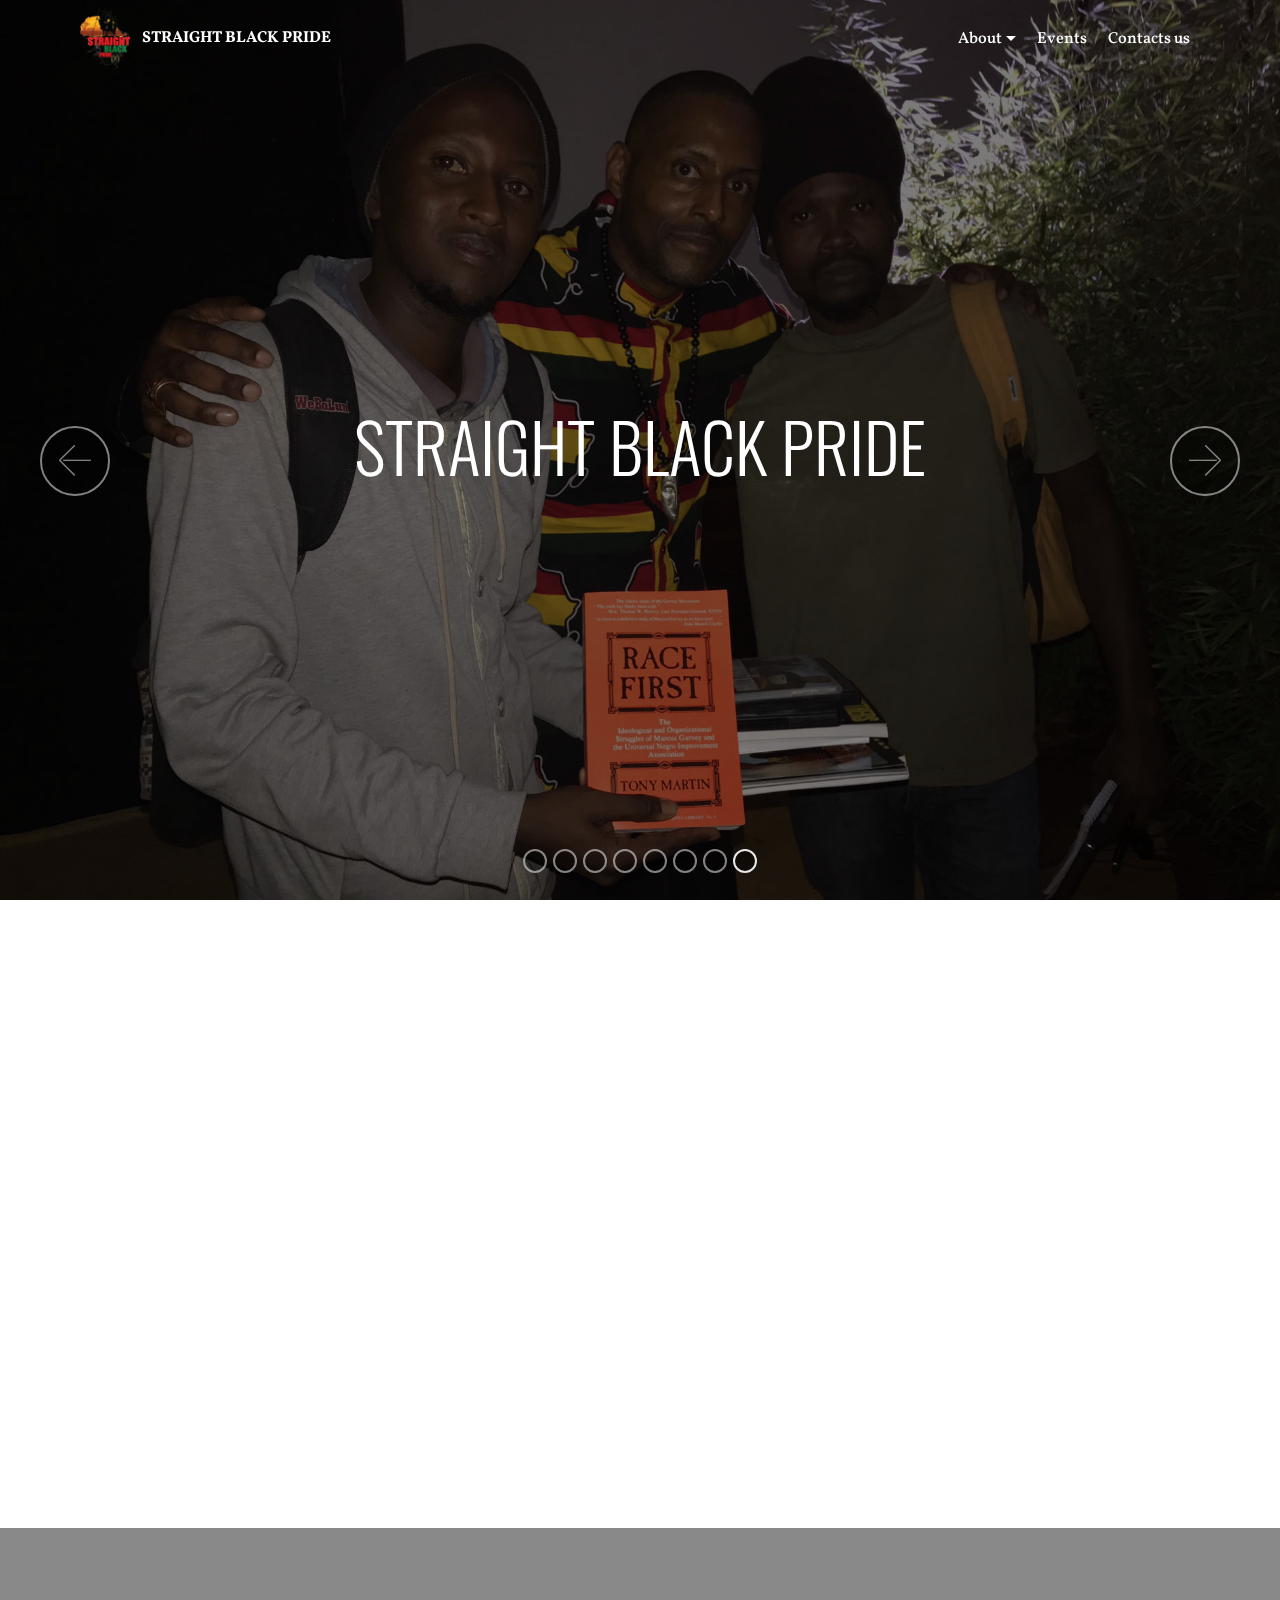
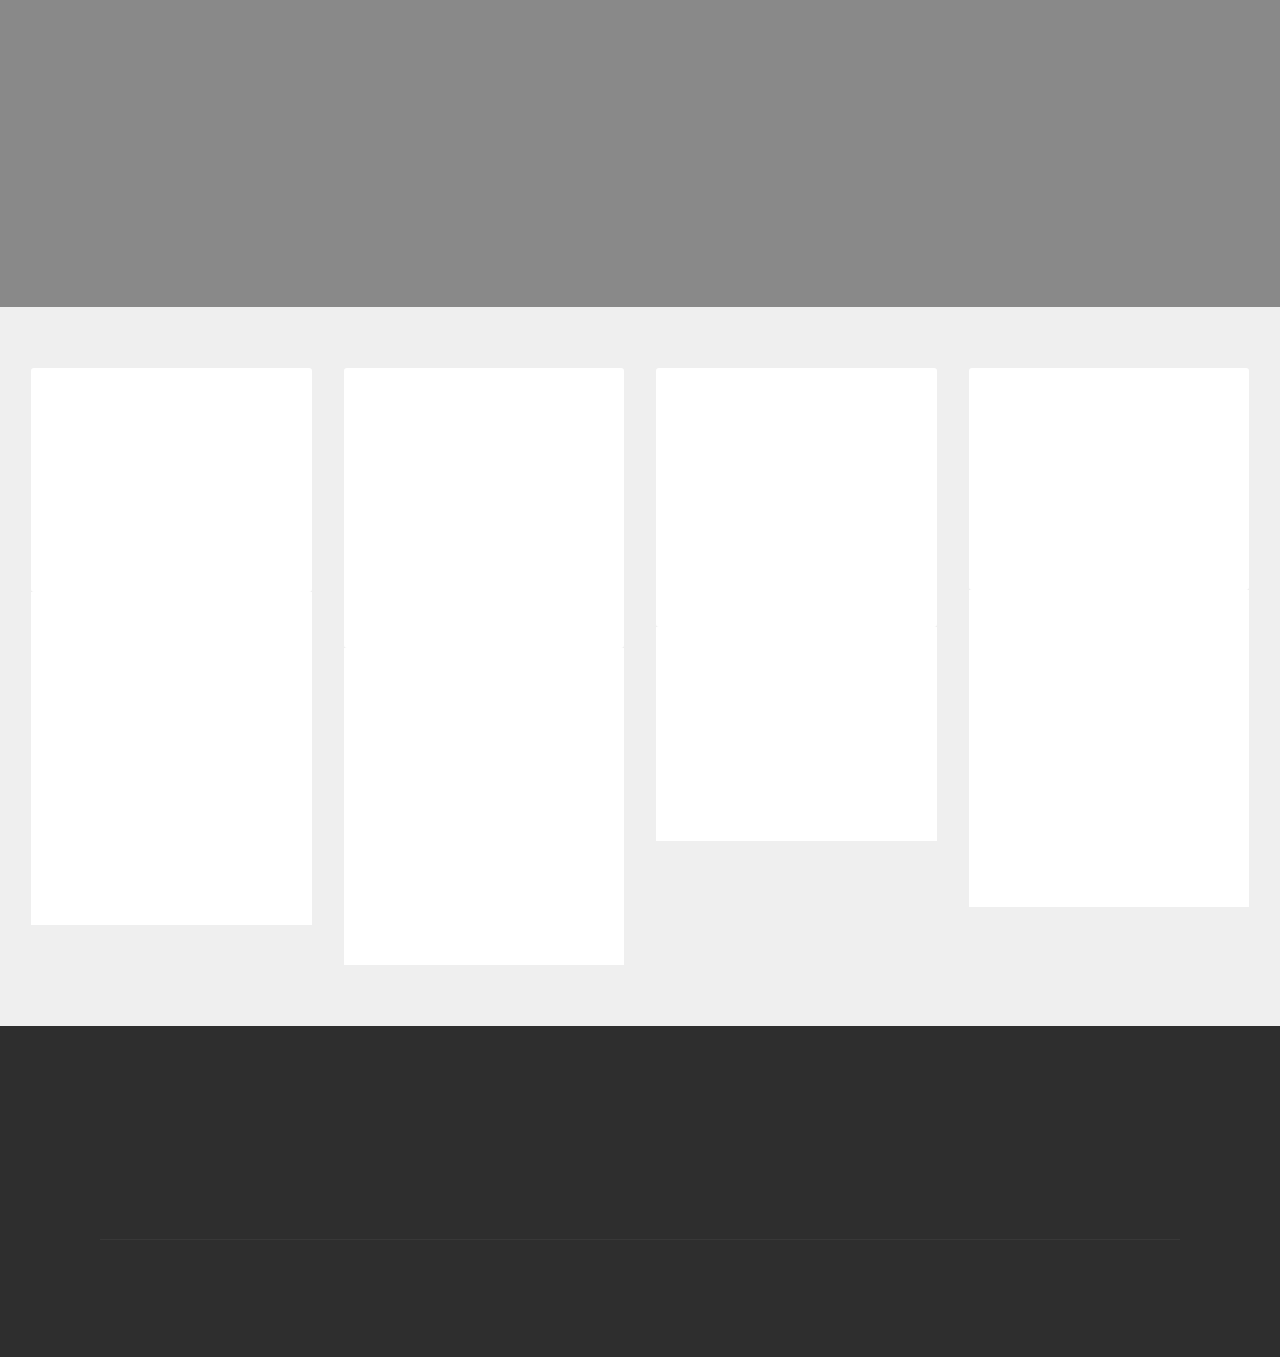
<file: index.html>
<!DOCTYPE html>
<html  >
<head>
  <!-- Site made with Mobirise Website Builder v4.9.7, https://mobirise.com -->
  <meta charset="UTF-8">
  <meta http-equiv="X-UA-Compatible" content="IE=edge">
  <meta name="generator" content="Mobirise v4.9.7, mobirise.com">
  <meta name="viewport" content="width=device-width, initial-scale=1, minimum-scale=1">
  <link rel="shortcut icon" href="assets/images/sbpm-logo-without-background-2-102x125.png" type="image/x-icon">
  <meta name="description" content="">
  
  <title>Home</title>
  <link rel="stylesheet" href="assets/web/assets/mobirise-icons/mobirise-icons.css">
  <link rel="stylesheet" href="assets/tether/tether.min.css">
  <link rel="stylesheet" href="assets/soundcloud-plugin/style.css">
  <link rel="stylesheet" href="assets/bootstrap/css/bootstrap.min.css">
  <link rel="stylesheet" href="assets/bootstrap/css/bootstrap-grid.min.css">
  <link rel="stylesheet" href="assets/bootstrap/css/bootstrap-reboot.min.css">
  <link rel="stylesheet" href="assets/socicon/css/styles.css">
  <link rel="stylesheet" href="assets/dropdown/css/style.css">
  <link rel="stylesheet" href="assets/animatecss/animate.min.css">
  <link rel="stylesheet" href="assets/theme/css/style.css">
  <link rel="stylesheet" href="assets/mobirise/css/mbr-additional.css" type="text/css">
  
  
  
</head>
<body>
  <section class="menu cid-rv97Lw42a1" once="menu" id="menu1-2">

    

    <nav class="navbar navbar-expand beta-menu navbar-dropdown align-items-center navbar-fixed-top navbar-toggleable-sm bg-color transparent">
        <button class="navbar-toggler navbar-toggler-right" type="button" data-toggle="collapse" data-target="#navbarSupportedContent" aria-controls="navbarSupportedContent" aria-expanded="false" aria-label="Toggle navigation">
            <div class="hamburger">
                <span></span>
                <span></span>
                <span></span>
                <span></span>
            </div>
        </button>
        <div class="menu-logo">
            <div class="navbar-brand">
                <span class="navbar-logo">
                    <a href="https://mobirise.co">
                         <img src="assets/images/sbpm-logo-without-background-2-102x125.png" alt="Mobirise" title="" style="height: 3.8rem;">
                    </a>
                </span>
                <span class="navbar-caption-wrap"><a class="navbar-caption text-white display-4" href="index.html#slider1-3">STRAIGHT BLACK PRIDE</a></span>
            </div>
        </div>
        <div class="collapse navbar-collapse" id="navbarSupportedContent">
            <ul class="navbar-nav nav-dropdown nav-right" data-app-modern-menu="true"><li class="nav-item dropdown">
                    <a class="nav-link link text-white dropdown-toggle display-4" href="About.html#header1-q" data-toggle="dropdown-submenu" aria-expanded="false">About</a><div class="dropdown-menu"><a class="text-white dropdown-item display-4" href="About.html#header1-q">Over view</a><a class="text-white dropdown-item display-4" href="About.html#timeline1-t">Timeline</a><a class="text-white dropdown-item display-4" href="About.html#gallery3-u">Gallery<br></a></div>
                </li>
                <li class="nav-item"><a class="nav-link link text-white display-4" href="page2.html#menu1-y">Events</a></li><li class="nav-item">
                    <a class="nav-link link text-white display-4" href="page3.html#header5-10">Contacts us</a>
                </li></ul>
            
        </div>
    </nav>
</section>

<section class="engine"><a href="https://mobirise.info/b">create your own site</a></section><section class="carousel slide cid-rv97S5o7N2" data-interval="false" id="slider1-3">

    

    <div class="full-screen"><div class="mbr-slider slide carousel" data-pause="true" data-keyboard="false" data-ride="carousel" data-interval="3000"><ol class="carousel-indicators"><li data-app-prevent-settings="" data-target="#slider1-3" data-slide-to="0"></li><li data-app-prevent-settings="" data-target="#slider1-3" data-slide-to="1"></li><li data-app-prevent-settings="" data-target="#slider1-3" data-slide-to="2"></li><li data-app-prevent-settings="" data-target="#slider1-3" data-slide-to="3"></li><li data-app-prevent-settings="" data-target="#slider1-3" data-slide-to="4"></li><li data-app-prevent-settings="" data-target="#slider1-3" data-slide-to="5"></li><li data-app-prevent-settings="" data-target="#slider1-3" data-slide-to="6"></li><li data-app-prevent-settings="" data-target="#slider1-3" class=" active" data-slide-to="7"></li></ol><div class="carousel-inner" role="listbox"><div class="carousel-item slider-fullscreen-image" data-bg-video-slide="false" style="background-image: url(assets/images/img-3655-2000x1500.jpg);"><div class="container container-slide"><div class="image_wrapper"><div class="mbr-overlay" style="opacity: 0.2;"></div><img src="assets/images/img-3655-2000x1500.jpg"><div class="carousel-caption justify-content-center"><div class="col-10 align-left"></div></div></div></div></div><div class="carousel-item slider-fullscreen-image" data-bg-video-slide="false" style="background-image: url(assets/images/20170820-145823-2000x1125.jpg);"><div class="container container-slide"><div class="image_wrapper"><div class="mbr-overlay"></div><img src="assets/images/20170820-145823-2000x1125.jpg"><div class="carousel-caption justify-content-center"><div class="col-10 align-center"></div></div></div></div></div><div class="carousel-item slider-fullscreen-image" data-bg-video-slide="false" style="background-image: url(assets/images/20170819-192415-1-2000x1125.jpg);"><div class="container container-slide"><div class="image_wrapper"><div class="mbr-overlay"></div><img src="assets/images/20170819-192415-1-2000x1125.jpg"><div class="carousel-caption justify-content-center"><div class="col-10 align-right"></div></div></div></div></div><div class="carousel-item slider-fullscreen-image" data-bg-video-slide="false" style="background-image: url(assets/images/stage-acts-10-1-960x638.jpg);"><div class="container container-slide"><div class="image_wrapper"><div class="mbr-overlay"></div><img src="assets/images/stage-acts-10-1-960x638.jpg"><div class="carousel-caption justify-content-center"><div class="col-10 align-right"></div></div></div></div></div><div class="carousel-item slider-fullscreen-image" data-bg-video-slide="false" style="background-image: url(assets/images/img-1542-2000x1500.jpg);"><div class="container container-slide"><div class="image_wrapper"><div class="mbr-overlay"></div><img src="assets/images/img-1542-2000x1500.jpg"><div class="carousel-caption justify-content-center"><div class="col-10 align-right"></div></div></div></div></div><div class="carousel-item slider-fullscreen-image" data-bg-video-slide="false" style="background-image: url(assets/images/stage-acts-4-960x638.jpg);"><div class="container container-slide"><div class="image_wrapper"><div class="mbr-overlay"></div><img src="assets/images/stage-acts-4-960x638.jpg"><div class="carousel-caption justify-content-center"><div class="col-10 align-right"></div></div></div></div></div><div class="carousel-item slider-fullscreen-image" data-bg-video-slide="false" style="background-image: url(assets/images/img-3644-2000x1500.jpg);"><div class="container container-slide"><div class="image_wrapper"><div class="mbr-overlay"></div><img src="assets/images/img-3644-2000x1500.jpg"><div class="carousel-caption justify-content-center"><div class="col-10 align-right"></div></div></div></div></div><div class="carousel-item slider-fullscreen-image active" data-bg-video-slide="false" style="background-image: url(assets/images/img-1543-2000x1500.jpg);"><div class="container container-slide"><div class="image_wrapper"><div class="mbr-overlay"></div><img src="assets/images/img-1543-2000x1500.jpg"><div class="carousel-caption justify-content-center"><div class="col-10 align-center"><h2 class="mbr-fonts-style display-1">STRAIGHT BLACK PRIDE</h2></div></div></div></div></div></div><a data-app-prevent-settings="" class="carousel-control carousel-control-prev" role="button" data-slide="prev" href="#slider1-3"><span aria-hidden="true" class="mbri-left mbr-iconfont"></span><span class="sr-only">Previous</span></a><a data-app-prevent-settings="" class="carousel-control carousel-control-next" role="button" data-slide="next" href="#slider1-3"><span aria-hidden="true" class="mbri-right mbr-iconfont"></span><span class="sr-only">Next</span></a></div></div>

</section>

<section class="header3 cid-rv9Wi5E2N3" id="header3-h">

    

    

    <div class="container">
        <div class="media-container-row">
            <div class="mbr-figure" style="width: 110%;">
                <img src="assets/images/image-3-1068x1294.png" alt="Mobirise" title="">
            </div>

            <div class="media-content">
                <h1 class="mbr-section-title mbr-white pb-3 mbr-fonts-style display-2">
                    What we are</h1>
                
                <div class="mbr-section-text mbr-white pb-3 ">
                    <p class="mbr-text mbr-fonts-style display-7">Founded on Saturday August 22, 2015 in Brooklyn, NY, the Straight Black Pride Movement (SBPM) was designed to be a 21st Century platform and identity for Black people around the world.<br><br>  The simplistic name of the movement is designed to attract positive thinking Black people who share the principles the name and the movement promote. <br><br> SBPM is an international movement created to celebrate and defend the traditional Afrikan family, which is composed of a Black man coupled with a Black woman who together conceive and gift the world with beautiful Black children.  This position puts us in direct conflict with any efforts to partner the Black man with ANYONE other than a consenting Black woman and vice versa.<br></p>
                </div>
                <div class="mbr-section-btn"><a class="btn btn-md btn-primary display-4" href="About.html#menu1-p">MORE</a>
                    <a class="btn btn-md btn-white-outline display-4" href="https://mobirise.co">LIVE DEMO</a></div>
            </div>
        </div>
    </div>

</section>

<section class="header6 cid-rva072OKg7 mbr-parallax-background" id="header6-i">

    

    <div class="mbr-overlay" style="opacity: 0.5; background-color: rgb(35, 35, 35);">
    </div>

    <div class="container">
        <div class="row justify-content-md-center">
            <div class="mbr-white col-md-10">
                <h1 class="mbr-section-title align-center mbr-bold pb-3 mbr-fonts-style display-2"><span style="font-weight: normal;">Our Mission</span></h1>
                <p class="mbr-text align-center pb-3 mbr-fonts-style display-5">
                    Intro with background video and color overlay. Mobirise helps you cut down development time by providing you with a flexible website editor with a drag and drop interface.
                </p>
                
            </div>
        </div>
    </div>

    
</section>

<section class="features17 cid-rva1F8QW8k" id="features17-k">
    
    

    
    <div class="container-fluid">
        <div class="media-container-row">
            <div class="card p-3 col-12 col-md-6 col-lg-3">
                <div class="card-wrapper">
                    <div class="card-img">
                        <img src="assets/images/sbpm-pic-10-712x712.jpg" alt="Mobirise" title="">
                    </div>
                    <div class="card-box">
                        <h4 class="card-title pb-3 mbr-fonts-style display-7">Black economic empowerment</h4>
                        <p class="mbr-text mbr-fonts-style display-7">
                            In the spirit of preserving the traditional Black family structure, the SBPM organized a tour to East Afrika in March of 2019 to prevent the legalization of homophilia (homosexuality and/or pedophilia) in Kenya.
                        </p>
                    </div>
                </div>
            </div>

            <div class="card p-3 col-12 col-md-6 col-lg-3">
                <div class="card-wrapper">
                    <div class="card-img">
                        <img src="assets/images/7422e401-9e32-4b27-ac28-70c3a4893123-600x600.jpg" alt="Mobirise" title="">
                    </div>
                    <div class="card-box">
                        <h4 class="card-title pb-3 mbr-fonts-style display-7">Anti Homosexuality</h4>
                        <p class="mbr-text mbr-fonts-style display-7">
                            In the spirit of preserving the traditional Black family structure, the SBPM organized a tour to East Afrika in March of 2019 to prevent the legalization of homophilia (homosexuality and/or pedophilia) in Kenya.
                        </p>
                    </div>
                </div>
            </div>

            <div class="card p-3 col-12 col-md-6 col-lg-3">
                <div class="card-wrapper">
                    <div class="card-img">
                        <img src="assets/images/2d0b04ca-bfaf-46a8-bd49-7c49fc88f0f4-1-712x712.jpg" alt="Mobirise" title="">
                    </div>
                    <div class="card-box">
                        <h4 class="card-title pb-3 mbr-fonts-style display-7">History lectures</h4>
                        <p class="mbr-text mbr-fonts-style display-7">
                            We have being lecturing students &nbsp;about the black history and its importance to todays society</p>
                    </div>
                </div>
            </div>

            <div class="card p-3 col-12 col-md-6 col-lg-3">
                <div class="card-wrapper">
                    <div class="card-img">
                        <img src="assets/images/e708bd0a-8a9a-44a9-9b1d-0d26e2b33457-1-712x534.jpg" alt="Mobirise" title="">
                    </div>
                    <div class="card-box">
                        <h4 class="card-title pb-3 mbr-fonts-style display-7">Anti Homosexuality</h4>
                        <p class="mbr-text mbr-fonts-style display-7">In the spirit of preserving the traditional Black family structure, the SBPM organized a tour to East Afrika in March of 2019 to prevent the legalization of homophilia (homosexuality and/or pedophilia) in Kenya.</p>
                    </div>
                </div>
            </div>
            
            
        </div>
    </div>
</section>

<section class="cid-rva3Zr1MPh" id="footer1-o">

    

    

    <div class="container">
        <div class="media-container-row content text-white">
            <div class="col-12 col-md-3">
                <div class="media-wrap">
                    <a href="https://mobirise.co/">
                        <img src="assets/images/sbpm-logo-without-background-2-192x236.png" alt="Mobirise" title="">
                    </a>
                </div>
            </div>
            <div class="col-12 col-md-3 mbr-fonts-style display-4">
                <h5 class="pb-3">
                    Address
                </h5>
                <p class="mbr-text">
                    1234 Street Name
                    <br>City, AA 99999
                </p>
            </div>
            <div class="col-12 col-md-3 mbr-fonts-style display-4">
                <h5 class="pb-3">
                    Contacts
                </h5>
                <p class="mbr-text">
                    Email: sbpmkenya@gmail.com<br>Phone: +254 7 &nbsp; &nbsp; &nbsp; &nbsp; &nbsp; &nbsp; &nbsp; &nbsp; &nbsp; &nbsp;<br>Fax: +1 (0) 000 0000 002
                </p>
            </div>
            <div class="col-12 col-md-3 mbr-fonts-style display-7">
                <h5 class="pb-3">
                    Links
                </h5>
                <p class="mbr-text">
                    <a class="text-primary" href="https://mobirise.co/">Website builder</a>
                    <br><a class="text-primary" href="https://mobirise.co/">Download for Windows</a>
                    <br><a class="text-primary" href="https://mobirise.co/">Download for Mac</a>
                </p>
            </div>
        </div>
        <div class="footer-lower">
            <div class="media-container-row">
                <div class="col-sm-12">
                    <hr>
                </div>
            </div>
            <div class="media-container-row mbr-white">
                <div class="col-sm-6 copyright">
                    <p class="mbr-text mbr-fonts-style display-4">
                        © Copyright 2019 Mobirise - All Rights Reserved
                    </p>
                </div>
                <div class="col-md-6">
                    <div class="social-list align-right">
                        <div class="soc-item">
                            <a href="https://twitter.com/mobirise" target="_blank">
                                <span class="socicon-twitter socicon mbr-iconfont mbr-iconfont-social"></span>
                            </a>
                        </div>
                        <div class="soc-item">
                            <a href="https://www.facebook.com/pages/Mobirise/1616226671953247" target="_blank">
                                <span class="socicon-facebook socicon mbr-iconfont mbr-iconfont-social"></span>
                            </a>
                        </div>
                        <div class="soc-item">
                            <a href="https://www.youtube.com/c/mobirise" target="_blank">
                                <span class="socicon-youtube socicon mbr-iconfont mbr-iconfont-social"></span>
                            </a>
                        </div>
                        <div class="soc-item">
                            <a href="https://instagram.com/mobirise" target="_blank">
                                <span class="socicon-instagram socicon mbr-iconfont mbr-iconfont-social"></span>
                            </a>
                        </div>
                        <div class="soc-item">
                            <a href="https://plus.google.com/u/0/+Mobirise" target="_blank">
                                <span class="socicon-googleplus socicon mbr-iconfont mbr-iconfont-social"></span>
                            </a>
                        </div>
                        <div class="soc-item">
                            <a href="https://www.behance.net/Mobirise" target="_blank">
                                <span class="socicon-behance socicon mbr-iconfont mbr-iconfont-social"></span>
                            </a>
                        </div>
                    </div>
                </div>
            </div>
        </div>
    </div>
</section>


  <script src="assets/web/assets/jquery/jquery.min.js"></script>
  <script src="assets/popper/popper.min.js"></script>
  <script src="assets/tether/tether.min.js"></script>
  <script src="assets/bootstrap/js/bootstrap.min.js"></script>
  <script src="assets/dropdown/js/script.min.js"></script>
  <script src="assets/touchswipe/jquery.touch-swipe.min.js"></script>
  <script src="assets/smoothscroll/smooth-scroll.js"></script>
  <script src="assets/viewportchecker/jquery.viewportchecker.js"></script>
  <script src="assets/ytplayer/jquery.mb.ytplayer.min.js"></script>
  <script src="assets/vimeoplayer/jquery.mb.vimeo_player.js"></script>
  <script src="assets/parallax/jarallax.min.js"></script>
  <script src="assets/bootstrapcarouselswipe/bootstrap-carousel-swipe.js"></script>
  <script src="assets/theme/js/script.js"></script>
  <script src="assets/slidervideo/script.js"></script>
  
  
  <input name="animation" type="hidden">
  </body>
</html>
</file>
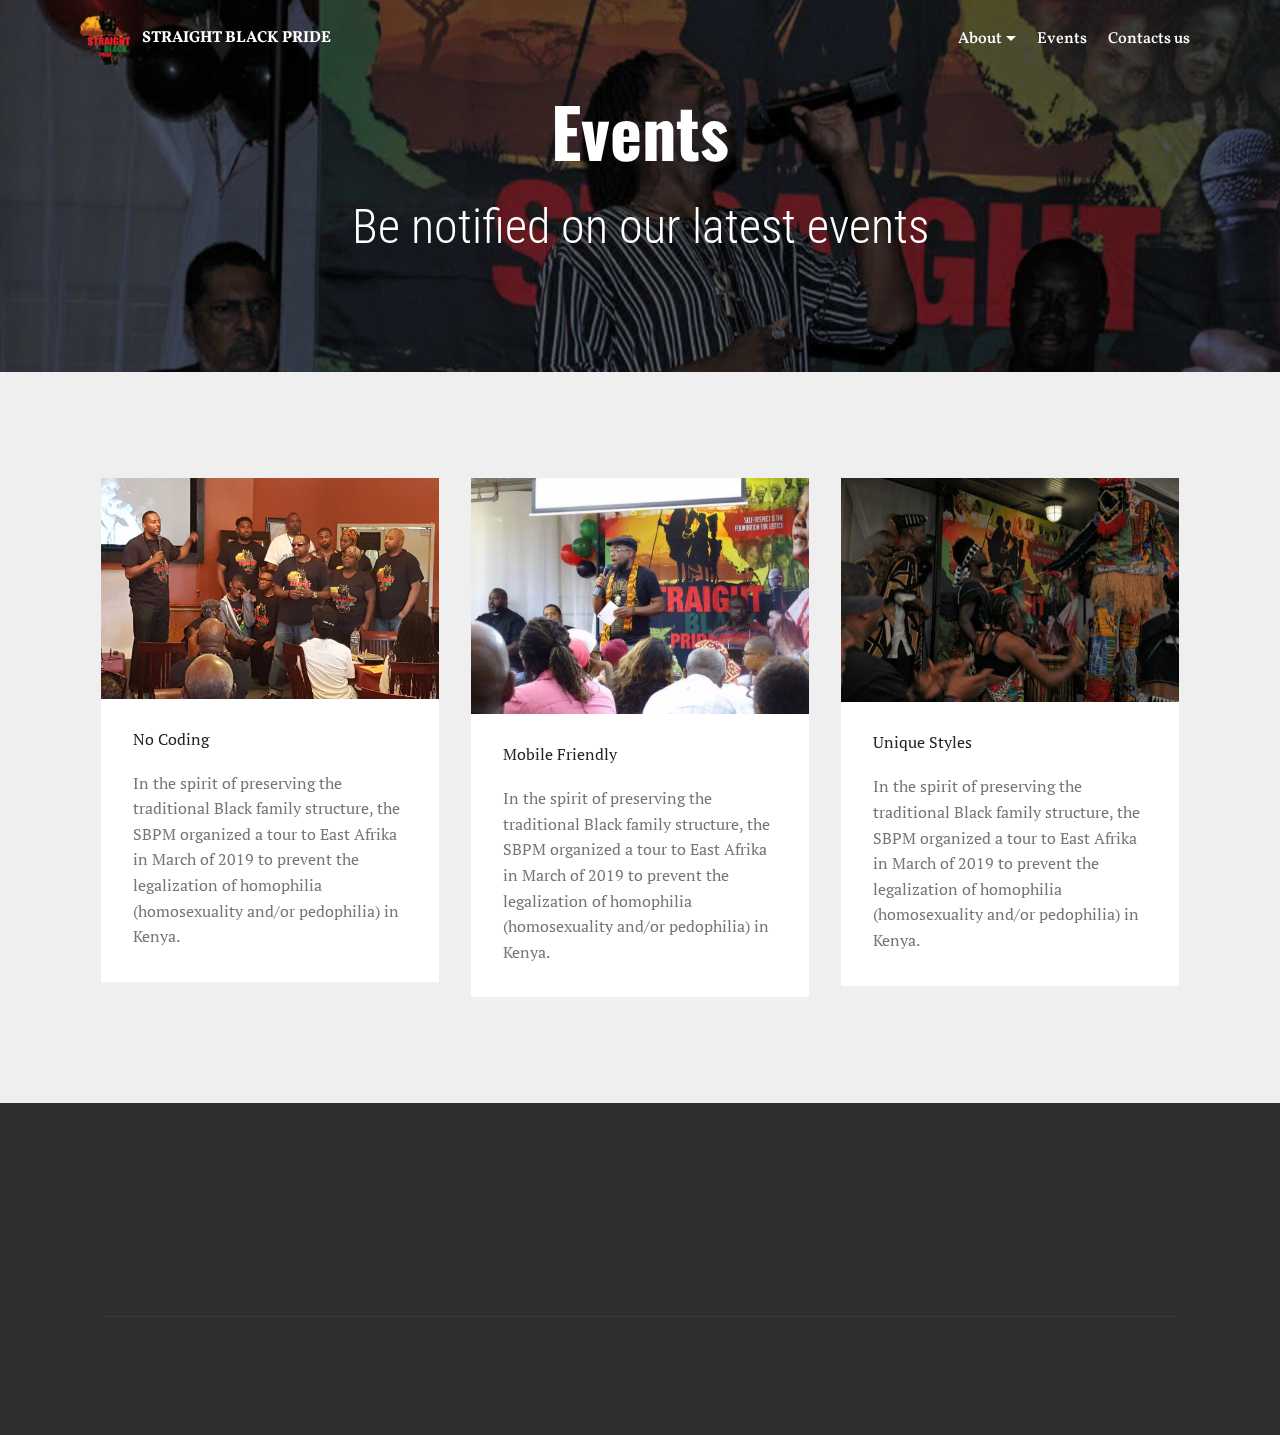
<file: page2.html>
<!DOCTYPE html>
<html  >
<head>
  <!-- Site made with Mobirise Website Builder v4.9.7, https://mobirise.com -->
  <meta charset="UTF-8">
  <meta http-equiv="X-UA-Compatible" content="IE=edge">
  <meta name="generator" content="Mobirise v4.9.7, mobirise.com">
  <meta name="viewport" content="width=device-width, initial-scale=1, minimum-scale=1">
  <link rel="shortcut icon" href="assets/images/sbpm-logo-without-background-2-102x125.png" type="image/x-icon">
  <meta name="description" content="Web Page Maker Description">
  
  <title>Events</title>
  <link rel="stylesheet" href="assets/web/assets/mobirise-icons/mobirise-icons.css">
  <link rel="stylesheet" href="assets/tether/tether.min.css">
  <link rel="stylesheet" href="assets/soundcloud-plugin/style.css">
  <link rel="stylesheet" href="assets/bootstrap/css/bootstrap.min.css">
  <link rel="stylesheet" href="assets/bootstrap/css/bootstrap-grid.min.css">
  <link rel="stylesheet" href="assets/bootstrap/css/bootstrap-reboot.min.css">
  <link rel="stylesheet" href="assets/socicon/css/styles.css">
  <link rel="stylesheet" href="assets/animatecss/animate.min.css">
  <link rel="stylesheet" href="assets/dropdown/css/style.css">
  <link rel="stylesheet" href="assets/theme/css/style.css">
  <link rel="stylesheet" href="assets/mobirise/css/mbr-additional.css" type="text/css">
  
  
  
</head>
<body>
  <section class="menu cid-rv97Lw42a1" once="menu" id="menu1-y">

    

    <nav class="navbar navbar-expand beta-menu navbar-dropdown align-items-center navbar-fixed-top navbar-toggleable-sm bg-color transparent">
        <button class="navbar-toggler navbar-toggler-right" type="button" data-toggle="collapse" data-target="#navbarSupportedContent" aria-controls="navbarSupportedContent" aria-expanded="false" aria-label="Toggle navigation">
            <div class="hamburger">
                <span></span>
                <span></span>
                <span></span>
                <span></span>
            </div>
        </button>
        <div class="menu-logo">
            <div class="navbar-brand">
                <span class="navbar-logo">
                    <a href="https://mobirise.co">
                         <img src="assets/images/sbpm-logo-without-background-2-102x125.png" alt="Mobirise" title="" style="height: 3.8rem;">
                    </a>
                </span>
                <span class="navbar-caption-wrap"><a class="navbar-caption text-white display-4" href="index.html#slider1-3">STRAIGHT BLACK PRIDE</a></span>
            </div>
        </div>
        <div class="collapse navbar-collapse" id="navbarSupportedContent">
            <ul class="navbar-nav nav-dropdown nav-right" data-app-modern-menu="true"><li class="nav-item dropdown">
                    <a class="nav-link link text-white dropdown-toggle display-4" href="About.html#header1-q" data-toggle="dropdown-submenu" aria-expanded="false">About</a><div class="dropdown-menu"><a class="text-white dropdown-item display-4" href="About.html#header1-q">Over view</a><a class="text-white dropdown-item display-4" href="About.html#timeline1-t">Timeline</a><a class="text-white dropdown-item display-4" href="About.html#gallery3-u">Gallery<br></a></div>
                </li>
                <li class="nav-item"><a class="nav-link link text-white display-4" href="page2.html#menu1-y">Events</a></li><li class="nav-item">
                    <a class="nav-link link text-white display-4" href="page3.html#header5-10">Contacts us</a>
                </li></ul>
            
        </div>
    </nav>
</section>

<section class="engine"><a href="https://mobirise.info/b">create your own website</a></section><section class="header1 cid-rvat6dXkwA mbr-parallax-background" id="header1-16">

    

    <div class="mbr-overlay" style="opacity: 0.6; background-color: rgb(0, 0, 0);">
    </div>

    <div class="container">
        <div class="row justify-content-md-center">
            <div class="mbr-white col-md-10">
                <h1 class="mbr-section-title align-center mbr-bold pb-3 mbr-fonts-style display-1">
                    Events</h1>
                <h3 class="mbr-section-subtitle align-center mbr-light pb-3 mbr-fonts-style display-2">
                    Be notified on our latest events</h3>
                
                
            </div>
        </div>
    </div>

</section>

<section class="features3 cid-rvasIEH6rM" id="features3-15">

    

    
    <div class="container">
        <div class="media-container-row">
            <div class="card p-3 col-12 col-md-6 col-lg-4">
                <div class="card-wrapper">
                    <div class="card-img">
                        <img src="assets/images/20170820-145823-1-676x380.jpg" alt="Mobirise" title="">
                    </div>
                    <div class="card-box">
                        <h4 class="card-title mbr-fonts-style display-7">
                            No Coding
                        </h4>
                        <p class="mbr-text mbr-fonts-style display-7">
                            In the spirit of preserving the traditional Black family structure, the SBPM organized a tour to East Afrika in March of 2019 to prevent the legalization of homophilia (homosexuality and/or pedophilia) in Kenya.
                        </p>
                    </div>
                    
                </div>
            </div>

            <div class="card p-3 col-12 col-md-6 col-lg-4">
                <div class="card-wrapper">
                    <div class="card-img">
                        <img src="assets/images/brothers-8-676x507.jpg" alt="Mobirise" title="">
                    </div>
                    <div class="card-box">
                        <h4 class="card-title mbr-fonts-style display-7">
                            Mobile Friendly
                        </h4>
                        <p class="mbr-text mbr-fonts-style display-7">
                            In the spirit of preserving the traditional Black family structure, the SBPM organized a tour to East Afrika in March of 2019 to prevent the legalization of homophilia (homosexuality and/or pedophilia) in Kenya.
                        </p>
                    </div>
                    
                </div>
            </div>

            <div class="card p-3 col-12 col-md-6 col-lg-4">
                <div class="card-wrapper">
                    <div class="card-img">
                        <img src="assets/images/stage-acts-10-1-676x449.jpg" alt="Mobirise" title="">
                    </div>
                    <div class="card-box">
                        <h4 class="card-title mbr-fonts-style display-7">
                            Unique Styles
                        </h4>
                        <p class="mbr-text mbr-fonts-style display-7">
                            In the spirit of preserving the traditional Black family structure, the SBPM organized a tour to East Afrika in March of 2019 to prevent the legalization of homophilia (homosexuality and/or pedophilia) in Kenya.</p>
                    </div>
                    
                </div>
            </div>

            
        </div>
    </div>
</section>

<section class="cid-rvadVVtJKB" id="footer1-14">

    

    

    <div class="container">
        <div class="media-container-row content text-white">
            <div class="col-12 col-md-3">
                <div class="media-wrap">
                    <a href="https://mobirise.co/">
                        <img src="assets/images/sbpm-logo-without-background-2-192x236.png" alt="Mobirise" title="">
                    </a>
                </div>
            </div>
            <div class="col-12 col-md-3 mbr-fonts-style display-7">
                <h5 class="pb-3">
                    Address
                </h5>
                <p class="mbr-text">
                    1234 Street Name
                    <br>City, AA 99999
                </p>
            </div>
            <div class="col-12 col-md-3 mbr-fonts-style display-7">
                <h5 class="pb-3">
                    Contacts
                </h5>
                <p class="mbr-text">
                    Email: support@mobirise.com
                    <br>Phone: +1 (0) 000 0000 001
                    <br>Fax: +1 (0) 000 0000 002
                </p>
            </div>
            <div class="col-12 col-md-3 mbr-fonts-style display-7">
                <h5 class="pb-3">
                    Links
                </h5>
                <p class="mbr-text">
                    <a class="text-primary" href="https://mobirise.co/">Website builder</a>
                    <br><a class="text-primary" href="https://mobirise.co/">Download for Windows</a>
                    <br><a class="text-primary" href="https://mobirise.co/">Download for Mac</a>
                </p>
            </div>
        </div>
        <div class="footer-lower">
            <div class="media-container-row">
                <div class="col-sm-12">
                    <hr>
                </div>
            </div>
            <div class="media-container-row mbr-white">
                <div class="col-sm-6 copyright">
                    <p class="mbr-text mbr-fonts-style display-7">
                        © Copyright 2019 Mobirise - All Rights Reserved
                    </p>
                </div>
                <div class="col-md-6">
                    <div class="social-list align-right">
                        <div class="soc-item">
                            <a href="https://twitter.com/mobirise" target="_blank">
                                <span class="socicon-twitter socicon mbr-iconfont mbr-iconfont-social"></span>
                            </a>
                        </div>
                        <div class="soc-item">
                            <a href="https://www.facebook.com/pages/Mobirise/1616226671953247" target="_blank">
                                <span class="socicon-facebook socicon mbr-iconfont mbr-iconfont-social"></span>
                            </a>
                        </div>
                        <div class="soc-item">
                            <a href="https://www.youtube.com/c/mobirise" target="_blank">
                                <span class="socicon-youtube socicon mbr-iconfont mbr-iconfont-social"></span>
                            </a>
                        </div>
                        <div class="soc-item">
                            <a href="https://instagram.com/mobirise" target="_blank">
                                <span class="socicon-instagram socicon mbr-iconfont mbr-iconfont-social"></span>
                            </a>
                        </div>
                        <div class="soc-item">
                            <a href="https://plus.google.com/u/0/+Mobirise" target="_blank">
                                <span class="socicon-googleplus socicon mbr-iconfont mbr-iconfont-social"></span>
                            </a>
                        </div>
                        <div class="soc-item">
                            <a href="https://www.behance.net/Mobirise" target="_blank">
                                <span class="socicon-behance socicon mbr-iconfont mbr-iconfont-social"></span>
                            </a>
                        </div>
                    </div>
                </div>
            </div>
        </div>
    </div>
</section>


  <script src="assets/web/assets/jquery/jquery.min.js"></script>
  <script src="assets/popper/popper.min.js"></script>
  <script src="assets/tether/tether.min.js"></script>
  <script src="assets/bootstrap/js/bootstrap.min.js"></script>
  <script src="assets/smoothscroll/smooth-scroll.js"></script>
  <script src="assets/touchswipe/jquery.touch-swipe.min.js"></script>
  <script src="assets/viewportchecker/jquery.viewportchecker.js"></script>
  <script src="assets/parallax/jarallax.min.js"></script>
  <script src="assets/dropdown/js/script.min.js"></script>
  <script src="assets/theme/js/script.js"></script>
  
  
  <input name="animation" type="hidden">
  </body>
</html>
</file>
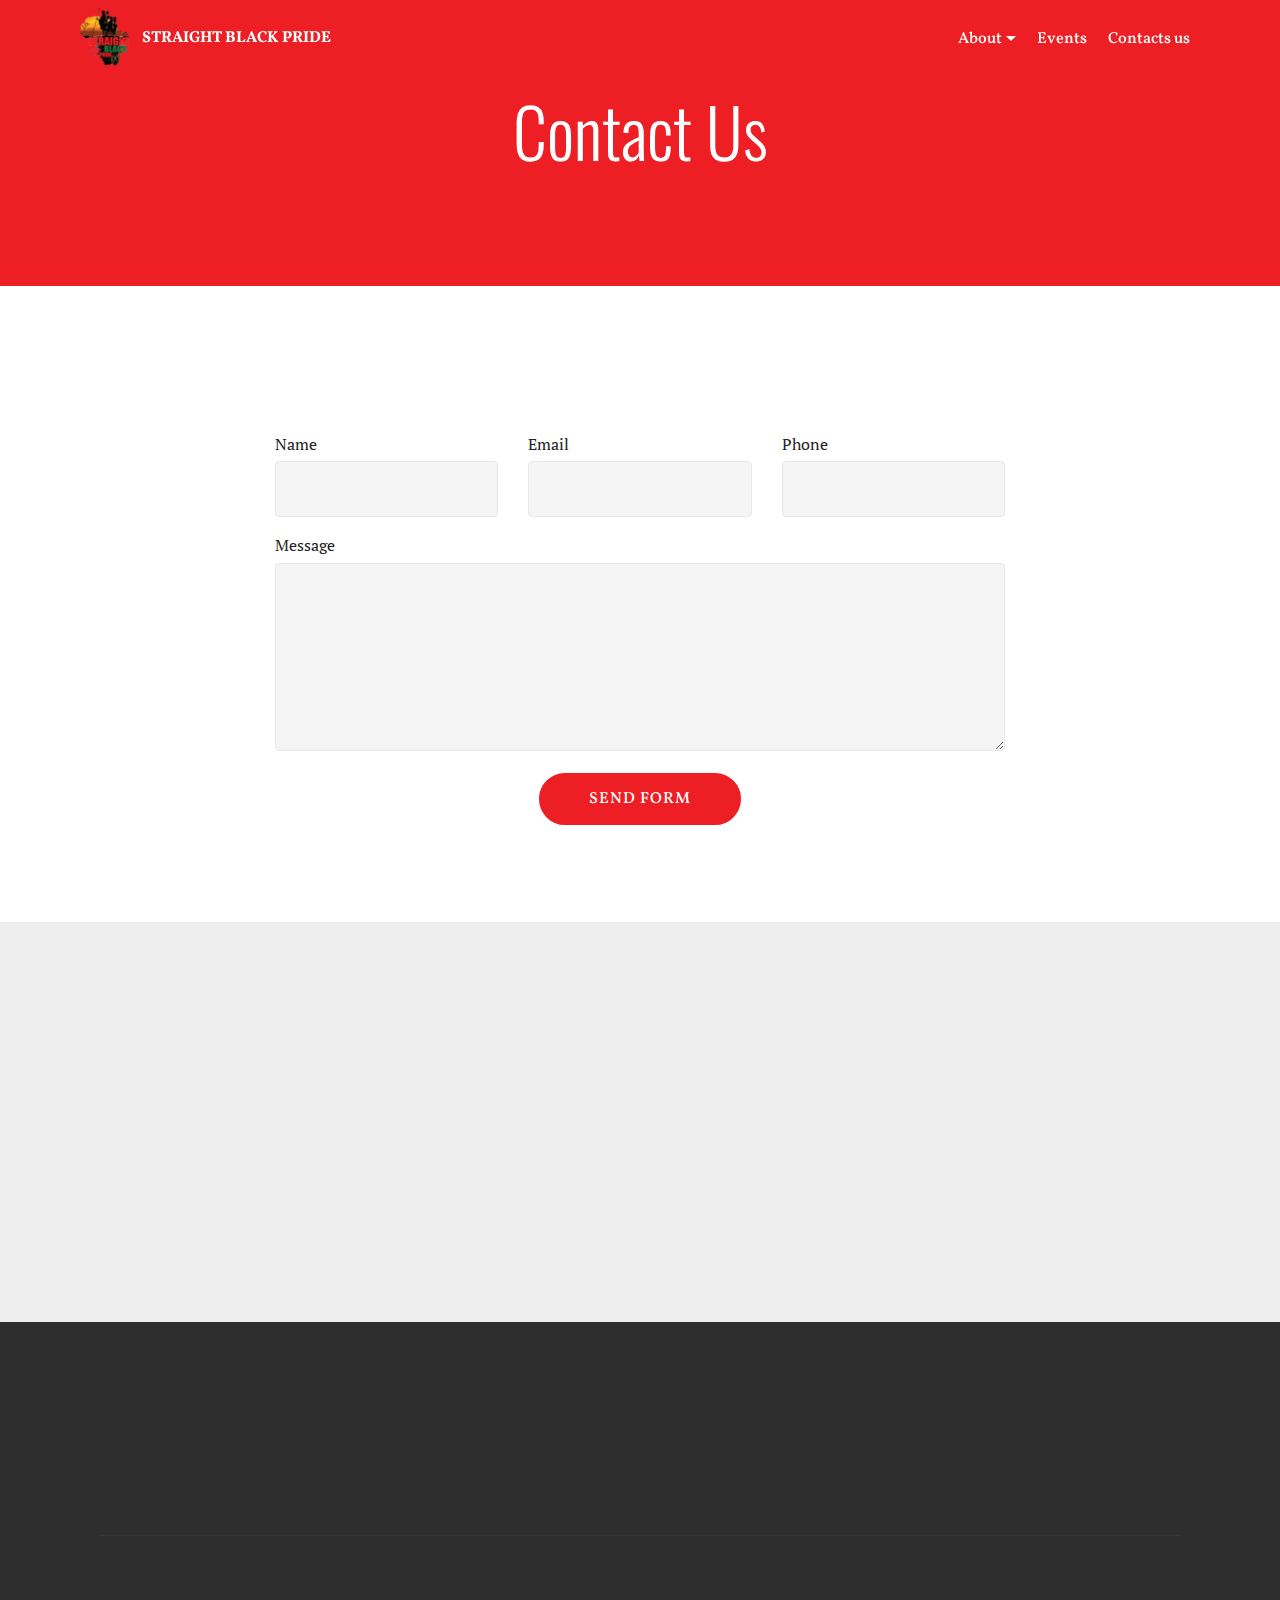
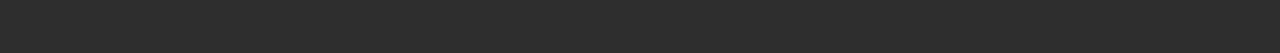
<file: page3.html>
<!DOCTYPE html>
<html  >
<head>
  <!-- Site made with Mobirise Website Builder v4.9.7, https://mobirise.com -->
  <meta charset="UTF-8">
  <meta http-equiv="X-UA-Compatible" content="IE=edge">
  <meta name="generator" content="Mobirise v4.9.7, mobirise.com">
  <meta name="viewport" content="width=device-width, initial-scale=1, minimum-scale=1">
  <link rel="shortcut icon" href="assets/images/sbpm-logo-without-background-2-102x125.png" type="image/x-icon">
  <meta name="description" content="Website Builder Description">
  
  <title>Contact Us</title>
  <link rel="stylesheet" href="assets/web/assets/mobirise-icons/mobirise-icons.css">
  <link rel="stylesheet" href="assets/tether/tether.min.css">
  <link rel="stylesheet" href="assets/soundcloud-plugin/style.css">
  <link rel="stylesheet" href="assets/bootstrap/css/bootstrap.min.css">
  <link rel="stylesheet" href="assets/bootstrap/css/bootstrap-grid.min.css">
  <link rel="stylesheet" href="assets/bootstrap/css/bootstrap-reboot.min.css">
  <link rel="stylesheet" href="assets/dropdown/css/style.css">
  <link rel="stylesheet" href="assets/socicon/css/styles.css">
  <link rel="stylesheet" href="assets/animatecss/animate.min.css">
  <link rel="stylesheet" href="assets/theme/css/style.css">
  <link rel="stylesheet" href="assets/mobirise/css/mbr-additional.css" type="text/css">
  
  
  
</head>
<body>
  <section class="menu cid-rv97Lw42a1" once="menu" id="menu1-z">

    

    <nav class="navbar navbar-expand beta-menu navbar-dropdown align-items-center navbar-fixed-top navbar-toggleable-sm bg-color transparent">
        <button class="navbar-toggler navbar-toggler-right" type="button" data-toggle="collapse" data-target="#navbarSupportedContent" aria-controls="navbarSupportedContent" aria-expanded="false" aria-label="Toggle navigation">
            <div class="hamburger">
                <span></span>
                <span></span>
                <span></span>
                <span></span>
            </div>
        </button>
        <div class="menu-logo">
            <div class="navbar-brand">
                <span class="navbar-logo">
                    <a href="https://mobirise.co">
                         <img src="assets/images/sbpm-logo-without-background-2-102x125.png" alt="Mobirise" title="" style="height: 3.8rem;">
                    </a>
                </span>
                <span class="navbar-caption-wrap"><a class="navbar-caption text-white display-4" href="index.html#slider1-3">STRAIGHT BLACK PRIDE</a></span>
            </div>
        </div>
        <div class="collapse navbar-collapse" id="navbarSupportedContent">
            <ul class="navbar-nav nav-dropdown nav-right" data-app-modern-menu="true"><li class="nav-item dropdown">
                    <a class="nav-link link text-white dropdown-toggle display-4" href="About.html#header1-q" data-toggle="dropdown-submenu" aria-expanded="false">About</a><div class="dropdown-menu"><a class="text-white dropdown-item display-4" href="About.html#header1-q">Over view</a><a class="text-white dropdown-item display-4" href="About.html#timeline1-t">Timeline</a><a class="text-white dropdown-item display-4" href="About.html#gallery3-u">Gallery<br></a></div>
                </li>
                <li class="nav-item"><a class="nav-link link text-white display-4" href="page2.html#menu1-y">Events</a></li><li class="nav-item">
                    <a class="nav-link link text-white display-4" href="page3.html#header5-10">Contacts us</a>
                </li></ul>
            
        </div>
    </nav>
</section>

<section class="engine"><a href="https://mobirise.info/k">develop free website</a></section><section class="header5 cid-rvabiD2Ad9" id="header5-10">

    

    
    <div class="container">
        <div class="row justify-content-center">
            <div class="mbr-white col-md-10">
                <h1 class="mbr-section-title align-center pb-3 mbr-fonts-style display-1">
                    Contact Us</h1>
                
                
            </div>
        </div>
    </div>

    
</section>

<section class="mbr-section form1 cid-rvabzvlNAM" id="form1-11">

    

    
    <div class="container">
        <div class="row justify-content-center">
            <div class="title col-12 col-lg-8">
                
                <h3 class="mbr-section-subtitle align-center mbr-light pb-3 mbr-fonts-style display-5"></h3>
            </div>
        </div>
    </div>
    <div class="container">
        <div class="row justify-content-center">
            <div class="media-container-column col-lg-8" data-form-type="formoid">
                <!---Formbuilder Form--->
                <form action="https://mobirise.com/" method="POST" class="mbr-form form-with-styler" data-form-title="Mobirise Form"><input type="hidden" name="email" data-form-email="true" value="ezPYHkg03WNYEMibhq7xruW6wk3i5WW7XIBRxZwa6zKbPjM9S5Z3R1XJYUxaSiCy/TDCodySqRbedtV0X2nPhab2Roedidybfx6WtaC+d+o/+ZrD6scXteDUd+TCbIA0">
                    <div class="row row-sm-offset">
                        <div hidden="hidden" data-form-alert="" class="alert alert-success col-12">Your message was sent successfully</div>
                        <div hidden="hidden" data-form-alert-danger="" class="alert alert-danger col-12">
                        </div>
                    </div>
                    <div class="dragArea row row-sm-offset">
                        <div class="col-md-4  form-group" data-for="name">
                            <label for="name-form1-11" class="form-control-label mbr-fonts-style display-7">Name</label>
                            <input type="text" name="name" data-form-field="Name" required="required" class="form-control display-7" id="name-form1-11">
                        </div>
                        <div class="col-md-4  form-group" data-for="email">
                            <label for="email-form1-11" class="form-control-label mbr-fonts-style display-7">Email</label>
                            <input type="email" name="email" data-form-field="Email" required="required" class="form-control display-7" id="email-form1-11">
                        </div>
                        <div data-for="phone" class="col-md-4  form-group">
                            <label for="phone-form1-11" class="form-control-label mbr-fonts-style display-7">Phone</label>
                            <input type="tel" name="phone" data-form-field="Phone" class="form-control display-7" id="phone-form1-11">
                        </div>
                        <div data-for="message" class="col-md-12 form-group">
                            <label for="message-form1-11" class="form-control-label mbr-fonts-style display-7">Message</label>
                            <textarea name="message" data-form-field="Message" class="form-control display-7" id="message-form1-11"></textarea>
                        </div>
                        <div class="col-md-12 input-group-btn align-center">
                            <button type="submit" class="btn btn-primary btn-form display-4">SEND FORM</button>
                        </div>
                    </div>
                </form><!---Formbuilder Form--->
            </div>
        </div>
    </div>
</section>

<section class="map1 cid-rvabEUZhgQ" id="map1-13">

     

    <div class="google-map"><iframe frameborder="0" style="border:0" src="https://www.google.com/maps/embed?pb=!1m14!1m12!1m3!1d997.2055458574556!2d36.8189438657659!3d-1.2803527049327725!2m3!1f0!2f0!3f0!3m2!1i1024!2i768!4f13.1!5e0!3m2!1sen!2ske!4v1562674516590!5m2!1sen!2ske" allowfullscreen=""></iframe></div>
</section>

<section class="cid-rvabCYeh7W" id="footer1-12">

    

    

    <div class="container">
        <div class="media-container-row content text-white">
            <div class="col-12 col-md-3">
                <div class="media-wrap">
                    <a href="https://mobirise.co/">
                        <img src="assets/images/sbpm-logo-without-background-2-154x189.png" alt="Mobirise" title="">
                    </a>
                </div>
            </div>
            <div class="col-12 col-md-3 mbr-fonts-style display-7">
                <h5 class="pb-3">
                    Address
                </h5>
                <p class="mbr-text">
                    1234 Street Name
                    <br>City, AA 99999
                </p>
            </div>
            <div class="col-12 col-md-3 mbr-fonts-style display-7">
                <h5 class="pb-3">
                    Contacts
                </h5>
                <p class="mbr-text">
                    Email: support@mobirise.com
                    <br>Phone: +1 (0) 000 0000 001
                    <br>Fax: +1 (0) 000 0000 002
                </p>
            </div>
            <div class="col-12 col-md-3 mbr-fonts-style display-7">
                <h5 class="pb-3">
                    Links
                </h5>
                <p class="mbr-text">
                    <a class="text-primary" href="https://mobirise.co/">Website builder</a>
                    <br><a class="text-primary" href="https://mobirise.co/">Download for Windows</a>
                    <br><a class="text-primary" href="https://mobirise.co/">Download for Mac</a>
                </p>
            </div>
        </div>
        <div class="footer-lower">
            <div class="media-container-row">
                <div class="col-sm-12">
                    <hr>
                </div>
            </div>
            <div class="media-container-row mbr-white">
                <div class="col-sm-6 copyright">
                    <p class="mbr-text mbr-fonts-style display-7">
                        © Copyright 2019 Mobirise - All Rights Reserved
                    </p>
                </div>
                <div class="col-md-6">
                    <div class="social-list align-right">
                        <div class="soc-item">
                            <a href="https://twitter.com/mobirise" target="_blank">
                                <span class="socicon-twitter socicon mbr-iconfont mbr-iconfont-social"></span>
                            </a>
                        </div>
                        <div class="soc-item">
                            <a href="https://www.facebook.com/pages/Mobirise/1616226671953247" target="_blank">
                                <span class="socicon-facebook socicon mbr-iconfont mbr-iconfont-social"></span>
                            </a>
                        </div>
                        <div class="soc-item">
                            <a href="https://www.youtube.com/c/mobirise" target="_blank">
                                <span class="socicon-youtube socicon mbr-iconfont mbr-iconfont-social"></span>
                            </a>
                        </div>
                        <div class="soc-item">
                            <a href="https://instagram.com/mobirise" target="_blank">
                                <span class="socicon-instagram socicon mbr-iconfont mbr-iconfont-social"></span>
                            </a>
                        </div>
                        <div class="soc-item">
                            <a href="https://plus.google.com/u/0/+Mobirise" target="_blank">
                                <span class="socicon-googleplus socicon mbr-iconfont mbr-iconfont-social"></span>
                            </a>
                        </div>
                        <div class="soc-item">
                            <a href="https://www.behance.net/Mobirise" target="_blank">
                                <span class="socicon-behance socicon mbr-iconfont mbr-iconfont-social"></span>
                            </a>
                        </div>
                    </div>
                </div>
            </div>
        </div>
    </div>
</section>


  <script src="assets/web/assets/jquery/jquery.min.js"></script>
  <script src="assets/popper/popper.min.js"></script>
  <script src="assets/tether/tether.min.js"></script>
  <script src="assets/bootstrap/js/bootstrap.min.js"></script>
  <script src="assets/dropdown/js/script.min.js"></script>
  <script src="assets/touchswipe/jquery.touch-swipe.min.js"></script>
  <script src="assets/viewportchecker/jquery.viewportchecker.js"></script>
  <script src="assets/smoothscroll/smooth-scroll.js"></script>
  <script src="assets/theme/js/script.js"></script>
  <script src="assets/formoid/formoid.min.js"></script>
  
  
  <input name="animation" type="hidden">
  </body>
</html>
</file>
<file: assets/web/assets/mobirise-icons/mobirise-icons.css>
@font-face {
  font-family: 'MobiriseIcons';
  src:  url('mobirise-icons.eot?spat4u');
  src:  url('mobirise-icons.eot?spat4u#iefix') format('embedded-opentype'),
    url('mobirise-icons.ttf?spat4u') format('truetype'),
    url('mobirise-icons.woff?spat4u') format('woff'),
    url('mobirise-icons.svg?spat4u#MobiriseIcons') format('svg');
  font-weight: normal;
  font-style: normal;
}

[class^="mbri-"], [class*=" mbri-"] {
  /* use !important to prevent issues with browser extensions that change fonts */
  font-family: MobiriseIcons !important;
  speak: none;
  font-style: normal;
  font-weight: normal;
  font-variant: normal;
  text-transform: none;
  line-height: 1;

  /* Better Font Rendering =========== */
  -webkit-font-smoothing: antialiased;
  -moz-osx-font-smoothing: grayscale;
}

.mbri-add-submenu:before {
  content: "\e900";
}
.mbri-alert:before {
  content: "\e901";
}
.mbri-align-center:before {
  content: "\e902";
}
.mbri-align-justify:before {
  content: "\e903";
}
.mbri-align-left:before {
  content: "\e904";
}
.mbri-align-right:before {
  content: "\e905";
}
.mbri-android:before {
  content: "\e906";
}
.mbri-apple:before {
  content: "\e907";
}
.mbri-arrow-down:before {
  content: "\e908";
}
.mbri-arrow-next:before {
  content: "\e909";
}
.mbri-arrow-prev:before {
  content: "\e90a";
}
.mbri-arrow-up:before {
  content: "\e90b";
}
.mbri-bold:before {
  content: "\e90c";
}
.mbri-bookmark:before {
  content: "\e90d";
}
.mbri-bootstrap:before {
  content: "\e90e";
}
.mbri-briefcase:before {
  content: "\e90f";
}
.mbri-browse:before {
  content: "\e910";
}
.mbri-bulleted-list:before {
  content: "\e911";
}
.mbri-calendar:before {
  content: "\e912";
}
.mbri-camera:before {
  content: "\e913";
}
.mbri-cart-add:before {
  content: "\e914";
}
.mbri-cart-full:before {
  content: "\e915";
}
.mbri-cash:before {
  content: "\e916";
}
.mbri-change-style:before {
  content: "\e917";
}
.mbri-chat:before {
  content: "\e918";
}
.mbri-clock:before {
  content: "\e919";
}
.mbri-close:before {
  content: "\e91a";
}
.mbri-cloud:before {
  content: "\e91b";
}
.mbri-code:before {
  content: "\e91c";
}
.mbri-contact-form:before {
  content: "\e91d";
}
.mbri-credit-card:before {
  content: "\e91e";
}
.mbri-cursor-click:before {
  content: "\e91f";
}
.mbri-cust-feedback:before {
  content: "\e920";
}
.mbri-database:before {
  content: "\e921";
}
.mbri-delivery:before {
  content: "\e922";
}
.mbri-desktop:before {
  content: "\e923";
}
.mbri-devices:before {
  content: "\e924";
}
.mbri-down:before {
  content: "\e925";
}
.mbri-download:before {
  content: "\e989";
}
.mbri-drag-n-drop:before {
  content: "\e927";
}
.mbri-drag-n-drop2:before {
  content: "\e928";
}
.mbri-edit:before {
  content: "\e929";
}
.mbri-edit2:before {
  content: "\e92a";
}
.mbri-error:before {
  content: "\e92b";
}
.mbri-extension:before {
  content: "\e92c";
}
.mbri-features:before {
  content: "\e92d";
}
.mbri-file:before {
  content: "\e92e";
}
.mbri-flag:before {
  content: "\e92f";
}
.mbri-folder:before {
  content: "\e930";
}
.mbri-gift:before {
  content: "\e931";
}
.mbri-github:before {
  content: "\e932";
}
.mbri-globe:before {
  content: "\e933";
}
.mbri-globe-2:before {
  content: "\e934";
}
.mbri-growing-chart:before {
  content: "\e935";
}
.mbri-hearth:before {
  content: "\e936";
}
.mbri-help:before {
  content: "\e937";
}
.mbri-home:before {
  content: "\e938";
}
.mbri-hot-cup:before {
  content: "\e939";
}
.mbri-idea:before {
  content: "\e93a";
}
.mbri-image-gallery:before {
  content: "\e93b";
}
.mbri-image-slider:before {
  content: "\e93c";
}
.mbri-info:before {
  content: "\e93d";
}
.mbri-italic:before {
  content: "\e93e";
}
.mbri-key:before {
  content: "\e93f";
}
.mbri-laptop:before {
  content: "\e940";
}
.mbri-layers:before {
  content: "\e941";
}
.mbri-left-right:before {
  content: "\e942";
}
.mbri-left:before {
  content: "\e943";
}
.mbri-letter:before {
  content: "\e944";
}
.mbri-like:before {
  content: "\e945";
}
.mbri-link:before {
  content: "\e946";
}
.mbri-lock:before {
  content: "\e947";
}
.mbri-login:before {
  content: "\e948";
}
.mbri-logout:before {
  content: "\e949";
}
.mbri-magic-stick:before {
  content: "\e94a";
}
.mbri-map-pin:before {
  content: "\e94b";
}
.mbri-menu:before {
  content: "\e94c";
}
.mbri-mobile:before {
  content: "\e94d";
}
.mbri-mobile2:before {
  content: "\e94e";
}
.mbri-mobirise:before {
  content: "\e94f";
}
.mbri-more-horizontal:before {
  content: "\e950";
}
.mbri-more-vertical:before {
  content: "\e951";
}
.mbri-music:before {
  content: "\e952";
}
.mbri-new-file:before {
  content: "\e953";
}
.mbri-numbered-list:before {
  content: "\e954";
}
.mbri-opened-folder:before {
  content: "\e955";
}
.mbri-pages:before {
  content: "\e956";
}
.mbri-paper-plane:before {
  content: "\e957";
}
.mbri-paperclip:before {
  content: "\e958";
}
.mbri-photo:before {
  content: "\e959";
}
.mbri-photos:before {
  content: "\e95a";
}
.mbri-pin:before {
  content: "\e95b";
}
.mbri-play:before {
  content: "\e95c";
}
.mbri-plus:before {
  content: "\e95d";
}
.mbri-preview:before {
  content: "\e95e";
}
.mbri-print:before {
  content: "\e95f";
}
.mbri-protect:before {
  content: "\e960";
}
.mbri-question:before {
  content: "\e961";
}
.mbri-quote-left:before {
  content: "\e962";
}
.mbri-quote-right:before {
  content: "\e963";
}
.mbri-refresh:before {
  content: "\e964";
}
.mbri-responsive:before {
  content: "\e965";
}
.mbri-right:before {
  content: "\e966";
}
.mbri-rocket:before {
  content: "\e967";
}
.mbri-sad-face:before {
  content: "\e968";
}
.mbri-sale:before {
  content: "\e969";
}
.mbri-save:before {
  content: "\e96a";
}
.mbri-search:before {
  content: "\e96b";
}
.mbri-setting:before {
  content: "\e96c";
}
.mbri-setting2:before {
  content: "\e96d";
}
.mbri-setting3:before {
  content: "\e96e";
}
.mbri-share:before {
  content: "\e96f";
}
.mbri-shopping-bag:before {
  content: "\e970";
}
.mbri-shopping-basket:before {
  content: "\e971";
}
.mbri-shopping-cart:before {
  content: "\e972";
}
.mbri-sites:before {
  content: "\e973";
}
.mbri-smile-face:before {
  content: "\e974";
}
.mbri-speed:before {
  content: "\e975";
}
.mbri-star:before {
  content: "\e976";
}
.mbri-success:before {
  content: "\e977";
}
.mbri-sun:before {
  content: "\e978";
}
.mbri-sun2:before {
  content: "\e979";
}
.mbri-tablet:before {
  content: "\e97a";
}
.mbri-tablet-vertical:before {
  content: "\e97b";
}
.mbri-target:before {
  content: "\e97c";
}
.mbri-timer:before {
  content: "\e97d";
}
.mbri-to-ftp:before {
  content: "\e97e";
}
.mbri-to-local-drive:before {
  content: "\e97f";
}
.mbri-touch-swipe:before {
  content: "\e980";
}
.mbri-touch:before {
  content: "\e981";
}
.mbri-trash:before {
  content: "\e982";
}
.mbri-underline:before {
  content: "\e983";
}
.mbri-unlink:before {
  content: "\e984";
}
.mbri-unlock:before {
  content: "\e985";
}
.mbri-up-down:before {
  content: "\e986";
}
.mbri-up:before {
  content: "\e987";
}
.mbri-update:before {
  content: "\e988";
}
.mbri-upload:before {
 content: "\e926"; 
}
.mbri-user:before {
  content: "\e98a";
}
.mbri-user2:before {
  content: "\e98b";
}
.mbri-users:before {
  content: "\e98c";
}
.mbri-video:before {
  content: "\e98d";
}
.mbri-video-play:before {
  content: "\e98e";
}
.mbri-watch:before {
  content: "\e98f";
}
.mbri-website-theme:before {
  content: "\e990";
}
.mbri-wifi:before {
  content: "\e991";
}
.mbri-windows:before {
  content: "\e992";
}
.mbri-zoom-out:before {
  content: "\e993";
}
.mbri-redo:before {
  content: "\e994";
}
.mbri-undo:before {
  content: "\e995";
}
</file>
<file: assets/soundcloud-plugin/style.css>
.addons-container {
  position: relative;
  margin-left: auto;
  margin-right: auto;
  padding-right: 15px;
  padding-left: 15px; }
  @media (min-width: 576px) {
    .addons-container {
      padding-right: 15px;
      padding-left: 15px; } }
  @media (min-width: 768px) {
    .addons-container {
      padding-right: 15px;
      padding-left: 15px; } }
  @media (min-width: 992px) {
    .addons-container {
      padding-right: 15px;
      padding-left: 15px; } }
  @media (min-width: 1200px) {
    .addons-container {
      padding-right: 15px;
      padding-left: 15px; } }
  @media (min-width: 576px) {
    .addons-container {
      width: 540px;
      max-width: 100%; } }
  @media (min-width: 768px) {
    .addons-container {
      width: 720px;
      max-width: 100%; } }
  @media (min-width: 992px) {
    .addons-container {
      width: 960px;
      max-width: 100%; } }
  @media (min-width: 1200px) {
    .addons-container {
      width: 1140px;
      max-width: 100%; } }

.addons-container-inner{
    position: relative;
    width: 100%;
    min-height: 1px;
    padding-right: 15px;
    padding-left: 15px;
}
@media (min-width: 567px) {
    .addons-container-inner{
        -ms-flex: 0 0 66.666667%;
        flex: 0 0 66.666667%;
        max-width: 66.666667%;
    }
}
.addons-row{
    display: flex;
    justify-content:center;
}
</file>
<file: assets/socicon/css/styles.css>
@charset "UTF-8";

@font-face {
  font-family: "socicon";
  src:url("../fonts/socicon.eot");
  src:url("../fonts/socicon.eot?#iefix") format("embedded-opentype"),
    url("../fonts/socicon.woff") format("woff"),
    url("../fonts/socicon.ttf") format("truetype"),
    url("../fonts/socicon.svg#socicon") format("svg");
  font-weight: normal;
  font-style: normal;

}

[data-icon]:before {
  font-family: "socicon" !important;
  content: attr(data-icon);
  font-style: normal !important;
  font-weight: normal !important;
  font-variant: normal !important;
  text-transform: none !important;
  speak: none;
  line-height: 1;
  -webkit-font-smoothing: antialiased;
  -moz-osx-font-smoothing: grayscale;
}

[class^="socicon-"]:before,
[class*=" socicon-"]:before {
  font-family: "socicon" !important;
  font-style: normal !important;
  font-weight: normal !important;
  font-variant: normal !important;
  text-transform: none !important;
  speak: none;
  line-height: 1;
  -webkit-font-smoothing: antialiased;
  -moz-osx-font-smoothing: grayscale;
}

.socicon-modelmayhem:before {
  content: "\e000";
}
.socicon-mixcloud:before {
  content: "\e001";
}
.socicon-drupal:before {
  content: "\e002";
}
.socicon-swarm:before {
  content: "\e003";
}
.socicon-istock:before {
  content: "\e004";
}
.socicon-yammer:before {
  content: "\e005";
}
.socicon-ello:before {
  content: "\e006";
}
.socicon-stackoverflow:before {
  content: "\e007";
}
.socicon-persona:before {
  content: "\e008";
}
.socicon-triplej:before {
  content: "\e009";
}
.socicon-houzz:before {
  content: "\e00a";
}
.socicon-rss:before {
  content: "\e00b";
}
.socicon-paypal:before {
  content: "\e00c";
}
.socicon-odnoklassniki:before {
  content: "\e00d";
}
.socicon-airbnb:before {
  content: "\e00e";
}
.socicon-periscope:before {
  content: "\e00f";
}
.socicon-outlook:before {
  content: "\e010";
}
.socicon-coderwall:before {
  content: "\e011";
}
.socicon-tripadvisor:before {
  content: "\e012";
}
.socicon-appnet:before {
  content: "\e013";
}
.socicon-goodreads:before {
  content: "\e014";
}
.socicon-tripit:before {
  content: "\e015";
}
.socicon-lanyrd:before {
  content: "\e016";
}
.socicon-slideshare:before {
  content: "\e017";
}
.socicon-buffer:before {
  content: "\e018";
}
.socicon-disqus:before {
  content: "\e019";
}
.socicon-vkontakte:before {
  content: "\e01a";
}
.socicon-whatsapp:before {
  content: "\e01b";
}
.socicon-patreon:before {
  content: "\e01c";
}
.socicon-storehouse:before {
  content: "\e01d";
}
.socicon-pocket:before {
  content: "\e01e";
}
.socicon-mail:before {
  content: "\e01f";
}
.socicon-blogger:before {
  content: "\e020";
}
.socicon-technorati:before {
  content: "\e021";
}
.socicon-reddit:before {
  content: "\e022";
}
.socicon-dribbble:before {
  content: "\e023";
}
.socicon-stumbleupon:before {
  content: "\e024";
}
.socicon-digg:before {
  content: "\e025";
}
.socicon-envato:before {
  content: "\e026";
}
.socicon-behance:before {
  content: "\e027";
}
.socicon-delicious:before {
  content: "\e028";
}
.socicon-deviantart:before {
  content: "\e029";
}
.socicon-forrst:before {
  content: "\e02a";
}
.socicon-play:before {
  content: "\e02b";
}
.socicon-zerply:before {
  content: "\e02c";
}
.socicon-wikipedia:before {
  content: "\e02d";
}
.socicon-apple:before {
  content: "\e02e";
}
.socicon-flattr:before {
  content: "\e02f";
}
.socicon-github:before {
  content: "\e030";
}
.socicon-renren:before {
  content: "\e031";
}
.socicon-friendfeed:before {
  content: "\e032";
}
.socicon-newsvine:before {
  content: "\e033";
}
.socicon-identica:before {
  content: "\e034";
}
.socicon-bebo:before {
  content: "\e035";
}
.socicon-zynga:before {
  content: "\e036";
}
.socicon-steam:before {
  content: "\e037";
}
.socicon-xbox:before {
  content: "\e038";
}
.socicon-windows:before {
  content: "\e039";
}
.socicon-qq:before {
  content: "\e03a";
}
.socicon-douban:before {
  content: "\e03b";
}
.socicon-meetup:before {
  content: "\e03c";
}
.socicon-playstation:before {
  content: "\e03d";
}
.socicon-android:before {
  content: "\e03e";
}
.socicon-snapchat:before {
  content: "\e03f";
}
.socicon-twitter:before {
  content: "\e040";
}
.socicon-facebook:before {
  content: "\e041";
}
.socicon-googleplus:before {
  content: "\e042";
}
.socicon-pinterest:before {
  content: "\e043";
}
.socicon-foursquare:before {
  content: "\e044";
}
.socicon-yahoo:before {
  content: "\e045";
}
.socicon-skype:before {
  content: "\e046";
}
.socicon-yelp:before {
  content: "\e047";
}
.socicon-feedburner:before {
  content: "\e048";
}
.socicon-linkedin:before {
  content: "\e049";
}
.socicon-viadeo:before {
  content: "\e04a";
}
.socicon-xing:before {
  content: "\e04b";
}
.socicon-myspace:before {
  content: "\e04c";
}
.socicon-soundcloud:before {
  content: "\e04d";
}
.socicon-spotify:before {
  content: "\e04e";
}
.socicon-grooveshark:before {
  content: "\e04f";
}
.socicon-lastfm:before {
  content: "\e050";
}
.socicon-youtube:before {
  content: "\e051";
}
.socicon-vimeo:before {
  content: "\e052";
}
.socicon-dailymotion:before {
  content: "\e053";
}
.socicon-vine:before {
  content: "\e054";
}
.socicon-flickr:before {
  content: "\e055";
}
.socicon-500px:before {
  content: "\e056";
}
.socicon-wordpress:before {
  content: "\e058";
}
.socicon-tumblr:before {
  content: "\e059";
}
.socicon-twitch:before {
  content: "\e05a";
}
.socicon-8tracks:before {
  content: "\e05b";
}
.socicon-amazon:before {
  content: "\e05c";
}
.socicon-icq:before {
  content: "\e05d";
}
.socicon-smugmug:before {
  content: "\e05e";
}
.socicon-ravelry:before {
  content: "\e05f";
}
.socicon-weibo:before {
  content: "\e060";
}
.socicon-baidu:before {
  content: "\e061";
}
.socicon-angellist:before {
  content: "\e062";
}
.socicon-ebay:before {
  content: "\e063";
}
.socicon-imdb:before {
  content: "\e064";
}
.socicon-stayfriends:before {
  content: "\e065";
}
.socicon-residentadvisor:before {
  content: "\e066";
}
.socicon-google:before {
  content: "\e067";
}
.socicon-yandex:before {
  content: "\e068";
}
.socicon-sharethis:before {
  content: "\e069";
}
.socicon-bandcamp:before {
  content: "\e06a";
}
.socicon-itunes:before {
  content: "\e06b";
}
.socicon-deezer:before {
  content: "\e06c";
}
.socicon-telegram:before {
  content: "\e06e";
}
.socicon-openid:before {
  content: "\e06f";
}
.socicon-amplement:before {
  content: "\e070";
}
.socicon-viber:before {
  content: "\e071";
}
.socicon-zomato:before {
  content: "\e072";
}
.socicon-draugiem:before {
  content: "\e074";
}
.socicon-endomodo:before {
  content: "\e075";
}
.socicon-filmweb:before {
  content: "\e076";
}
.socicon-stackexchange:before {
  content: "\e077";
}
.socicon-wykop:before {
  content: "\e078";
}
.socicon-teamspeak:before {
  content: "\e079";
}
.socicon-teamviewer:before {
  content: "\e07a";
}
.socicon-ventrilo:before {
  content: "\e07b";
}
.socicon-younow:before {
  content: "\e07c";
}
.socicon-raidcall:before {
  content: "\e07d";
}
.socicon-mumble:before {
  content: "\e07e";
}
.socicon-medium:before {
  content: "\e06d";
}
.socicon-bebee:before {
  content: "\e07f";
}
.socicon-hitbox:before {
  content: "\e080";
}
.socicon-reverbnation:before {
  content: "\e081";
}
.socicon-formulr:before {
  content: "\e082";
}
.socicon-instagram:before {
  content: "\e057";
}
.socicon-battlenet:before {
  content: "\e083";
}
.socicon-chrome:before {
  content: "\e084";
}
.socicon-discord:before {
  content: "\e086";
}
.socicon-issuu:before {
  content: "\e087";
}
.socicon-macos:before {
  content: "\e088";
}
.socicon-firefox:before {
  content: "\e089";
}
.socicon-opera:before {
  content: "\e08d";
}
.socicon-keybase:before {
  content: "\e090";
}
.socicon-alliance:before {
  content: "\e091";
}
.socicon-livejournal:before {
  content: "\e092";
}
.socicon-googlephotos:before {
  content: "\e093";
}
.socicon-horde:before {
  content: "\e094";
}
.socicon-etsy:before {
  content: "\e095";
}
.socicon-zapier:before {
  content: "\e096";
}
.socicon-google-scholar:before {
  content: "\e097";
}
.socicon-researchgate:before {
  content: "\e098";
}
.socicon-wechat:before {
  content: "\e099";
}
.socicon-strava:before {
  content: "\e09a";
}
.socicon-line:before {
  content: "\e09b";
}
.socicon-lyft:before {
  content: "\e09c";
}
.socicon-uber:before {
  content: "\e09d";
}
.socicon-songkick:before {
  content: "\e09e";
}
.socicon-viewbug:before {
  content: "\e09f";
}
.socicon-googlegroups:before {
  content: "\e0a0";
}
.socicon-quora:before {
  content: "\e073";
}
.socicon-diablo:before {
  content: "\e085";
}
.socicon-blizzard:before {
  content: "\e0a1";
}
.socicon-hearthstone:before {
  content: "\e08b";
}
.socicon-heroes:before {
  content: "\e08a";
}
.socicon-overwatch:before {
  content: "\e08c";
}
.socicon-warcraft:before {
  content: "\e08e";
}
.socicon-starcraft:before {
  content: "\e08f";
}
.socicon-beam:before {
  content: "\e0a2";
}
.socicon-curse:before {
  content: "\e0a3";
}
.socicon-player:before {
  content: "\e0a4";
}
.socicon-streamjar:before {
  content: "\e0a5";
}
.socicon-nintendo:before {
  content: "\e0a6";
}
.socicon-hellocoton:before {
  content: "\e0a7";
}
</file>
<file: assets/dropdown/css/style.css>
.navbar-dropdown {
  left: 0;
  padding: 0;
  position: absolute;
  right: 0;
  top: 0;
  transition: all 0.45s ease;
  z-index: 1030;
  background: #282828; }
  .navbar-dropdown .navbar-logo {
    margin-right: 0.8rem;
    transition: margin 0.3s ease-in-out;
    vertical-align: middle; }
    .navbar-dropdown .navbar-logo img {
      height: 3.125rem;
      transition: all 0.3s ease-in-out; }
    .navbar-dropdown .navbar-logo.mbr-iconfont {
      font-size: 3.125rem;
      line-height: 3.125rem; }
  .navbar-dropdown .navbar-caption {
    font-weight: 700;
    white-space: normal;
    vertical-align: -4px;
    line-height: 3.125rem !important; }
    .navbar-dropdown .navbar-caption, .navbar-dropdown .navbar-caption:hover {
      color: inherit;
      text-decoration: none; }
  .navbar-dropdown .mbr-iconfont + .navbar-caption {
    vertical-align: -1px; }
  .navbar-dropdown.navbar-fixed-top {
    position: fixed; }
  .navbar-dropdown .navbar-brand span {
    vertical-align: -4px; }
  .navbar-dropdown.bg-color.transparent {
    background: none; }
  .navbar-dropdown.navbar-short .navbar-brand {
    padding: 0.625rem 0; }
    .navbar-dropdown.navbar-short .navbar-brand span {
      vertical-align: -1px; }
  .navbar-dropdown.navbar-short .navbar-caption {
    line-height: 2.375rem !important;
    vertical-align: -2px; }
  .navbar-dropdown.navbar-short .navbar-logo {
    margin-right: 0.5rem; }
    .navbar-dropdown.navbar-short .navbar-logo img {
      height: 2.375rem; }
    .navbar-dropdown.navbar-short .navbar-logo.mbr-iconfont {
      font-size: 2.375rem;
      line-height: 2.375rem; }
  .navbar-dropdown.navbar-short .mbr-table-cell {
    height: 3.625rem; }
  .navbar-dropdown .navbar-close {
    left: 0.6875rem;
    position: fixed;
    top: 0.75rem;
    z-index: 1000; }
  .navbar-dropdown .hamburger-icon {
    content: "";
    display: inline-block;
    vertical-align: middle;
    width: 16px;
    -webkit-box-shadow: 0 -6px 0 1px #282828,0 0 0 1px #282828,0 6px 0 1px #282828;
    -moz-box-shadow: 0 -6px 0 1px #282828,0 0 0 1px #282828,0 6px 0 1px #282828;
    box-shadow: 0 -6px 0 1px #282828,0 0 0 1px #282828,0 6px 0 1px #282828; }

.dropdown-menu .dropdown-toggle[data-toggle="dropdown-submenu"]::after {
  border-bottom: 0.35em solid transparent;
  border-left: 0.35em solid;
  border-right: 0;
  border-top: 0.35em solid transparent;
  margin-left: 0.3rem; }

.dropdown-menu .dropdown-item:focus {
  outline: 0; }

.nav-dropdown {
  font-size: 0.75rem;
  font-weight: 500;
  height: auto !important; }
  .nav-dropdown .nav-btn {
    padding-left: 1rem; }
  .nav-dropdown .link {
    margin: .667em 1.667em;
    font-weight: 500;
    padding: 0;
    transition: color .2s ease-in-out; }
    .nav-dropdown .link.dropdown-toggle {
      margin-right: 2.583em; }
      .nav-dropdown .link.dropdown-toggle::after {
        margin-left: .25rem;
        border-top: 0.35em solid;
        border-right: 0.35em solid transparent;
        border-left: 0.35em solid transparent;
        border-bottom: 0; }
      .nav-dropdown .link.dropdown-toggle[aria-expanded="true"] {
        margin: 0;
        padding: 0.667em 3.263em  0.667em 1.667em; }
  .nav-dropdown .link::after,
  .nav-dropdown .dropdown-item::after {
    color: inherit; }
  .nav-dropdown .btn {
    font-size: 0.75rem;
    font-weight: 700;
    letter-spacing: 0;
    margin-bottom: 0;
    padding-left: 1.25rem;
    padding-right: 1.25rem; }
  .nav-dropdown .dropdown-menu {
    border-radius: 0;
    border: 0;
    left: 0;
    margin: 0;
    padding-bottom: 1.25rem;
    padding-top: 1.25rem;
    position: relative; }
  .nav-dropdown .dropdown-submenu {
    margin-left: 0.125rem;
    top: 0; }
  .nav-dropdown .dropdown-item {
    font-weight: 500;
    line-height: 2;
    padding: 0.3846em 4.615em 0.3846em 1.5385em;
    position: relative;
    transition: color .2s ease-in-out, background-color .2s ease-in-out; }
    .nav-dropdown .dropdown-item::after {
      margin-top: -0.3077em;
      position: absolute;
      right: 1.1538em;
      top: 50%; }
    .nav-dropdown .dropdown-item:focus, .nav-dropdown .dropdown-item:hover {
      background: none; }

@media (max-width: 767px) {
  .nav-dropdown.navbar-toggleable-sm {
    bottom: 0;
    display: none;
    left: 0;
    overflow-x: hidden;
    position: fixed;
    top: 0;
    transform: translateX(-100%);
    -ms-transform: translateX(-100%);
    -webkit-transform: translateX(-100%);
    width: 18.75rem;
    z-index: 999; } }
.nav-dropdown.navbar-toggleable-xl {
  bottom: 0;
  display: none;
  left: 0;
  overflow-x: hidden;
  position: fixed;
  top: 0;
  transform: translateX(-100%);
  -ms-transform: translateX(-100%);
  -webkit-transform: translateX(-100%);
  width: 18.75rem;
  z-index: 999; }

.nav-dropdown-sm {
  display: block !important;
  overflow-x: hidden;
  overflow: auto;
  padding-top: 3.875rem; }
  .nav-dropdown-sm::after {
    content: "";
    display: block;
    height: 3rem;
    width: 100%; }
  .nav-dropdown-sm.collapse.in ~ .navbar-close {
    display: block !important; }
  .nav-dropdown-sm.collapsing, .nav-dropdown-sm.collapse.in {
    transform: translateX(0);
    -ms-transform: translateX(0);
    -webkit-transform: translateX(0);
    transition: all 0.25s ease-out;
    -webkit-transition: all 0.25s ease-out;
    background: #282828; }
  .nav-dropdown-sm.collapsing[aria-expanded="false"] {
    transform: translateX(-100%);
    -ms-transform: translateX(-100%);
    -webkit-transform: translateX(-100%); }
  .nav-dropdown-sm .nav-item {
    display: block;
    margin-left: 0 !important;
    padding-left: 0; }
  .nav-dropdown-sm .link,
  .nav-dropdown-sm .dropdown-item {
    border-top: 1px dotted rgba(255, 255, 255, 0.1);
    font-size: 0.8125rem;
    line-height: 1.6;
    margin: 0 !important;
    padding: 0.875rem 2.4rem 0.875rem 1.5625rem !important;
    position: relative;
    white-space: normal; }
    .nav-dropdown-sm .link:focus, .nav-dropdown-sm .link:hover,
    .nav-dropdown-sm .dropdown-item:focus,
    .nav-dropdown-sm .dropdown-item:hover {
      background: rgba(0, 0, 0, 0.2) !important;
      color: #c0a375; }
  .nav-dropdown-sm .nav-btn {
    position: relative;
    padding: 1.5625rem 1.5625rem 0 1.5625rem; }
    .nav-dropdown-sm .nav-btn::before {
      border-top: 1px dotted rgba(255, 255, 255, 0.1);
      content: "";
      left: 0;
      position: absolute;
      top: 0;
      width: 100%; }
    .nav-dropdown-sm .nav-btn + .nav-btn {
      padding-top: 0.625rem; }
      .nav-dropdown-sm .nav-btn + .nav-btn::before {
        display: none; }
  .nav-dropdown-sm .btn {
    padding: 0.625rem 0; }
  .nav-dropdown-sm .dropdown-toggle[data-toggle="dropdown-submenu"]::after {
    margin-left: .25rem;
    border-top: 0.35em solid;
    border-right: 0.35em solid transparent;
    border-left: 0.35em solid transparent;
    border-bottom: 0; }
  .nav-dropdown-sm .dropdown-toggle[data-toggle="dropdown-submenu"][aria-expanded="true"]::after {
    border-top: 0;
    border-right: 0.35em solid transparent;
    border-left: 0.35em solid transparent;
    border-bottom: 0.35em solid; }
  .nav-dropdown-sm .dropdown-menu {
    margin: 0;
    padding: 0;
    position: relative;
    top: 0;
    left: 0;
    width: 100%;
    border: 0;
    float: none;
    border-radius: 0;
    background: none; }
  .nav-dropdown-sm .dropdown-submenu {
    left: 100%;
    margin-left: 0.125rem;
    margin-top: -1.25rem;
    top: 0; }

.navbar-toggleable-sm .nav-dropdown .dropdown-menu {
  position: absolute; }

.navbar-toggleable-sm .nav-dropdown .dropdown-submenu {
  left: 100%;
  margin-left: 0.125rem;
  margin-top: -1.25rem;
  top: 0; }

.navbar-toggleable-sm.opened .nav-dropdown .dropdown-menu {
  position: relative; }

.navbar-toggleable-sm.opened .nav-dropdown .dropdown-submenu {
  left: 0;
  margin-left: 00rem;
  margin-top: 0rem;
  top: 0; }

.is-builder .nav-dropdown.collapsing {
  transition: none !important; }

/*# sourceMappingURL=style.css.map */
</file>
<file: assets/theme/css/style.css>
/*!
 * Mobirise v4 theme (https://mobirise.com/)
 * Copyright 2017 Mobirise
 */
section {
  background-color: #eeeeee; }

section,
.container,
.container-fluid {
  position: relative;
  word-wrap: break-word; }

a.mbr-iconfont:hover {
  text-decoration: none; }

.article .lead p, .article .lead ul, .article .lead ol, .article .lead pre, .article .lead blockquote {
  margin-bottom: 0; }

a {
  font-style: normal;
  font-weight: 400;
  cursor: pointer; }
  a, a:hover {
    text-decoration: none; }

figure {
  margin-bottom: 0; }

body {
  color: #232323; }

h1, h2, h3, h4, h5, h6,
.h1, .h2, .h3, .h4, .h5, .h6,
.display-1, .display-2, .display-3, .display-4 {
  line-height: 1;
  word-break: break-word;
  word-wrap: break-word; }

b, strong {
  font-weight: bold; }

blockquote {
  padding: 10px 0 10px 20px;
  position: relative;
  border-left: 2px solid;
  border-color: #ff3366; }

input:-webkit-autofill, input:-webkit-autofill:hover, input:-webkit-autofill:focus, input:-webkit-autofill:active {
  transition-delay: 9999s;
  transition-property: background-color, color; }

textarea[type="hidden"] {
  display: none; }

body {
  position: relative; }

section {
  background-position: 50% 50%;
  background-repeat: no-repeat;
  background-size: cover; }
  section .mbr-background-video,
  section .mbr-background-video-preview {
    position: absolute;
    bottom: 0;
    left: 0;
    right: 0;
    top: 0; }

.hidden {
  visibility: hidden; }

.mbr-z-index20 {
  z-index: 20; }

/*! Base colors */
.mbr-white {
  color: #ffffff; }

.mbr-black {
  color: #000000; }

.mbr-bg-white {
  background-color: #ffffff; }

.mbr-bg-black {
  background-color: #000000; }

/*! Text-aligns */
.align-left {
  text-align: left; }

.align-center {
  text-align: center; }

.align-right {
  text-align: right; }

@media (max-width: 767px) {
  .align-left, .align-center, .align-right, .mbr-section-btn, .mbr-section-title {
    text-align: center; } }
/*! Font-weight  */
.mbr-light {
  font-weight: 300; }

.mbr-regular {
  font-weight: 400; }

.mbr-semibold {
  font-weight: 500; }

.mbr-bold {
  font-weight: 700; }

/*! Media  */
.media-size-item {
  -webkit-flex: 1 1 auto;
  -moz-flex: 1 1 auto;
  -ms-flex: 1 1 auto;
  -o-flex: 1 1 auto;
  flex: 1 1 auto; }

.media-content {
  -webkit-flex-basis: 100%;
  flex-basis: 100%; }

.media-container-row {
  display: -ms-flexbox;
  display: -webkit-flex;
  display: flex;
  -webkit-flex-direction: row;
  -ms-flex-direction: row;
  flex-direction: row;
  -webkit-flex-wrap: wrap;
  -ms-flex-wrap: wrap;
  flex-wrap: wrap;
  -webkit-justify-content: center;
  -ms-flex-pack: center;
  justify-content: center;
  -webkit-align-content: center;
  -ms-flex-line-pack: center;
  align-content: center;
  -webkit-align-items: start;
  -ms-flex-align: start;
  align-items: start; }
  .media-container-row .media-size-item {
    width: 400px; }

.media-container-column {
  display: -ms-flexbox;
  display: -webkit-flex;
  display: flex;
  -webkit-flex-direction: column;
  -ms-flex-direction: column;
  flex-direction: column;
  -webkit-flex-wrap: wrap;
  -ms-flex-wrap: wrap;
  flex-wrap: wrap;
  -webkit-justify-content: center;
  -ms-flex-pack: center;
  justify-content: center;
  -webkit-align-content: center;
  -ms-flex-line-pack: center;
  align-content: center;
  -webkit-align-items: stretch;
  -ms-flex-align: stretch;
  align-items: stretch; }
  .media-container-column > * {
    width: 100%; }

@media (min-width: 992px) {
  .media-container-row {
    -webkit-flex-wrap: nowrap;
    -ms-flex-wrap: nowrap;
    flex-wrap: nowrap; } }
figure {
  overflow: hidden; }

figure[mbr-media-size] {
  transition: width 0.1s; }

.mbr-figure img, .mbr-figure iframe {
  display: block;
  width: 100%; }

.card {
  background-color: transparent;
  border: none; }

.card-img {
  text-align: center;
  flex-shrink: 0;
  -webkit-flex-shrink: 0; }

.media {
  max-width: 100%;
  margin: 0 auto; }

.mbr-figure {
  -ms-flex-item-align: center;
  -ms-grid-row-align: center;
  -webkit-align-self: center;
  align-self: center; }

.media-container > div {
  max-width: 100%; }

.mbr-figure img, .card-img img {
  width: 100%; }

@media (max-width: 991px) {
  .media-size-item {
    width: auto !important; }

  .media {
    width: auto; }

  .mbr-figure {
    width: 100% !important; } }
/*! Buttons */
.mbr-section-btn {
  margin-left: -.25rem;
  margin-right: -.25rem;
  font-size: 0; }

nav .mbr-section-btn {
  margin-left: 0rem;
  margin-right: 0rem; }

/*! Btn icon margin */
.btn .mbr-iconfont, .btn.btn-sm .mbr-iconfont {
  cursor: pointer;
  margin-right: 0.5rem; }

.btn.btn-md .mbr-iconfont, .btn.btn-md .mbr-iconfont {
  margin-right: 0.8rem; }

.mbr-regular {
  font-weight: 400; }

.mbr-semibold {
  font-weight: 500; }

.mbr-bold {
  font-weight: 700; }

[type="submit"] {
  -webkit-appearance: none; }

/*! Full-screen */
.mbr-fullscreen .mbr-overlay {
  min-height: 100vh; }

.mbr-fullscreen {
  display: flex;
  display: -webkit-flex;
  display: -moz-flex;
  display: -ms-flex;
  display: -o-flex;
  align-items: center;
  -webkit-align-items: center;
  min-height: 100vh;
  padding-top: 3rem;
  padding-bottom: 3rem; }

/*! Map */
.map {
  height: 25rem;
  position: relative; }
  .map iframe {
    width: 100%;
    height: 100%; }

/* Form */
.form-asterisk {
  font-family: initial;
  position: absolute;
  top: -2px;
  font-weight: normal; }

/*! Scroll to top arrow */
.mbr-arrow-up {
  bottom: 25px;
  right: 90px;
  position: fixed;
  text-align: right;
  z-index: 5000;
  color: #ffffff;
  font-size: 32px;
  transform: rotate(180deg);
  -webkit-transform: rotate(180deg); }

.mbr-arrow-up a {
  background: rgba(0, 0, 0, 0.2);
  border-radius: 3px;
  color: #fff;
  display: inline-block;
  height: 60px;
  width: 60px;
  outline-style: none !important;
  position: relative;
  text-decoration: none;
  transition: all .3s ease-in-out;
  cursor: pointer;
  text-align: center; }
  .mbr-arrow-up a:hover {
    background-color: rgba(0, 0, 0, 0.4); }
  .mbr-arrow-up a i {
    line-height: 60px; }

.mbr-arrow-up-icon {
  display: block;
  color: #fff; }

.mbr-arrow-up-icon::before {
  content: "\203a";
  display: inline-block;
  font-family: serif;
  font-size: 32px;
  line-height: 1;
  font-style: normal;
  position: relative;
  top: 6px;
  left: -4px;
  -webkit-transform: rotate(-90deg);
  transform: rotate(-90deg); }

/*! Arrow Down */
.mbr-arrow {
  position: absolute;
  bottom: 45px;
  left: 50%;
  width: 60px;
  height: 60px;
  cursor: pointer;
  background-color: rgba(80, 80, 80, 0.5);
  border-radius: 50%;
  -webkit-transform: translateX(-50%);
  transform: translateX(-50%); }
  .mbr-arrow > a {
    display: inline-block;
    text-decoration: none;
    outline-style: none;
    -webkit-animation: arrowdown 1.7s ease-in-out infinite;
    animation: arrowdown 1.7s ease-in-out infinite; }
    .mbr-arrow > a > i {
      position: absolute;
      top: -2px;
      left: 15px;
      font-size: 2rem; }

@keyframes arrowdown {
  0% {
    transform: translateY(0px);
    -webkit-transform: translateY(0px); }
  50% {
    transform: translateY(-5px);
    -webkit-transform: translateY(-5px); }
  100% {
    transform: translateY(0px);
    -webkit-transform: translateY(0px); } }
@-webkit-keyframes arrowdown {
  0% {
    transform: translateY(0px);
    -webkit-transform: translateY(0px); }
  50% {
    transform: translateY(-5px);
    -webkit-transform: translateY(-5px); }
  100% {
    transform: translateY(0px);
    -webkit-transform: translateY(0px); } }
@media (max-width: 500px) {
  .mbr-arrow-up {
    left: 50%;
    right: auto;
    transform: translateX(-50%) rotate(180deg);
    -webkit-transform: translateX(-50%) rotate(180deg); } }
/*Gradients animation*/
@keyframes gradient-animation {
  from {
    background-position: 0% 100%;
    animation-timing-function: ease-in-out; }
  to {
    background-position: 100% 0%;
    animation-timing-function: ease-in-out; } }
@-webkit-keyframes gradient-animation {
  from {
    background-position: 0% 100%;
    animation-timing-function: ease-in-out; }
  to {
    background-position: 100% 0%;
    animation-timing-function: ease-in-out; } }
.bg-gradient {
  background-size: 200% 200%;
  animation: gradient-animation 5s infinite alternate;
  -webkit-animation: gradient-animation 5s infinite alternate; }

.menu .navbar-brand {
  display: -webkit-flex; }
  .menu .navbar-brand span {
    display: flex;
    display: -webkit-flex; }
  .menu .navbar-brand .navbar-caption-wrap {
    display: -webkit-flex; }
  .menu .navbar-brand .navbar-logo img {
    display: -webkit-flex; }
@media (min-width: 768px) and (max-width: 991px) {
  .menu .navbar-toggleable-sm .navbar-nav {
    display: -webkit-box;
    display: -webkit-flex;
    display: -ms-flexbox; } }
@media (min-width: 992px) {
  .menu .navbar-nav.nav-dropdown {
    display: -webkit-flex; }
  .menu .navbar-toggleable-sm .navbar-collapse {
    display: -webkit-flex !important; } }
@media (max-width: 767px) {
  .menu .navbar-collapse {
    max-height: 80vh; }
  .menu .dropdown-menu {
    max-height: 60vh; } }

.navbar {
  display: -webkit-flex;
  -webkit-flex-wrap: wrap;
  -webkit-align-items: center;
  -webkit-justify-content: space-between; }

.navbar-collapse {
  -webkit-flex-basis: 100%;
  -webkit-flex-grow: 1;
  -webkit-align-items: center;
  max-height: 93.5vh; }
  .navbar-collapse.show {
    overflow: auto; }

.nav-dropdown .link {
  padding: .667em 1.667em !important;
  margin: 0 !important; }

.nav {
  display: -webkit-flex;
  -webkit-flex-wrap: wrap; }

.row {
  display: -webkit-flex;
  -webkit-flex-wrap: wrap; }

.justify-content-center {
  -webkit-justify-content: center; }

.form-inline {
  display: -webkit-flex;
  -webkit-flex-flow: row wrap;
  -webkit-align-items: center; }

.card-wrapper {
  -webkit-flex: 1; }

.carousel-control {
  z-index: 10;
  display: -webkit-flex;
  -webkit-align-items: center;
  -webkit-justify-content: center; }

.carousel-controls {
  display: -webkit-flex; }

.media {
  display: -webkit-flex; }

.jq-selectbox__select {
  padding: 1.07em .5em;
  position: absolute;
  top: 0;
  left: 0;
  width: 100%; }

.jq-selectbox__dropdown {
  position: absolute;
  top: 100% !important;
  left: 0 !important;
  width: 100% !important; }

.jq-selectbox__trigger-arrow {
  transform: translateY(-50%); }

.jq-selectbox li {
  padding: 1.07em .5em; }

/*# sourceMappingURL=style.css.map */
.engine {
	position: absolute;
	text-indent: -2400px;
	text-align: center;
	padding: 0;
	top: 0;
	left: -2400px;
}
</file>
<file: assets/mobirise/css/mbr-additional.css>
@import url(https://fonts.googleapis.com/css?family=Oswald:200,300,400,500,600,700);
@import url(https://fonts.googleapis.com/css?family=Roboto+Condensed:300,300i,400,400i,700,700i);
@import url(https://fonts.googleapis.com/css?family=Rubik:300,300i,400,400i,500,500i,700,700i,900,900i);
@import url(https://fonts.googleapis.com/css?family=PT+Serif:400,400i,700,700i);
@import url(https://fonts.googleapis.com/css?family=Vollkorn:400,400i,600,600i,700,700i,900,900i);





body {
  font-style: normal;
  line-height: 1.5;
}
.mbr-section-title {
  font-style: normal;
  line-height: 1.2;
}
.mbr-section-subtitle {
  line-height: 1.3;
}
.mbr-text {
  font-style: normal;
  line-height: 1.6;
}
.display-1 {
  font-family: 'Oswald', sans-serif;
  font-size: 4.25rem;
}
.display-1 > .mbr-iconfont {
  font-size: 6.8rem;
}
.display-2 {
  font-family: 'Roboto Condensed', sans-serif;
  font-size: 3rem;
}
.display-2 > .mbr-iconfont {
  font-size: 4.8rem;
}
.display-4 {
  font-family: 'Vollkorn', serif;
  font-size: 1rem;
}
.display-4 > .mbr-iconfont {
  font-size: 1.6rem;
}
.display-5 {
  font-family: 'Rubik', sans-serif;
  font-size: 1.5rem;
}
.display-5 > .mbr-iconfont {
  font-size: 2.4rem;
}
.display-7 {
  font-family: 'PT Serif', serif;
  font-size: 1rem;
}
.display-7 > .mbr-iconfont {
  font-size: 1.6rem;
}
/* ---- Fluid typography for mobile devices ---- */
/* 1.4 - font scale ratio ( bootstrap == 1.42857 ) */
/* 100vw - current viewport width */
/* (48 - 20)  48 == 48rem == 768px, 20 == 20rem == 320px(minimal supported viewport) */
/* 0.65 - min scale variable, may vary */
@media (max-width: 768px) {
  .display-1 {
    font-size: 3.4rem;
    font-size: calc( 2.1374999999999997rem + (4.25 - 2.1374999999999997) * ((100vw - 20rem) / (48 - 20)));
    line-height: calc( 1.4 * (2.1374999999999997rem + (4.25 - 2.1374999999999997) * ((100vw - 20rem) / (48 - 20))));
  }
  .display-2 {
    font-size: 2.4rem;
    font-size: calc( 1.7rem + (3 - 1.7) * ((100vw - 20rem) / (48 - 20)));
    line-height: calc( 1.4 * (1.7rem + (3 - 1.7) * ((100vw - 20rem) / (48 - 20))));
  }
  .display-4 {
    font-size: 0.8rem;
    font-size: calc( 1rem + (1 - 1) * ((100vw - 20rem) / (48 - 20)));
    line-height: calc( 1.4 * (1rem + (1 - 1) * ((100vw - 20rem) / (48 - 20))));
  }
  .display-5 {
    font-size: 1.2rem;
    font-size: calc( 1.175rem + (1.5 - 1.175) * ((100vw - 20rem) / (48 - 20)));
    line-height: calc( 1.4 * (1.175rem + (1.5 - 1.175) * ((100vw - 20rem) / (48 - 20))));
  }
}
/* Buttons */
.btn {
  font-weight: 500;
  border-width: 2px;
  font-style: normal;
  letter-spacing: 1px;
  margin: .4rem .8rem;
  white-space: normal;
  -webkit-transition: all 0.3s ease-in-out;
  -moz-transition: all 0.3s ease-in-out;
  transition: all 0.3s ease-in-out;
  display: inline-flex;
  align-items: center;
  justify-content: center;
  word-break: break-word;
  -webkit-align-items: center;
  -webkit-justify-content: center;
  display: -webkit-inline-flex;
  padding: 1rem 3rem;
  border-radius: 3px;
}
.btn-sm {
  font-weight: 500;
  letter-spacing: 1px;
  -webkit-transition: all 0.3s ease-in-out;
  -moz-transition: all 0.3s ease-in-out;
  transition: all 0.3s ease-in-out;
  padding: 0.6rem 1.5rem;
  border-radius: 3px;
}
.btn-md {
  font-weight: 500;
  letter-spacing: 1px;
  margin: .4rem .8rem !important;
  -webkit-transition: all 0.3s ease-in-out;
  -moz-transition: all 0.3s ease-in-out;
  transition: all 0.3s ease-in-out;
  padding: 1rem 3rem;
  border-radius: 3px;
}
.btn-lg {
  font-weight: 500;
  letter-spacing: 1px;
  margin: .4rem .8rem !important;
  -webkit-transition: all 0.3s ease-in-out;
  -moz-transition: all 0.3s ease-in-out;
  transition: all 0.3s ease-in-out;
  padding: 1.2rem 3.2rem;
  border-radius: 3px;
}
.bg-primary {
  background-color: #ed1e24 !important;
}
.bg-success {
  background-color: #f7ed4a !important;
}
.bg-info {
  background-color: #82786e !important;
}
.bg-warning {
  background-color: #879a9f !important;
}
.bg-danger {
  background-color: #b1a374 !important;
}
.btn-primary,
.btn-primary:active {
  background-color: #ed1e24 !important;
  border-color: #ed1e24 !important;
  color: #ffffff !important;
}
.btn-primary:hover,
.btn-primary:focus,
.btn-primary.focus,
.btn-primary.active {
  color: #ffffff !important;
  background-color: #b00e13 !important;
  border-color: #b00e13 !important;
}
.btn-primary.disabled,
.btn-primary:disabled {
  color: #ffffff !important;
  background-color: #b00e13 !important;
  border-color: #b00e13 !important;
}
.btn-secondary,
.btn-secondary:active {
  background-color: #ff3366 !important;
  border-color: #ff3366 !important;
  color: #ffffff !important;
}
.btn-secondary:hover,
.btn-secondary:focus,
.btn-secondary.focus,
.btn-secondary.active {
  color: #ffffff !important;
  background-color: #e50039 !important;
  border-color: #e50039 !important;
}
.btn-secondary.disabled,
.btn-secondary:disabled {
  color: #ffffff !important;
  background-color: #e50039 !important;
  border-color: #e50039 !important;
}
.btn-info,
.btn-info:active {
  background-color: #82786e !important;
  border-color: #82786e !important;
  color: #ffffff !important;
}
.btn-info:hover,
.btn-info:focus,
.btn-info.focus,
.btn-info.active {
  color: #ffffff !important;
  background-color: #59524b !important;
  border-color: #59524b !important;
}
.btn-info.disabled,
.btn-info:disabled {
  color: #ffffff !important;
  background-color: #59524b !important;
  border-color: #59524b !important;
}
.btn-success,
.btn-success:active {
  background-color: #f7ed4a !important;
  border-color: #f7ed4a !important;
  color: #3f3c03 !important;
}
.btn-success:hover,
.btn-success:focus,
.btn-success.focus,
.btn-success.active {
  color: #3f3c03 !important;
  background-color: #eadd0a !important;
  border-color: #eadd0a !important;
}
.btn-success.disabled,
.btn-success:disabled {
  color: #3f3c03 !important;
  background-color: #eadd0a !important;
  border-color: #eadd0a !important;
}
.btn-warning,
.btn-warning:active {
  background-color: #879a9f !important;
  border-color: #879a9f !important;
  color: #ffffff !important;
}
.btn-warning:hover,
.btn-warning:focus,
.btn-warning.focus,
.btn-warning.active {
  color: #ffffff !important;
  background-color: #617479 !important;
  border-color: #617479 !important;
}
.btn-warning.disabled,
.btn-warning:disabled {
  color: #ffffff !important;
  background-color: #617479 !important;
  border-color: #617479 !important;
}
.btn-danger,
.btn-danger:active {
  background-color: #b1a374 !important;
  border-color: #b1a374 !important;
  color: #ffffff !important;
}
.btn-danger:hover,
.btn-danger:focus,
.btn-danger.focus,
.btn-danger.active {
  color: #ffffff !important;
  background-color: #8b7d4e !important;
  border-color: #8b7d4e !important;
}
.btn-danger.disabled,
.btn-danger:disabled {
  color: #ffffff !important;
  background-color: #8b7d4e !important;
  border-color: #8b7d4e !important;
}
.btn-white {
  color: #333333 !important;
}
.btn-white,
.btn-white:active {
  background-color: #ffffff !important;
  border-color: #ffffff !important;
  color: #808080 !important;
}
.btn-white:hover,
.btn-white:focus,
.btn-white.focus,
.btn-white.active {
  color: #808080 !important;
  background-color: #d9d9d9 !important;
  border-color: #d9d9d9 !important;
}
.btn-white.disabled,
.btn-white:disabled {
  color: #808080 !important;
  background-color: #d9d9d9 !important;
  border-color: #d9d9d9 !important;
}
.btn-black,
.btn-black:active {
  background-color: #333333 !important;
  border-color: #333333 !important;
  color: #ffffff !important;
}
.btn-black:hover,
.btn-black:focus,
.btn-black.focus,
.btn-black.active {
  color: #ffffff !important;
  background-color: #0d0d0d !important;
  border-color: #0d0d0d !important;
}
.btn-black.disabled,
.btn-black:disabled {
  color: #ffffff !important;
  background-color: #0d0d0d !important;
  border-color: #0d0d0d !important;
}
.btn-primary-outline,
.btn-primary-outline:active {
  background: none;
  border-color: #990c10;
  color: #990c10;
}
.btn-primary-outline:hover,
.btn-primary-outline:focus,
.btn-primary-outline.focus,
.btn-primary-outline.active {
  color: #ffffff;
  background-color: #ed1e24;
  border-color: #ed1e24;
}
.btn-primary-outline.disabled,
.btn-primary-outline:disabled {
  color: #ffffff !important;
  background-color: #ed1e24 !important;
  border-color: #ed1e24 !important;
}
.btn-secondary-outline,
.btn-secondary-outline:active {
  background: none;
  border-color: #cc0033;
  color: #cc0033;
}
.btn-secondary-outline:hover,
.btn-secondary-outline:focus,
.btn-secondary-outline.focus,
.btn-secondary-outline.active {
  color: #ffffff;
  background-color: #ff3366;
  border-color: #ff3366;
}
.btn-secondary-outline.disabled,
.btn-secondary-outline:disabled {
  color: #ffffff !important;
  background-color: #ff3366 !important;
  border-color: #ff3366 !important;
}
.btn-info-outline,
.btn-info-outline:active {
  background: none;
  border-color: #4b453f;
  color: #4b453f;
}
.btn-info-outline:hover,
.btn-info-outline:focus,
.btn-info-outline.focus,
.btn-info-outline.active {
  color: #ffffff;
  background-color: #82786e;
  border-color: #82786e;
}
.btn-info-outline.disabled,
.btn-info-outline:disabled {
  color: #ffffff !important;
  background-color: #82786e !important;
  border-color: #82786e !important;
}
.btn-success-outline,
.btn-success-outline:active {
  background: none;
  border-color: #d2c609;
  color: #d2c609;
}
.btn-success-outline:hover,
.btn-success-outline:focus,
.btn-success-outline.focus,
.btn-success-outline.active {
  color: #3f3c03;
  background-color: #f7ed4a;
  border-color: #f7ed4a;
}
.btn-success-outline.disabled,
.btn-success-outline:disabled {
  color: #3f3c03 !important;
  background-color: #f7ed4a !important;
  border-color: #f7ed4a !important;
}
.btn-warning-outline,
.btn-warning-outline:active {
  background: none;
  border-color: #55666b;
  color: #55666b;
}
.btn-warning-outline:hover,
.btn-warning-outline:focus,
.btn-warning-outline.focus,
.btn-warning-outline.active {
  color: #ffffff;
  background-color: #879a9f;
  border-color: #879a9f;
}
.btn-warning-outline.disabled,
.btn-warning-outline:disabled {
  color: #ffffff !important;
  background-color: #879a9f !important;
  border-color: #879a9f !important;
}
.btn-danger-outline,
.btn-danger-outline:active {
  background: none;
  border-color: #7a6e45;
  color: #7a6e45;
}
.btn-danger-outline:hover,
.btn-danger-outline:focus,
.btn-danger-outline.focus,
.btn-danger-outline.active {
  color: #ffffff;
  background-color: #b1a374;
  border-color: #b1a374;
}
.btn-danger-outline.disabled,
.btn-danger-outline:disabled {
  color: #ffffff !important;
  background-color: #b1a374 !important;
  border-color: #b1a374 !important;
}
.btn-black-outline,
.btn-black-outline:active {
  background: none;
  border-color: #000000;
  color: #000000;
}
.btn-black-outline:hover,
.btn-black-outline:focus,
.btn-black-outline.focus,
.btn-black-outline.active {
  color: #ffffff;
  background-color: #333333;
  border-color: #333333;
}
.btn-black-outline.disabled,
.btn-black-outline:disabled {
  color: #ffffff !important;
  background-color: #333333 !important;
  border-color: #333333 !important;
}
.btn-white-outline,
.btn-white-outline:active,
.btn-white-outline.active {
  background: none;
  border-color: #ffffff;
  color: #ffffff;
}
.btn-white-outline:hover,
.btn-white-outline:focus,
.btn-white-outline.focus {
  color: #333333;
  background-color: #ffffff;
  border-color: #ffffff;
}
.text-primary {
  color: #ed1e24 !important;
}
.text-secondary {
  color: #ff3366 !important;
}
.text-success {
  color: #f7ed4a !important;
}
.text-info {
  color: #82786e !important;
}
.text-warning {
  color: #879a9f !important;
}
.text-danger {
  color: #b1a374 !important;
}
.text-white {
  color: #ffffff !important;
}
.text-black {
  color: #000000 !important;
}
a.text-primary:hover,
a.text-primary:focus {
  color: #990c10 !important;
}
a.text-secondary:hover,
a.text-secondary:focus {
  color: #cc0033 !important;
}
a.text-success:hover,
a.text-success:focus {
  color: #d2c609 !important;
}
a.text-info:hover,
a.text-info:focus {
  color: #4b453f !important;
}
a.text-warning:hover,
a.text-warning:focus {
  color: #55666b !important;
}
a.text-danger:hover,
a.text-danger:focus {
  color: #7a6e45 !important;
}
a.text-white:hover,
a.text-white:focus {
  color: #b3b3b3 !important;
}
a.text-black:hover,
a.text-black:focus {
  color: #4d4d4d !important;
}
.alert-success {
  background-color: #70c770;
}
.alert-info {
  background-color: #82786e;
}
.alert-warning {
  background-color: #879a9f;
}
.alert-danger {
  background-color: #b1a374;
}
.mbr-section-btn a.btn:not(.btn-form) {
  border-radius: 100px;
}
.mbr-section-btn a.btn:not(.btn-form):hover,
.mbr-section-btn a.btn:not(.btn-form):focus {
  box-shadow: none !important;
}
.mbr-section-btn a.btn:not(.btn-form):hover,
.mbr-section-btn a.btn:not(.btn-form):focus {
  box-shadow: 0 10px 40px 0 rgba(0, 0, 0, 0.2) !important;
  -webkit-box-shadow: 0 10px 40px 0 rgba(0, 0, 0, 0.2) !important;
}
.mbr-gallery-filter li a {
  border-radius: 100px !important;
}
.mbr-gallery-filter li.active .btn {
  background-color: #ed1e24;
  border-color: #ed1e24;
  color: #ffffff;
}
.mbr-gallery-filter li.active .btn:focus {
  box-shadow: none;
}
.nav-tabs .nav-link {
  border-radius: 100px !important;
}
.btn-form {
  border-radius: 0;
}
.btn-form:hover {
  cursor: pointer;
}
a,
a:hover {
  color: #ed1e24;
}
.mbr-plan-header.bg-primary .mbr-plan-subtitle,
.mbr-plan-header.bg-primary .mbr-plan-price-desc {
  color: #fcdbdc;
}
.mbr-plan-header.bg-success .mbr-plan-subtitle,
.mbr-plan-header.bg-success .mbr-plan-price-desc {
  color: #ffffff;
}
.mbr-plan-header.bg-info .mbr-plan-subtitle,
.mbr-plan-header.bg-info .mbr-plan-price-desc {
  color: #beb8b2;
}
.mbr-plan-header.bg-warning .mbr-plan-subtitle,
.mbr-plan-header.bg-warning .mbr-plan-price-desc {
  color: #ced6d8;
}
.mbr-plan-header.bg-danger .mbr-plan-subtitle,
.mbr-plan-header.bg-danger .mbr-plan-price-desc {
  color: #dfd9c6;
}
/* Scroll to top button*/
.scrollToTop_wraper {
  display: none;
}
#scrollToTop a i:before {
  content: '';
  position: absolute;
  height: 40%;
  top: 25%;
  background: #fff;
  width: 2px;
  left: calc(50% - 1px);
}
#scrollToTop a i:after {
  content: '';
  position: absolute;
  display: block;
  border-top: 2px solid #fff;
  border-right: 2px solid #fff;
  width: 40%;
  height: 40%;
  left: 30%;
  bottom: 30%;
  transform: rotate(135deg);
  -webkit-transform: rotate(135deg);
}
/* Others*/
.note-check a[data-value=Rubik] {
  font-style: normal;
}
.mbr-arrow a {
  color: #ffffff;
}
@media (max-width: 767px) {
  .mbr-arrow {
    display: none;
  }
}
.form-control-label {
  position: relative;
  cursor: pointer;
  margin-bottom: .357em;
  padding: 0;
}
.alert {
  color: #ffffff;
  border-radius: 0;
  border: 0;
  font-size: .875rem;
  line-height: 1.5;
  margin-bottom: 1.875rem;
  padding: 1.25rem;
  position: relative;
}
.alert.alert-form::after {
  background-color: inherit;
  bottom: -7px;
  content: "";
  display: block;
  height: 14px;
  left: 50%;
  margin-left: -7px;
  position: absolute;
  transform: rotate(45deg);
  width: 14px;
  -webkit-transform: rotate(45deg);
}
.form-control {
  background-color: #f5f5f5;
  box-shadow: none;
  color: #565656;
  font-family: 'PT Serif', serif;
  font-size: 1rem;
  line-height: 1.43;
  min-height: 3.5em;
  padding: 1.07em .5em;
}
.form-control > .mbr-iconfont {
  font-size: 1.6rem;
}
.form-control,
.form-control:focus {
  border: 1px solid #e8e8e8;
}
.form-active .form-control:invalid {
  border-color: red;
}
.mbr-overlay {
  background-color: #000;
  bottom: 0;
  left: 0;
  opacity: .5;
  position: absolute;
  right: 0;
  top: 0;
  z-index: 0;
  pointer-events: none;
}
blockquote {
  font-style: italic;
  padding: 10px 0 10px 20px;
  font-size: 1.09rem;
  position: relative;
  border-color: #ed1e24;
  border-width: 3px;
}
ul,
ol,
pre,
blockquote {
  margin-bottom: 2.3125rem;
}
pre {
  background: #f4f4f4;
  padding: 10px 24px;
  white-space: pre-wrap;
}
.inactive {
  -webkit-user-select: none;
  -moz-user-select: none;
  -ms-user-select: none;
  user-select: none;
  pointer-events: none;
  -webkit-user-drag: none;
  user-drag: none;
}
.mbr-section__comments .row {
  justify-content: center;
  -webkit-justify-content: center;
}
/* Forms */
.mbr-form .btn {
  margin: .4rem 0;
}
.mbr-form .input-group-btn a.btn {
  border-radius: 100px !important;
}
.mbr-form .input-group-btn a.btn:hover {
  box-shadow: 0 10px 40px 0 rgba(0, 0, 0, 0.2);
}
.mbr-form .input-group-btn button[type="submit"] {
  border-radius: 100px !important;
  padding: 1rem 3rem;
}
.mbr-form .input-group-btn button[type="submit"]:hover {
  box-shadow: 0 10px 40px 0 rgba(0, 0, 0, 0.2);
}
.form2 .form-control {
  border-top-left-radius: 100px;
  border-bottom-left-radius: 100px;
}
.form2 .input-group-btn a.btn {
  border-top-left-radius: 0 !important;
  border-bottom-left-radius: 0 !important;
}
.form2 .input-group-btn button[type="submit"] {
  border-top-left-radius: 0 !important;
  border-bottom-left-radius: 0 !important;
}
.form3 input[type="email"] {
  border-radius: 100px !important;
}
@media (max-width: 349px) {
  .form2 input[type="email"] {
    border-radius: 100px !important;
  }
  .form2 .input-group-btn a.btn {
    border-radius: 100px !important;
  }
  .form2 .input-group-btn button[type="submit"] {
    border-radius: 100px !important;
  }
}
@media (max-width: 767px) {
  .btn {
    font-size: .75rem !important;
  }
  .btn .mbr-iconfont {
    font-size: 1rem !important;
  }
}
/* Social block */
.btn-social {
  font-size: 20px;
  border-radius: 50%;
  padding: 0;
  width: 44px;
  height: 44px;
  line-height: 44px;
  text-align: center;
  position: relative;
  border: 2px solid #c0a375;
  border-color: #ed1e24;
  color: #232323;
  cursor: pointer;
}
.btn-social i {
  top: 0;
  line-height: 44px;
  width: 44px;
}
.btn-social:hover {
  color: #fff;
  background: #ed1e24;
}
.btn-social + .btn {
  margin-left: .1rem;
}
/* Footer */
.mbr-footer-content li::before,
.mbr-footer .mbr-contacts li::before {
  background: #ed1e24;
}
.mbr-footer-content li a:hover,
.mbr-footer .mbr-contacts li a:hover {
  color: #ed1e24;
}
.footer3 input[type="email"],
.footer4 input[type="email"] {
  border-radius: 100px !important;
}
.footer3 .input-group-btn a.btn,
.footer4 .input-group-btn a.btn {
  border-radius: 100px !important;
}
.footer3 .input-group-btn button[type="submit"],
.footer4 .input-group-btn button[type="submit"] {
  border-radius: 100px !important;
}
/* Headers*/
.header13 .form-inline input[type="email"],
.header14 .form-inline input[type="email"] {
  border-radius: 100px;
}
.header13 .form-inline input[type="text"],
.header14 .form-inline input[type="text"] {
  border-radius: 100px;
}
.header13 .form-inline input[type="tel"],
.header14 .form-inline input[type="tel"] {
  border-radius: 100px;
}
.header13 .form-inline a.btn,
.header14 .form-inline a.btn {
  border-radius: 100px;
}
.header13 .form-inline button,
.header14 .form-inline button {
  border-radius: 100px !important;
}
.offset-1 {
  margin-left: 8.33333%;
}
.offset-2 {
  margin-left: 16.66667%;
}
.offset-3 {
  margin-left: 25%;
}
.offset-4 {
  margin-left: 33.33333%;
}
.offset-5 {
  margin-left: 41.66667%;
}
.offset-6 {
  margin-left: 50%;
}
.offset-7 {
  margin-left: 58.33333%;
}
.offset-8 {
  margin-left: 66.66667%;
}
.offset-9 {
  margin-left: 75%;
}
.offset-10 {
  margin-left: 83.33333%;
}
.offset-11 {
  margin-left: 91.66667%;
}
@media (min-width: 576px) {
  .offset-sm-0 {
    margin-left: 0%;
  }
  .offset-sm-1 {
    margin-left: 8.33333%;
  }
  .offset-sm-2 {
    margin-left: 16.66667%;
  }
  .offset-sm-3 {
    margin-left: 25%;
  }
  .offset-sm-4 {
    margin-left: 33.33333%;
  }
  .offset-sm-5 {
    margin-left: 41.66667%;
  }
  .offset-sm-6 {
    margin-left: 50%;
  }
  .offset-sm-7 {
    margin-left: 58.33333%;
  }
  .offset-sm-8 {
    margin-left: 66.66667%;
  }
  .offset-sm-9 {
    margin-left: 75%;
  }
  .offset-sm-10 {
    margin-left: 83.33333%;
  }
  .offset-sm-11 {
    margin-left: 91.66667%;
  }
}
@media (min-width: 768px) {
  .offset-md-0 {
    margin-left: 0%;
  }
  .offset-md-1 {
    margin-left: 8.33333%;
  }
  .offset-md-2 {
    margin-left: 16.66667%;
  }
  .offset-md-3 {
    margin-left: 25%;
  }
  .offset-md-4 {
    margin-left: 33.33333%;
  }
  .offset-md-5 {
    margin-left: 41.66667%;
  }
  .offset-md-6 {
    margin-left: 50%;
  }
  .offset-md-7 {
    margin-left: 58.33333%;
  }
  .offset-md-8 {
    margin-left: 66.66667%;
  }
  .offset-md-9 {
    margin-left: 75%;
  }
  .offset-md-10 {
    margin-left: 83.33333%;
  }
  .offset-md-11 {
    margin-left: 91.66667%;
  }
}
@media (min-width: 992px) {
  .offset-lg-0 {
    margin-left: 0%;
  }
  .offset-lg-1 {
    margin-left: 8.33333%;
  }
  .offset-lg-2 {
    margin-left: 16.66667%;
  }
  .offset-lg-3 {
    margin-left: 25%;
  }
  .offset-lg-4 {
    margin-left: 33.33333%;
  }
  .offset-lg-5 {
    margin-left: 41.66667%;
  }
  .offset-lg-6 {
    margin-left: 50%;
  }
  .offset-lg-7 {
    margin-left: 58.33333%;
  }
  .offset-lg-8 {
    margin-left: 66.66667%;
  }
  .offset-lg-9 {
    margin-left: 75%;
  }
  .offset-lg-10 {
    margin-left: 83.33333%;
  }
  .offset-lg-11 {
    margin-left: 91.66667%;
  }
}
@media (min-width: 1200px) {
  .offset-xl-0 {
    margin-left: 0%;
  }
  .offset-xl-1 {
    margin-left: 8.33333%;
  }
  .offset-xl-2 {
    margin-left: 16.66667%;
  }
  .offset-xl-3 {
    margin-left: 25%;
  }
  .offset-xl-4 {
    margin-left: 33.33333%;
  }
  .offset-xl-5 {
    margin-left: 41.66667%;
  }
  .offset-xl-6 {
    margin-left: 50%;
  }
  .offset-xl-7 {
    margin-left: 58.33333%;
  }
  .offset-xl-8 {
    margin-left: 66.66667%;
  }
  .offset-xl-9 {
    margin-left: 75%;
  }
  .offset-xl-10 {
    margin-left: 83.33333%;
  }
  .offset-xl-11 {
    margin-left: 91.66667%;
  }
}
.navbar-toggler {
  -webkit-align-self: flex-start;
  -ms-flex-item-align: start;
  align-self: flex-start;
  padding: 0.25rem 0.75rem;
  font-size: 1.25rem;
  line-height: 1;
  background: transparent;
  border: 1px solid transparent;
  -webkit-border-radius: 0.25rem;
  border-radius: 0.25rem;
}
.navbar-toggler:focus,
.navbar-toggler:hover {
  text-decoration: none;
}
.navbar-toggler-icon {
  display: inline-block;
  width: 1.5em;
  height: 1.5em;
  vertical-align: middle;
  content: "";
  background: no-repeat center center;
  -webkit-background-size: 100% 100%;
  -o-background-size: 100% 100%;
  background-size: 100% 100%;
}
.navbar-toggler-left {
  position: absolute;
  left: 1rem;
}
.navbar-toggler-right {
  position: absolute;
  right: 1rem;
}
@media (max-width: 575px) {
  .navbar-toggleable .navbar-nav .dropdown-menu {
    position: static;
    float: none;
  }
  .navbar-toggleable > .container {
    padding-right: 0;
    padding-left: 0;
  }
}
@media (min-width: 576px) {
  .navbar-toggleable {
    -webkit-box-orient: horizontal;
    -webkit-box-direction: normal;
    -webkit-flex-direction: row;
    -ms-flex-direction: row;
    flex-direction: row;
    -webkit-flex-wrap: nowrap;
    -ms-flex-wrap: nowrap;
    flex-wrap: nowrap;
    -webkit-box-align: center;
    -webkit-align-items: center;
    -ms-flex-align: center;
    align-items: center;
  }
  .navbar-toggleable .navbar-nav {
    -webkit-box-orient: horizontal;
    -webkit-box-direction: normal;
    -webkit-flex-direction: row;
    -ms-flex-direction: row;
    flex-direction: row;
  }
  .navbar-toggleable .navbar-nav .nav-link {
    padding-right: .5rem;
    padding-left: .5rem;
  }
  .navbar-toggleable > .container {
    display: -webkit-box;
    display: -webkit-flex;
    display: -ms-flexbox;
    display: flex;
    -webkit-flex-wrap: nowrap;
    -ms-flex-wrap: nowrap;
    flex-wrap: nowrap;
    -webkit-box-align: center;
    -webkit-align-items: center;
    -ms-flex-align: center;
    align-items: center;
  }
  .navbar-toggleable .navbar-collapse {
    display: -webkit-box !important;
    display: -webkit-flex !important;
    display: -ms-flexbox !important;
    display: flex !important;
    width: 100%;
  }
  .navbar-toggleable .navbar-toggler {
    display: none;
  }
}
@media (max-width: 767px) {
  .navbar-toggleable-sm .navbar-nav .dropdown-menu {
    position: static;
    float: none;
  }
  .navbar-toggleable-sm > .container {
    padding-right: 0;
    padding-left: 0;
  }
}
@media (min-width: 768px) {
  .navbar-toggleable-sm {
    -webkit-box-orient: horizontal;
    -webkit-box-direction: normal;
    -webkit-flex-direction: row;
    -ms-flex-direction: row;
    flex-direction: row;
    -webkit-flex-wrap: nowrap;
    -ms-flex-wrap: nowrap;
    flex-wrap: nowrap;
    -webkit-box-align: center;
    -webkit-align-items: center;
    -ms-flex-align: center;
    align-items: center;
  }
  .navbar-toggleable-sm .navbar-nav {
    -webkit-box-orient: horizontal;
    -webkit-box-direction: normal;
    -webkit-flex-direction: row;
    -ms-flex-direction: row;
    flex-direction: row;
  }
  .navbar-toggleable-sm .navbar-nav .nav-link {
    padding-right: .5rem;
    padding-left: .5rem;
  }
  .navbar-toggleable-sm > .container {
    display: -webkit-box;
    display: -webkit-flex;
    display: -ms-flexbox;
    display: flex;
    -webkit-flex-wrap: nowrap;
    -ms-flex-wrap: nowrap;
    flex-wrap: nowrap;
    -webkit-box-align: center;
    -webkit-align-items: center;
    -ms-flex-align: center;
    align-items: center;
  }
  .navbar-toggleable-sm .navbar-collapse {
    display: none;
    width: 100%;
  }
  .navbar-toggleable-sm .navbar-toggler {
    display: none;
  }
}
@media (max-width: 991px) {
  .navbar-toggleable-md .navbar-nav .dropdown-menu {
    position: static;
    float: none;
  }
  .navbar-toggleable-md > .container {
    padding-right: 0;
    padding-left: 0;
  }
}
@media (min-width: 992px) {
  .navbar-toggleable-md {
    -webkit-box-orient: horizontal;
    -webkit-box-direction: normal;
    -webkit-flex-direction: row;
    -ms-flex-direction: row;
    flex-direction: row;
    -webkit-flex-wrap: nowrap;
    -ms-flex-wrap: nowrap;
    flex-wrap: nowrap;
    -webkit-box-align: center;
    -webkit-align-items: center;
    -ms-flex-align: center;
    align-items: center;
  }
  .navbar-toggleable-md .navbar-nav {
    -webkit-box-orient: horizontal;
    -webkit-box-direction: normal;
    -webkit-flex-direction: row;
    -ms-flex-direction: row;
    flex-direction: row;
  }
  .navbar-toggleable-md .navbar-nav .nav-link {
    padding-right: .5rem;
    padding-left: .5rem;
  }
  .navbar-toggleable-md > .container {
    display: -webkit-box;
    display: -webkit-flex;
    display: -ms-flexbox;
    display: flex;
    -webkit-flex-wrap: nowrap;
    -ms-flex-wrap: nowrap;
    flex-wrap: nowrap;
    -webkit-box-align: center;
    -webkit-align-items: center;
    -ms-flex-align: center;
    align-items: center;
  }
  .navbar-toggleable-md .navbar-collapse {
    display: -webkit-box !important;
    display: -webkit-flex !important;
    display: -ms-flexbox !important;
    display: flex !important;
    width: 100%;
  }
  .navbar-toggleable-md .navbar-toggler {
    display: none;
  }
}
@media (max-width: 1199px) {
  .navbar-toggleable-lg .navbar-nav .dropdown-menu {
    position: static;
    float: none;
  }
  .navbar-toggleable-lg > .container {
    padding-right: 0;
    padding-left: 0;
  }
}
@media (min-width: 1200px) {
  .navbar-toggleable-lg {
    -webkit-box-orient: horizontal;
    -webkit-box-direction: normal;
    -webkit-flex-direction: row;
    -ms-flex-direction: row;
    flex-direction: row;
    -webkit-flex-wrap: nowrap;
    -ms-flex-wrap: nowrap;
    flex-wrap: nowrap;
    -webkit-box-align: center;
    -webkit-align-items: center;
    -ms-flex-align: center;
    align-items: center;
  }
  .navbar-toggleable-lg .navbar-nav {
    -webkit-box-orient: horizontal;
    -webkit-box-direction: normal;
    -webkit-flex-direction: row;
    -ms-flex-direction: row;
    flex-direction: row;
  }
  .navbar-toggleable-lg .navbar-nav .nav-link {
    padding-right: .5rem;
    padding-left: .5rem;
  }
  .navbar-toggleable-lg > .container {
    display: -webkit-box;
    display: -webkit-flex;
    display: -ms-flexbox;
    display: flex;
    -webkit-flex-wrap: nowrap;
    -ms-flex-wrap: nowrap;
    flex-wrap: nowrap;
    -webkit-box-align: center;
    -webkit-align-items: center;
    -ms-flex-align: center;
    align-items: center;
  }
  .navbar-toggleable-lg .navbar-collapse {
    display: -webkit-box !important;
    display: -webkit-flex !important;
    display: -ms-flexbox !important;
    display: flex !important;
    width: 100%;
  }
  .navbar-toggleable-lg .navbar-toggler {
    display: none;
  }
}
.navbar-toggleable-xl {
  -webkit-box-orient: horizontal;
  -webkit-box-direction: normal;
  -webkit-flex-direction: row;
  -ms-flex-direction: row;
  flex-direction: row;
  -webkit-flex-wrap: nowrap;
  -ms-flex-wrap: nowrap;
  flex-wrap: nowrap;
  -webkit-box-align: center;
  -webkit-align-items: center;
  -ms-flex-align: center;
  align-items: center;
}
.navbar-toggleable-xl .navbar-nav .dropdown-menu {
  position: static;
  float: none;
}
.navbar-toggleable-xl > .container {
  padding-right: 0;
  padding-left: 0;
}
.navbar-toggleable-xl .navbar-nav {
  -webkit-box-orient: horizontal;
  -webkit-box-direction: normal;
  -webkit-flex-direction: row;
  -ms-flex-direction: row;
  flex-direction: row;
}
.navbar-toggleable-xl .navbar-nav .nav-link {
  padding-right: .5rem;
  padding-left: .5rem;
}
.navbar-toggleable-xl > .container {
  display: -webkit-box;
  display: -webkit-flex;
  display: -ms-flexbox;
  display: flex;
  -webkit-flex-wrap: nowrap;
  -ms-flex-wrap: nowrap;
  flex-wrap: nowrap;
  -webkit-box-align: center;
  -webkit-align-items: center;
  -ms-flex-align: center;
  align-items: center;
}
.navbar-toggleable-xl .navbar-collapse {
  display: -webkit-box !important;
  display: -webkit-flex !important;
  display: -ms-flexbox !important;
  display: flex !important;
  width: 100%;
}
.navbar-toggleable-xl .navbar-toggler {
  display: none;
}
.card-img {
  width: auto;
}
.menu .navbar.collapsed:not(.beta-menu) {
  flex-direction: column;
  -webkit-flex-direction: column;
}
.carousel-item.active,
.carousel-item-next,
.carousel-item-prev {
  display: -webkit-box;
  display: -webkit-flex;
  display: -ms-flexbox;
  display: flex;
}
.note-air-layout .dropup .dropdown-menu,
.note-air-layout .navbar-fixed-bottom .dropdown .dropdown-menu {
  bottom: initial !important;
}
html,
body {
  height: auto;
  min-height: 100vh;
}
.dropup .dropdown-toggle::after {
  display: none;
}
@media screen and (-ms-high-contrast: active), (-ms-high-contrast: none) {
  .card-wrapper {
    flex: auto!important;
  }
}
.jq-selectbox li:hover,
.jq-selectbox li.selected {
  background-color: #ed1e24;
  color: #ffffff;
}
.jq-selectbox .jq-selectbox__trigger-arrow {
  border-top-color: contrast(currentColor, #000000, #ffffff, 30%);
}
.jq-selectbox:hover .jq-selectbox__trigger-arrow {
  border-top-color: #ed1e24;
}
.cid-rv97Lw42a1 .navbar {
  padding: .5rem 0;
  background: #ed1e24;
  transition: none;
  min-height: 77px;
}
.cid-rv97Lw42a1 .navbar-dropdown.bg-color.transparent.opened {
  background: #ed1e24;
}
.cid-rv97Lw42a1 a {
  font-style: normal;
}
.cid-rv97Lw42a1 .nav-item span {
  padding-right: 0.4em;
  line-height: 0.5em;
  vertical-align: text-bottom;
  position: relative;
  text-decoration: none;
}
.cid-rv97Lw42a1 .nav-item a {
  display: -webkit-flex;
  align-items: center;
  justify-content: center;
  padding: 0.7rem 0 !important;
  margin: 0rem .65rem !important;
  -webkit-align-items: center;
  -webkit-justify-content: center;
}
.cid-rv97Lw42a1 .nav-item:focus,
.cid-rv97Lw42a1 .nav-link:focus {
  outline: none;
}
.cid-rv97Lw42a1 .btn {
  padding: 0.4rem 1.5rem;
  display: -webkit-inline-flex;
  align-items: center;
  -webkit-align-items: center;
}
.cid-rv97Lw42a1 .btn .mbr-iconfont {
  font-size: 1.6rem;
}
.cid-rv97Lw42a1 .menu-logo {
  margin-right: auto;
}
.cid-rv97Lw42a1 .menu-logo .navbar-brand {
  display: flex;
  margin-left: 5rem;
  padding: 0;
  transition: padding .2s;
  min-height: 3.8rem;
  -webkit-align-items: center;
  align-items: center;
}
.cid-rv97Lw42a1 .menu-logo .navbar-brand .navbar-caption-wrap {
  display: flex;
  -webkit-align-items: center;
  align-items: center;
  word-break: break-word;
  min-width: 7rem;
  margin: .3rem 0;
}
.cid-rv97Lw42a1 .menu-logo .navbar-brand .navbar-caption-wrap .navbar-caption {
  line-height: 1.2rem !important;
  padding-right: 2rem;
}
.cid-rv97Lw42a1 .menu-logo .navbar-brand .navbar-logo {
  font-size: 4rem;
  transition: font-size 0.25s;
}
.cid-rv97Lw42a1 .menu-logo .navbar-brand .navbar-logo img {
  display: flex;
}
.cid-rv97Lw42a1 .menu-logo .navbar-brand .navbar-logo .mbr-iconfont {
  transition: font-size 0.25s;
}
.cid-rv97Lw42a1 .menu-logo .navbar-brand .navbar-logo a {
  display: inline-flex;
}
.cid-rv97Lw42a1 .navbar-toggleable-sm .navbar-collapse {
  justify-content: flex-end;
  -webkit-justify-content: flex-end;
  padding-right: 5rem;
  width: auto;
}
.cid-rv97Lw42a1 .navbar-toggleable-sm .navbar-collapse .navbar-nav {
  flex-wrap: wrap;
  -webkit-flex-wrap: wrap;
  padding-left: 0;
}
.cid-rv97Lw42a1 .navbar-toggleable-sm .navbar-collapse .navbar-nav .nav-item {
  -webkit-align-self: center;
  align-self: center;
}
.cid-rv97Lw42a1 .navbar-toggleable-sm .navbar-collapse .navbar-buttons {
  padding-left: 0;
  padding-bottom: 0;
}
.cid-rv97Lw42a1 .dropdown .dropdown-menu {
  background: #ed1e24;
  display: none;
  position: absolute;
  min-width: 5rem;
  padding-top: 1.4rem;
  padding-bottom: 1.4rem;
  text-align: left;
}
.cid-rv97Lw42a1 .dropdown .dropdown-menu .dropdown-item {
  width: auto;
  padding: 0.235em 1.5385em 0.235em 1.5385em !important;
}
.cid-rv97Lw42a1 .dropdown .dropdown-menu .dropdown-item::after {
  right: 0.5rem;
}
.cid-rv97Lw42a1 .dropdown .dropdown-menu .dropdown-submenu {
  margin: 0;
}
.cid-rv97Lw42a1 .dropdown.open > .dropdown-menu {
  display: block;
}
.cid-rv97Lw42a1 .navbar-toggleable-sm.opened:after {
  position: absolute;
  width: 100vw;
  height: 100vh;
  content: '';
  background-color: rgba(0, 0, 0, 0.1);
  left: 0;
  bottom: 0;
  transform: translateY(100%);
  -webkit-transform: translateY(100%);
  z-index: 1000;
}
.cid-rv97Lw42a1 .navbar.navbar-short {
  min-height: 60px;
  transition: all .2s;
}
.cid-rv97Lw42a1 .navbar.navbar-short .navbar-toggler-right {
  top: 20px;
}
.cid-rv97Lw42a1 .navbar.navbar-short .navbar-logo a {
  font-size: 2.5rem !important;
  line-height: 2.5rem;
  transition: font-size 0.25s;
}
.cid-rv97Lw42a1 .navbar.navbar-short .navbar-logo a .mbr-iconfont {
  font-size: 2.5rem !important;
}
.cid-rv97Lw42a1 .navbar.navbar-short .navbar-logo a img {
  height: 3rem !important;
}
.cid-rv97Lw42a1 .navbar.navbar-short .navbar-brand {
  min-height: 3rem;
}
.cid-rv97Lw42a1 button.navbar-toggler {
  width: 31px;
  height: 18px;
  cursor: pointer;
  transition: all .2s;
  top: 1.5rem;
  right: 1rem;
}
.cid-rv97Lw42a1 button.navbar-toggler:focus {
  outline: none;
}
.cid-rv97Lw42a1 button.navbar-toggler .hamburger span {
  position: absolute;
  right: 0;
  width: 30px;
  height: 2px;
  border-right: 5px;
  background-color: #1a803f;
}
.cid-rv97Lw42a1 button.navbar-toggler .hamburger span:nth-child(1) {
  top: 0;
  transition: all .2s;
}
.cid-rv97Lw42a1 button.navbar-toggler .hamburger span:nth-child(2) {
  top: 8px;
  transition: all .15s;
}
.cid-rv97Lw42a1 button.navbar-toggler .hamburger span:nth-child(3) {
  top: 8px;
  transition: all .15s;
}
.cid-rv97Lw42a1 button.navbar-toggler .hamburger span:nth-child(4) {
  top: 16px;
  transition: all .2s;
}
.cid-rv97Lw42a1 nav.opened .hamburger span:nth-child(1) {
  top: 8px;
  width: 0;
  opacity: 0;
  right: 50%;
  transition: all .2s;
}
.cid-rv97Lw42a1 nav.opened .hamburger span:nth-child(2) {
  -webkit-transform: rotate(45deg);
  transform: rotate(45deg);
  transition: all .25s;
}
.cid-rv97Lw42a1 nav.opened .hamburger span:nth-child(3) {
  -webkit-transform: rotate(-45deg);
  transform: rotate(-45deg);
  transition: all .25s;
}
.cid-rv97Lw42a1 nav.opened .hamburger span:nth-child(4) {
  top: 8px;
  width: 0;
  opacity: 0;
  right: 50%;
  transition: all .2s;
}
.cid-rv97Lw42a1 .collapsed.navbar-expand {
  flex-direction: column;
  -webkit-flex-direction: column;
}
.cid-rv97Lw42a1 .collapsed .btn {
  display: -webkit-flex;
}
.cid-rv97Lw42a1 .collapsed .navbar-collapse {
  display: none !important;
  padding-right: 0 !important;
}
.cid-rv97Lw42a1 .collapsed .navbar-collapse.collapsing,
.cid-rv97Lw42a1 .collapsed .navbar-collapse.show {
  display: block !important;
}
.cid-rv97Lw42a1 .collapsed .navbar-collapse.collapsing .navbar-nav,
.cid-rv97Lw42a1 .collapsed .navbar-collapse.show .navbar-nav {
  display: block;
  text-align: center;
}
.cid-rv97Lw42a1 .collapsed .navbar-collapse.collapsing .navbar-nav .nav-item,
.cid-rv97Lw42a1 .collapsed .navbar-collapse.show .navbar-nav .nav-item {
  clear: both;
}
.cid-rv97Lw42a1 .collapsed .navbar-collapse.collapsing .navbar-nav .nav-item:last-child,
.cid-rv97Lw42a1 .collapsed .navbar-collapse.show .navbar-nav .nav-item:last-child {
  margin-bottom: 1rem;
}
.cid-rv97Lw42a1 .collapsed .navbar-collapse.collapsing .navbar-buttons,
.cid-rv97Lw42a1 .collapsed .navbar-collapse.show .navbar-buttons {
  text-align: center;
}
.cid-rv97Lw42a1 .collapsed .navbar-collapse.collapsing .navbar-buttons:last-child,
.cid-rv97Lw42a1 .collapsed .navbar-collapse.show .navbar-buttons:last-child {
  margin-bottom: 1rem;
}
@media (min-width: 992px) {
  .cid-rv97Lw42a1 .collapsed:not(.navbar-short) .navbar-collapse {
    max-height: calc(98.5vh - 3.8rem);
  }
}
.cid-rv97Lw42a1 .collapsed button.navbar-toggler {
  display: block;
}
.cid-rv97Lw42a1 .collapsed .navbar-brand {
  margin-left: 1rem !important;
}
.cid-rv97Lw42a1 .collapsed .navbar-toggleable-sm {
  flex-direction: column;
  -webkit-flex-direction: column;
}
.cid-rv97Lw42a1 .collapsed .dropdown .dropdown-menu {
  width: 100%;
  text-align: center;
  position: relative;
  opacity: 0;
  overflow: hidden;
  display: block;
  height: 0;
  visibility: hidden;
  padding: 0;
  transition-duration: .5s;
  transition-property: opacity,padding,height;
}
.cid-rv97Lw42a1 .collapsed .dropdown.open > .dropdown-menu {
  position: relative;
  opacity: 1;
  height: auto;
  padding: 1.4rem 0;
  visibility: visible;
}
.cid-rv97Lw42a1 .collapsed .dropdown .dropdown-submenu {
  left: 0;
  text-align: center;
  width: 100%;
}
.cid-rv97Lw42a1 .collapsed .dropdown .dropdown-toggle[data-toggle="dropdown-submenu"]::after {
  margin-top: 0;
  position: inherit;
  right: 0;
  top: 50%;
  display: inline-block;
  width: 0;
  height: 0;
  margin-left: .3em;
  vertical-align: middle;
  content: "";
  border-top: .30em solid;
  border-right: .30em solid transparent;
  border-left: .30em solid transparent;
}
@media (max-width: 991px) {
  .cid-rv97Lw42a1 .navbar-expand {
    flex-direction: column;
    -webkit-flex-direction: column;
  }
  .cid-rv97Lw42a1 img {
    height: 3.8rem !important;
  }
  .cid-rv97Lw42a1 .btn {
    display: -webkit-flex;
  }
  .cid-rv97Lw42a1 button.navbar-toggler {
    display: block;
  }
  .cid-rv97Lw42a1 .navbar-brand {
    margin-left: 1rem !important;
  }
  .cid-rv97Lw42a1 .navbar-toggleable-sm {
    flex-direction: column;
    -webkit-flex-direction: column;
  }
  .cid-rv97Lw42a1 .navbar-collapse {
    display: none !important;
    padding-right: 0 !important;
  }
  .cid-rv97Lw42a1 .navbar-collapse.collapsing,
  .cid-rv97Lw42a1 .navbar-collapse.show {
    display: block !important;
  }
  .cid-rv97Lw42a1 .navbar-collapse.collapsing .navbar-nav,
  .cid-rv97Lw42a1 .navbar-collapse.show .navbar-nav {
    display: block;
    text-align: center;
  }
  .cid-rv97Lw42a1 .navbar-collapse.collapsing .navbar-nav .nav-item,
  .cid-rv97Lw42a1 .navbar-collapse.show .navbar-nav .nav-item {
    clear: both;
  }
  .cid-rv97Lw42a1 .navbar-collapse.collapsing .navbar-nav .nav-item:last-child,
  .cid-rv97Lw42a1 .navbar-collapse.show .navbar-nav .nav-item:last-child {
    margin-bottom: 1rem;
  }
  .cid-rv97Lw42a1 .navbar-collapse.collapsing .navbar-buttons,
  .cid-rv97Lw42a1 .navbar-collapse.show .navbar-buttons {
    text-align: center;
  }
  .cid-rv97Lw42a1 .navbar-collapse.collapsing .navbar-buttons:last-child,
  .cid-rv97Lw42a1 .navbar-collapse.show .navbar-buttons:last-child {
    margin-bottom: 1rem;
  }
  .cid-rv97Lw42a1 .dropdown .dropdown-menu {
    width: 100%;
    text-align: center;
    position: relative;
    opacity: 0;
    overflow: hidden;
    display: block;
    height: 0;
    visibility: hidden;
    padding: 0;
    transition-duration: .5s;
    transition-property: opacity,padding,height;
  }
  .cid-rv97Lw42a1 .dropdown.open > .dropdown-menu {
    position: relative;
    opacity: 1;
    height: auto;
    padding: 1.4rem 0;
    visibility: visible;
  }
  .cid-rv97Lw42a1 .dropdown .dropdown-submenu {
    left: 0;
    text-align: center;
    width: 100%;
  }
  .cid-rv97Lw42a1 .dropdown .dropdown-toggle[data-toggle="dropdown-submenu"]::after {
    margin-top: 0;
    position: inherit;
    right: 0;
    top: 50%;
    display: inline-block;
    width: 0;
    height: 0;
    margin-left: .3em;
    vertical-align: middle;
    content: "";
    border-top: .30em solid;
    border-right: .30em solid transparent;
    border-left: .30em solid transparent;
  }
}
@media (min-width: 767px) {
  .cid-rv97Lw42a1 .menu-logo {
    flex-shrink: 0;
    -webkit-flex-shrink: 0;
  }
}
.cid-rv97Lw42a1 .navbar-collapse {
  flex-basis: auto;
  -webkit-flex-basis: auto;
}
.cid-rv97Lw42a1 .nav-link:hover,
.cid-rv97Lw42a1 .dropdown-item:hover {
  color: #1a803f !important;
}
.cid-rv97S5o7N2 .modal-body .close {
  background: #1b1b1b;
}
.cid-rv97S5o7N2 .modal-body .close span {
  font-style: normal;
}
.cid-rv97S5o7N2 .carousel-inner > .active,
.cid-rv97S5o7N2 .carousel-inner > .next,
.cid-rv97S5o7N2 .carousel-inner > .prev {
  display: table;
}
.cid-rv97S5o7N2 .carousel-control .icon-next,
.cid-rv97S5o7N2 .carousel-control .icon-prev {
  margin-top: -18px;
  font-size: 40px;
  line-height: 27px;
}
.cid-rv97S5o7N2 .carousel-control:hover {
  background: #1b1b1b;
  color: #fff;
  opacity: 1;
}
@media (max-width: 767px) {
  .cid-rv97S5o7N2 .container .carousel-control {
    margin-bottom: 0;
  }
}
.cid-rv97S5o7N2 .boxed-slider {
  position: relative;
  padding: 93px 0;
}
.cid-rv97S5o7N2 .boxed-slider > div {
  position: relative;
}
.cid-rv97S5o7N2 .container img {
  width: 100%;
}
.cid-rv97S5o7N2 .container img + .row {
  position: absolute;
  top: 50%;
  left: 0;
  right: 0;
  -webkit-transform: translateY(-50%);
  -moz-transform: translateY(-50%);
  transform: translateY(-50%);
  z-index: 2;
}
.cid-rv97S5o7N2 .mbr-section {
  padding: 0;
  background-attachment: scroll;
}
.cid-rv97S5o7N2 .mbr-table-cell {
  padding: 0;
}
.cid-rv97S5o7N2 .container .carousel-indicators {
  margin-bottom: 3px;
}
.cid-rv97S5o7N2 .carousel-caption {
  top: 50%;
  right: 0;
  bottom: auto;
  left: 0;
  display: -webkit-flex;
  align-items: center;
  -webkit-transform: translateY(-50%);
  transform: translateY(-50%);
  -webkit-align-items: center;
}
.cid-rv97S5o7N2 .mbr-overlay {
  z-index: 1;
}
.cid-rv97S5o7N2 .container-slide.container {
  min-width: 100%;
  min-height: 100vh;
  padding: 0;
}
.cid-rv97S5o7N2 .carousel-item {
  background-position: 50% 50%;
  background-repeat: no-repeat;
  background-size: cover;
  -o-transition: -o-transform 0.6s ease-in-out;
  -webkit-transition: -webkit-transform 0.6s ease-in-out;
  transition: transform 0.6s ease-in-out, -webkit-transform 0.6s ease-in-out, -o-transform 0.6s ease-in-out;
  -webkit-backface-visibility: hidden;
  backface-visibility: hidden;
  -webkit-perspective: 1000px;
  perspective: 1000px;
}
@media (max-width: 576px) {
  .cid-rv97S5o7N2 .carousel-item .container {
    width: 100%;
  }
}
.cid-rv97S5o7N2 .carousel-item-next.carousel-item-left,
.cid-rv97S5o7N2 .carousel-item-prev.carousel-item-right {
  -webkit-transform: translate3d(0, 0, 0);
  transform: translate3d(0, 0, 0);
}
.cid-rv97S5o7N2 .active.carousel-item-right,
.cid-rv97S5o7N2 .carousel-item-next {
  -webkit-transform: translate3d(100%, 0, 0);
  transform: translate3d(100%, 0, 0);
}
.cid-rv97S5o7N2 .active.carousel-item-left,
.cid-rv97S5o7N2 .carousel-item-prev {
  -webkit-transform: translate3d(-100%, 0, 0);
  transform: translate3d(-100%, 0, 0);
}
.cid-rv97S5o7N2 .mbr-slider .carousel-control {
  top: 50%;
  width: 70px;
  height: 70px;
  margin-top: -1.5rem;
  font-size: 35px;
  background-color: rgba(0, 0, 0, 0.5);
  border: 2px solid #fff;
  border-radius: 50%;
  transition: all .3s;
}
.cid-rv97S5o7N2 .mbr-slider .carousel-control.carousel-control-prev {
  left: 0;
  margin-left: 2.5rem;
}
.cid-rv97S5o7N2 .mbr-slider .carousel-control.carousel-control-next {
  right: 0;
  margin-right: 2.5rem;
}
.cid-rv97S5o7N2 .mbr-slider .carousel-control .mbr-iconfont {
  font-size: 2rem;
}
@media (max-width: 767px) {
  .cid-rv97S5o7N2 .mbr-slider .carousel-control {
    top: auto;
    bottom: 1rem;
  }
}
.cid-rv97S5o7N2 .mbr-slider .carousel-indicators {
  position: absolute;
  bottom: 0;
  margin-bottom: 1.5rem !important;
}
.cid-rv97S5o7N2 .mbr-slider .carousel-indicators li {
  max-width: 20px;
  width: 20px;
  height: 20px;
  max-height: 20px;
  margin: 3px;
  background-color: rgba(0, 0, 0, 0.5);
  border: 2px solid #fff;
  border-radius: 50%;
  opacity: .5;
  transition: all .3s;
}
.cid-rv97S5o7N2 .mbr-slider .carousel-indicators li.active,
.cid-rv97S5o7N2 .mbr-slider .carousel-indicators li:hover {
  opacity: .9;
}
.cid-rv97S5o7N2 .mbr-slider .carousel-indicators li::after,
.cid-rv97S5o7N2 .mbr-slider .carousel-indicators li::before {
  content: none;
}
.cid-rv97S5o7N2 .mbr-slider .carousel-indicators.ie-fix {
  left: 50%;
  display: block;
  width: 60%;
  margin-left: -30%;
  text-align: center;
}
@media (max-width: 576px) {
  .cid-rv97S5o7N2 .mbr-slider .carousel-indicators {
    display: none !important;
  }
}
.cid-rv97S5o7N2 .mbr-slider > .container img {
  width: 100%;
}
.cid-rv97S5o7N2 .mbr-slider > .container img + .row {
  position: absolute;
  top: 50%;
  right: 0;
  left: 0;
  z-index: 2;
  -moz-transform: translateY(-50%);
  -webkit-transform: translateY(-50%);
  transform: translateY(-50%);
}
.cid-rv97S5o7N2 .mbr-slider > .container .carousel-indicators {
  margin-bottom: 3px;
}
@media (max-width: 576px) {
  .cid-rv97S5o7N2 .mbr-slider > .container .carousel-control {
    margin-bottom: 0;
  }
}
.cid-rv97S5o7N2 .mbr-slider .mbr-section {
  padding: 0;
  background-attachment: scroll;
}
.cid-rv97S5o7N2 .mbr-slider .mbr-table-cell {
  padding: 0;
}
.cid-rv97S5o7N2 .carousel-item .container.container-slide {
  position: initial;
  width: auto;
  min-height: 0;
}
.cid-rv97S5o7N2 .full-screen .slider-fullscreen-image {
  min-height: 100vh;
  background-repeat: no-repeat;
  background-position: 50% 50%;
  background-size: cover;
}
.cid-rv97S5o7N2 .full-screen .slider-fullscreen-image.active {
  display: -o-flex;
}
.cid-rv97S5o7N2 .full-screen .container {
  width: auto;
  padding-right: 0;
  padding-left: 0;
}
.cid-rv97S5o7N2 .full-screen .carousel-item .container.container-slide {
  width: 100%;
  min-height: 100vh;
  padding: 0;
}
.cid-rv97S5o7N2 .full-screen .carousel-item .container.container-slide img {
  display: none;
}
.cid-rv97S5o7N2 .mbr-background-video-preview {
  position: absolute;
  top: 0;
  right: 0;
  bottom: 0;
  left: 0;
}
.cid-rv97S5o7N2 .mbr-overlay ~ .container-slide {
  z-index: auto;
}
.cid-rv9Wi5E2N3 {
  padding-top: 15px;
  padding-bottom: 15px;
  background-color: #ffffff;
}
.cid-rv9Wi5E2N3 .media-container-row {
  flex-direction: row-reverse;
  -webkit-flex-direction: row-reverse;
}
@media (min-width: 992px) {
  .cid-rv9Wi5E2N3 .mbr-figure {
    padding-right: 4rem;
    padding-right: 0;
    padding-left: 4rem;
  }
}
@media (max-width: 991px) {
  .cid-rv9Wi5E2N3 .mbr-figure {
    padding-bottom: 3rem;
  }
}
@media (max-width: 767px) {
  .cid-rv9Wi5E2N3 .mbr-text {
    text-align: center;
  }
}
.cid-rv9Wi5E2N3 H1 {
  color: #000000;
}
.cid-rv9Wi5E2N3 .mbr-text,
.cid-rv9Wi5E2N3 .mbr-section-btn {
  color: #232323;
}
.cid-rva072OKg7 {
  padding-top: 60px;
  padding-bottom: 90px;
  background-image: url("../../../assets/images/20170820-145823-2000x1125.jpg");
}
.cid-rva072OKg7 SPAN {
  color: #ed1e24;
}
.cid-rva1F8QW8k {
  padding-top: 45px;
  padding-bottom: 45px;
  background-color: #efefef;
}
.cid-rva1F8QW8k .card-img {
  background-color: #fff;
}
.cid-rva1F8QW8k .card-box {
  padding: 2rem;
  background-color: #ffffff;
}
.cid-rva1F8QW8k h4 {
  font-weight: 500;
  margin-bottom: 0;
  text-align: left;
}
.cid-rva1F8QW8k p {
  text-align: left;
}
.cid-rva1F8QW8k .mbr-text {
  color: #232323;
}
.cid-rva1F8QW8k .card-wrapper {
  height: 100%;
  box-shadow: 0px 0px 0px 0px rgba(0, 0, 0, 0);
  transition: box-shadow 0.3s;
}
.cid-rva1F8QW8k .card-wrapper:hover {
  box-shadow: 0px 0px 30px 0px rgba(0, 0, 0, 0.05);
  transition: box-shadow 0.3s;
}
@media (min-width: 992px) {
  .cid-rva1F8QW8k .my-col {
    flex: 0 0 20%;
    max-width: 20%;
    padding: 15px;
    -webkit-flex: 0 0 20%;
  }
}
.cid-rva3Zr1MPh {
  padding-top: 60px;
  padding-bottom: 60px;
  background-color: #2e2e2e;
}
@media (max-width: 767px) {
  .cid-rva3Zr1MPh .content {
    text-align: center;
  }
  .cid-rva3Zr1MPh .content > div:not(:last-child) {
    margin-bottom: 2rem;
  }
}
@media (max-width: 767px) {
  .cid-rva3Zr1MPh .media-wrap {
    margin-bottom: 1rem;
  }
}
.cid-rva3Zr1MPh .media-wrap .mbr-iconfont-logo {
  font-size: 7.5rem;
  color: #f36;
}
.cid-rva3Zr1MPh .media-wrap img {
  height: 6rem;
}
@media (max-width: 767px) {
  .cid-rva3Zr1MPh .footer-lower .copyright {
    margin-bottom: 1rem;
    text-align: center;
  }
}
.cid-rva3Zr1MPh .footer-lower hr {
  margin: 1rem 0;
  border-color: #fff;
  opacity: .05;
}
.cid-rva3Zr1MPh .footer-lower .social-list {
  padding-left: 0;
  margin-bottom: 0;
  list-style: none;
  display: flex;
  -webkit-flex-wrap: wrap;
  flex-wrap: wrap;
  -webkit-justify-content: flex-end;
  justify-content: flex-end;
}
.cid-rva3Zr1MPh .footer-lower .social-list .mbr-iconfont-social {
  font-size: 1.3rem;
  color: #fff;
}
.cid-rva3Zr1MPh .footer-lower .social-list .soc-item {
  margin: 0 .5rem;
}
.cid-rva3Zr1MPh .footer-lower .social-list a {
  margin: 0;
  opacity: .5;
  -webkit-transition: .2s linear;
  transition: .2s linear;
}
.cid-rva3Zr1MPh .footer-lower .social-list a:hover {
  opacity: 1;
}
@media (max-width: 767px) {
  .cid-rva3Zr1MPh .footer-lower .social-list {
    -webkit-justify-content: center;
    justify-content: center;
  }
}
.cid-rv97Lw42a1 .navbar {
  padding: .5rem 0;
  background: #ed1e24;
  transition: none;
  min-height: 77px;
}
.cid-rv97Lw42a1 .navbar-dropdown.bg-color.transparent.opened {
  background: #ed1e24;
}
.cid-rv97Lw42a1 a {
  font-style: normal;
}
.cid-rv97Lw42a1 .nav-item span {
  padding-right: 0.4em;
  line-height: 0.5em;
  vertical-align: text-bottom;
  position: relative;
  text-decoration: none;
}
.cid-rv97Lw42a1 .nav-item a {
  display: -webkit-flex;
  align-items: center;
  justify-content: center;
  padding: 0.7rem 0 !important;
  margin: 0rem .65rem !important;
  -webkit-align-items: center;
  -webkit-justify-content: center;
}
.cid-rv97Lw42a1 .nav-item:focus,
.cid-rv97Lw42a1 .nav-link:focus {
  outline: none;
}
.cid-rv97Lw42a1 .btn {
  padding: 0.4rem 1.5rem;
  display: -webkit-inline-flex;
  align-items: center;
  -webkit-align-items: center;
}
.cid-rv97Lw42a1 .btn .mbr-iconfont {
  font-size: 1.6rem;
}
.cid-rv97Lw42a1 .menu-logo {
  margin-right: auto;
}
.cid-rv97Lw42a1 .menu-logo .navbar-brand {
  display: flex;
  margin-left: 5rem;
  padding: 0;
  transition: padding .2s;
  min-height: 3.8rem;
  -webkit-align-items: center;
  align-items: center;
}
.cid-rv97Lw42a1 .menu-logo .navbar-brand .navbar-caption-wrap {
  display: flex;
  -webkit-align-items: center;
  align-items: center;
  word-break: break-word;
  min-width: 7rem;
  margin: .3rem 0;
}
.cid-rv97Lw42a1 .menu-logo .navbar-brand .navbar-caption-wrap .navbar-caption {
  line-height: 1.2rem !important;
  padding-right: 2rem;
}
.cid-rv97Lw42a1 .menu-logo .navbar-brand .navbar-logo {
  font-size: 4rem;
  transition: font-size 0.25s;
}
.cid-rv97Lw42a1 .menu-logo .navbar-brand .navbar-logo img {
  display: flex;
}
.cid-rv97Lw42a1 .menu-logo .navbar-brand .navbar-logo .mbr-iconfont {
  transition: font-size 0.25s;
}
.cid-rv97Lw42a1 .menu-logo .navbar-brand .navbar-logo a {
  display: inline-flex;
}
.cid-rv97Lw42a1 .navbar-toggleable-sm .navbar-collapse {
  justify-content: flex-end;
  -webkit-justify-content: flex-end;
  padding-right: 5rem;
  width: auto;
}
.cid-rv97Lw42a1 .navbar-toggleable-sm .navbar-collapse .navbar-nav {
  flex-wrap: wrap;
  -webkit-flex-wrap: wrap;
  padding-left: 0;
}
.cid-rv97Lw42a1 .navbar-toggleable-sm .navbar-collapse .navbar-nav .nav-item {
  -webkit-align-self: center;
  align-self: center;
}
.cid-rv97Lw42a1 .navbar-toggleable-sm .navbar-collapse .navbar-buttons {
  padding-left: 0;
  padding-bottom: 0;
}
.cid-rv97Lw42a1 .dropdown .dropdown-menu {
  background: #ed1e24;
  display: none;
  position: absolute;
  min-width: 5rem;
  padding-top: 1.4rem;
  padding-bottom: 1.4rem;
  text-align: left;
}
.cid-rv97Lw42a1 .dropdown .dropdown-menu .dropdown-item {
  width: auto;
  padding: 0.235em 1.5385em 0.235em 1.5385em !important;
}
.cid-rv97Lw42a1 .dropdown .dropdown-menu .dropdown-item::after {
  right: 0.5rem;
}
.cid-rv97Lw42a1 .dropdown .dropdown-menu .dropdown-submenu {
  margin: 0;
}
.cid-rv97Lw42a1 .dropdown.open > .dropdown-menu {
  display: block;
}
.cid-rv97Lw42a1 .navbar-toggleable-sm.opened:after {
  position: absolute;
  width: 100vw;
  height: 100vh;
  content: '';
  background-color: rgba(0, 0, 0, 0.1);
  left: 0;
  bottom: 0;
  transform: translateY(100%);
  -webkit-transform: translateY(100%);
  z-index: 1000;
}
.cid-rv97Lw42a1 .navbar.navbar-short {
  min-height: 60px;
  transition: all .2s;
}
.cid-rv97Lw42a1 .navbar.navbar-short .navbar-toggler-right {
  top: 20px;
}
.cid-rv97Lw42a1 .navbar.navbar-short .navbar-logo a {
  font-size: 2.5rem !important;
  line-height: 2.5rem;
  transition: font-size 0.25s;
}
.cid-rv97Lw42a1 .navbar.navbar-short .navbar-logo a .mbr-iconfont {
  font-size: 2.5rem !important;
}
.cid-rv97Lw42a1 .navbar.navbar-short .navbar-logo a img {
  height: 3rem !important;
}
.cid-rv97Lw42a1 .navbar.navbar-short .navbar-brand {
  min-height: 3rem;
}
.cid-rv97Lw42a1 button.navbar-toggler {
  width: 31px;
  height: 18px;
  cursor: pointer;
  transition: all .2s;
  top: 1.5rem;
  right: 1rem;
}
.cid-rv97Lw42a1 button.navbar-toggler:focus {
  outline: none;
}
.cid-rv97Lw42a1 button.navbar-toggler .hamburger span {
  position: absolute;
  right: 0;
  width: 30px;
  height: 2px;
  border-right: 5px;
  background-color: #1a803f;
}
.cid-rv97Lw42a1 button.navbar-toggler .hamburger span:nth-child(1) {
  top: 0;
  transition: all .2s;
}
.cid-rv97Lw42a1 button.navbar-toggler .hamburger span:nth-child(2) {
  top: 8px;
  transition: all .15s;
}
.cid-rv97Lw42a1 button.navbar-toggler .hamburger span:nth-child(3) {
  top: 8px;
  transition: all .15s;
}
.cid-rv97Lw42a1 button.navbar-toggler .hamburger span:nth-child(4) {
  top: 16px;
  transition: all .2s;
}
.cid-rv97Lw42a1 nav.opened .hamburger span:nth-child(1) {
  top: 8px;
  width: 0;
  opacity: 0;
  right: 50%;
  transition: all .2s;
}
.cid-rv97Lw42a1 nav.opened .hamburger span:nth-child(2) {
  -webkit-transform: rotate(45deg);
  transform: rotate(45deg);
  transition: all .25s;
}
.cid-rv97Lw42a1 nav.opened .hamburger span:nth-child(3) {
  -webkit-transform: rotate(-45deg);
  transform: rotate(-45deg);
  transition: all .25s;
}
.cid-rv97Lw42a1 nav.opened .hamburger span:nth-child(4) {
  top: 8px;
  width: 0;
  opacity: 0;
  right: 50%;
  transition: all .2s;
}
.cid-rv97Lw42a1 .collapsed.navbar-expand {
  flex-direction: column;
  -webkit-flex-direction: column;
}
.cid-rv97Lw42a1 .collapsed .btn {
  display: -webkit-flex;
}
.cid-rv97Lw42a1 .collapsed .navbar-collapse {
  display: none !important;
  padding-right: 0 !important;
}
.cid-rv97Lw42a1 .collapsed .navbar-collapse.collapsing,
.cid-rv97Lw42a1 .collapsed .navbar-collapse.show {
  display: block !important;
}
.cid-rv97Lw42a1 .collapsed .navbar-collapse.collapsing .navbar-nav,
.cid-rv97Lw42a1 .collapsed .navbar-collapse.show .navbar-nav {
  display: block;
  text-align: center;
}
.cid-rv97Lw42a1 .collapsed .navbar-collapse.collapsing .navbar-nav .nav-item,
.cid-rv97Lw42a1 .collapsed .navbar-collapse.show .navbar-nav .nav-item {
  clear: both;
}
.cid-rv97Lw42a1 .collapsed .navbar-collapse.collapsing .navbar-nav .nav-item:last-child,
.cid-rv97Lw42a1 .collapsed .navbar-collapse.show .navbar-nav .nav-item:last-child {
  margin-bottom: 1rem;
}
.cid-rv97Lw42a1 .collapsed .navbar-collapse.collapsing .navbar-buttons,
.cid-rv97Lw42a1 .collapsed .navbar-collapse.show .navbar-buttons {
  text-align: center;
}
.cid-rv97Lw42a1 .collapsed .navbar-collapse.collapsing .navbar-buttons:last-child,
.cid-rv97Lw42a1 .collapsed .navbar-collapse.show .navbar-buttons:last-child {
  margin-bottom: 1rem;
}
@media (min-width: 992px) {
  .cid-rv97Lw42a1 .collapsed:not(.navbar-short) .navbar-collapse {
    max-height: calc(98.5vh - 3.8rem);
  }
}
.cid-rv97Lw42a1 .collapsed button.navbar-toggler {
  display: block;
}
.cid-rv97Lw42a1 .collapsed .navbar-brand {
  margin-left: 1rem !important;
}
.cid-rv97Lw42a1 .collapsed .navbar-toggleable-sm {
  flex-direction: column;
  -webkit-flex-direction: column;
}
.cid-rv97Lw42a1 .collapsed .dropdown .dropdown-menu {
  width: 100%;
  text-align: center;
  position: relative;
  opacity: 0;
  overflow: hidden;
  display: block;
  height: 0;
  visibility: hidden;
  padding: 0;
  transition-duration: .5s;
  transition-property: opacity,padding,height;
}
.cid-rv97Lw42a1 .collapsed .dropdown.open > .dropdown-menu {
  position: relative;
  opacity: 1;
  height: auto;
  padding: 1.4rem 0;
  visibility: visible;
}
.cid-rv97Lw42a1 .collapsed .dropdown .dropdown-submenu {
  left: 0;
  text-align: center;
  width: 100%;
}
.cid-rv97Lw42a1 .collapsed .dropdown .dropdown-toggle[data-toggle="dropdown-submenu"]::after {
  margin-top: 0;
  position: inherit;
  right: 0;
  top: 50%;
  display: inline-block;
  width: 0;
  height: 0;
  margin-left: .3em;
  vertical-align: middle;
  content: "";
  border-top: .30em solid;
  border-right: .30em solid transparent;
  border-left: .30em solid transparent;
}
@media (max-width: 991px) {
  .cid-rv97Lw42a1 .navbar-expand {
    flex-direction: column;
    -webkit-flex-direction: column;
  }
  .cid-rv97Lw42a1 img {
    height: 3.8rem !important;
  }
  .cid-rv97Lw42a1 .btn {
    display: -webkit-flex;
  }
  .cid-rv97Lw42a1 button.navbar-toggler {
    display: block;
  }
  .cid-rv97Lw42a1 .navbar-brand {
    margin-left: 1rem !important;
  }
  .cid-rv97Lw42a1 .navbar-toggleable-sm {
    flex-direction: column;
    -webkit-flex-direction: column;
  }
  .cid-rv97Lw42a1 .navbar-collapse {
    display: none !important;
    padding-right: 0 !important;
  }
  .cid-rv97Lw42a1 .navbar-collapse.collapsing,
  .cid-rv97Lw42a1 .navbar-collapse.show {
    display: block !important;
  }
  .cid-rv97Lw42a1 .navbar-collapse.collapsing .navbar-nav,
  .cid-rv97Lw42a1 .navbar-collapse.show .navbar-nav {
    display: block;
    text-align: center;
  }
  .cid-rv97Lw42a1 .navbar-collapse.collapsing .navbar-nav .nav-item,
  .cid-rv97Lw42a1 .navbar-collapse.show .navbar-nav .nav-item {
    clear: both;
  }
  .cid-rv97Lw42a1 .navbar-collapse.collapsing .navbar-nav .nav-item:last-child,
  .cid-rv97Lw42a1 .navbar-collapse.show .navbar-nav .nav-item:last-child {
    margin-bottom: 1rem;
  }
  .cid-rv97Lw42a1 .navbar-collapse.collapsing .navbar-buttons,
  .cid-rv97Lw42a1 .navbar-collapse.show .navbar-buttons {
    text-align: center;
  }
  .cid-rv97Lw42a1 .navbar-collapse.collapsing .navbar-buttons:last-child,
  .cid-rv97Lw42a1 .navbar-collapse.show .navbar-buttons:last-child {
    margin-bottom: 1rem;
  }
  .cid-rv97Lw42a1 .dropdown .dropdown-menu {
    width: 100%;
    text-align: center;
    position: relative;
    opacity: 0;
    overflow: hidden;
    display: block;
    height: 0;
    visibility: hidden;
    padding: 0;
    transition-duration: .5s;
    transition-property: opacity,padding,height;
  }
  .cid-rv97Lw42a1 .dropdown.open > .dropdown-menu {
    position: relative;
    opacity: 1;
    height: auto;
    padding: 1.4rem 0;
    visibility: visible;
  }
  .cid-rv97Lw42a1 .dropdown .dropdown-submenu {
    left: 0;
    text-align: center;
    width: 100%;
  }
  .cid-rv97Lw42a1 .dropdown .dropdown-toggle[data-toggle="dropdown-submenu"]::after {
    margin-top: 0;
    position: inherit;
    right: 0;
    top: 50%;
    display: inline-block;
    width: 0;
    height: 0;
    margin-left: .3em;
    vertical-align: middle;
    content: "";
    border-top: .30em solid;
    border-right: .30em solid transparent;
    border-left: .30em solid transparent;
  }
}
@media (min-width: 767px) {
  .cid-rv97Lw42a1 .menu-logo {
    flex-shrink: 0;
    -webkit-flex-shrink: 0;
  }
}
.cid-rv97Lw42a1 .navbar-collapse {
  flex-basis: auto;
  -webkit-flex-basis: auto;
}
.cid-rv97Lw42a1 .nav-link:hover,
.cid-rv97Lw42a1 .dropdown-item:hover {
  color: #1a803f !important;
}
.cid-rva7lW49pO {
  padding-top: 135px;
  padding-bottom: 135px;
  background-image: url("../../../assets/images/20170819-192415-1-2000x1125.jpg");
}
.cid-rva85bPuqK {
  padding-top: 15px;
  padding-bottom: 0px;
  background-color: #ffffff;
}
.cid-rva85bPuqK .mbr-text {
  color: #767676;
}
.cid-rva85bPuqK .mbr-text p {
  background: #ffffff;
}
.cid-rva85bPuqK .mbr-text P {
  color: #232323;
}
.cid-rwgMQsvLxT {
  padding-top: 0px;
  padding-bottom: 15px;
  background-color: #ffffff;
}
.cid-rwgMQsvLxT .mbr-text {
  color: #767676;
}
.cid-rwgMQsvLxT .mbr-text p {
  background: #ffffff;
}
.cid-rwgMQsvLxT .mbr-text P {
  color: #232323;
}
.cid-rva8io6CHv {
  padding-top: 15px;
  padding-bottom: 0px;
  background-color: #ed1e24;
}
.cid-rva8io6CHv .mbr-slider .carousel-control {
  background: #1b1b1b;
}
.cid-rva8io6CHv .mbr-slider .carousel-control-prev {
  left: 0;
  margin-left: 2.5rem;
}
.cid-rva8io6CHv .mbr-slider .carousel-control-next {
  right: 0;
  margin-right: 2.5rem;
}
.cid-rva8io6CHv .mbr-slider .modal-body .close {
  background: #1b1b1b;
}
.cid-rva8io6CHv .mbr-gallery-item > div::before {
  content: '';
  position: absolute;
  left: 0;
  top: 0;
  width: 100%;
  height: 100%;
  background: #ed1e24;
  opacity: 0;
  -webkit-transition: 0.2s opacity ease-in-out;
  transition: 0.2s opacity ease-in-out;
}
.cid-rva8io6CHv .mbr-gallery-item > div:hover .mbr-gallery-title::before {
  background: transparent !important;
}
.cid-rva8io6CHv .mbr-gallery-item > div:hover:before {
  opacity: 0.7 !important;
}
.cid-rva8io6CHv .mbr-gallery-title {
  font-size: .9em;
  position: absolute;
  display: block;
  width: 100%;
  bottom: 0;
  padding: 1rem;
  color: #fff;
  z-index: 2;
}
.cid-rva8io6CHv .mbr-gallery-title:before {
  content: " ";
  width: 100%;
  height: 100%;
  top: 0;
  left: 0;
  z-index: -1;
  position: absolute;
  background: #ed1e24 !important;
  opacity: 0.7;
  -webkit-transition: 0.2s background ease-in-out;
  transition: 0.2s background ease-in-out;
}
.cid-rwgNeotvNG {
  background: #000000;
  padding-top: 0px;
  padding-bottom: 0px;
}
.cid-rwgNeotvNG .video-block {
  margin: auto;
}
@media (max-width: 768px) {
  .cid-rwgNeotvNG .video-block {
    width: 100% !important;
  }
}
.cid-rva8LzXg4C {
  padding-top: 120px;
  padding-bottom: 120px;
  background-color: #1a803f;
}
.cid-rva8Wx8oDp {
  padding-top: 60px;
  padding-bottom: 60px;
  background-color: #2e2e2e;
}
@media (max-width: 767px) {
  .cid-rva8Wx8oDp .content {
    text-align: center;
  }
  .cid-rva8Wx8oDp .content > div:not(:last-child) {
    margin-bottom: 2rem;
  }
}
@media (max-width: 767px) {
  .cid-rva8Wx8oDp .media-wrap {
    margin-bottom: 1rem;
  }
}
.cid-rva8Wx8oDp .media-wrap .mbr-iconfont-logo {
  font-size: 7.5rem;
  color: #f36;
}
.cid-rva8Wx8oDp .media-wrap img {
  height: 6rem;
}
@media (max-width: 767px) {
  .cid-rva8Wx8oDp .footer-lower .copyright {
    margin-bottom: 1rem;
    text-align: center;
  }
}
.cid-rva8Wx8oDp .footer-lower hr {
  margin: 1rem 0;
  border-color: #fff;
  opacity: .05;
}
.cid-rva8Wx8oDp .footer-lower .social-list {
  padding-left: 0;
  margin-bottom: 0;
  list-style: none;
  display: flex;
  -webkit-flex-wrap: wrap;
  flex-wrap: wrap;
  -webkit-justify-content: flex-end;
  justify-content: flex-end;
}
.cid-rva8Wx8oDp .footer-lower .social-list .mbr-iconfont-social {
  font-size: 1.3rem;
  color: #fff;
}
.cid-rva8Wx8oDp .footer-lower .social-list .soc-item {
  margin: 0 .5rem;
}
.cid-rva8Wx8oDp .footer-lower .social-list a {
  margin: 0;
  opacity: .5;
  -webkit-transition: .2s linear;
  transition: .2s linear;
}
.cid-rva8Wx8oDp .footer-lower .social-list a:hover {
  opacity: 1;
}
@media (max-width: 767px) {
  .cid-rva8Wx8oDp .footer-lower .social-list {
    -webkit-justify-content: center;
    justify-content: center;
  }
}
.cid-rv97Lw42a1 .navbar {
  padding: .5rem 0;
  background: #ed1e24;
  transition: none;
  min-height: 77px;
}
.cid-rv97Lw42a1 .navbar-dropdown.bg-color.transparent.opened {
  background: #ed1e24;
}
.cid-rv97Lw42a1 a {
  font-style: normal;
}
.cid-rv97Lw42a1 .nav-item span {
  padding-right: 0.4em;
  line-height: 0.5em;
  vertical-align: text-bottom;
  position: relative;
  text-decoration: none;
}
.cid-rv97Lw42a1 .nav-item a {
  display: -webkit-flex;
  align-items: center;
  justify-content: center;
  padding: 0.7rem 0 !important;
  margin: 0rem .65rem !important;
  -webkit-align-items: center;
  -webkit-justify-content: center;
}
.cid-rv97Lw42a1 .nav-item:focus,
.cid-rv97Lw42a1 .nav-link:focus {
  outline: none;
}
.cid-rv97Lw42a1 .btn {
  padding: 0.4rem 1.5rem;
  display: -webkit-inline-flex;
  align-items: center;
  -webkit-align-items: center;
}
.cid-rv97Lw42a1 .btn .mbr-iconfont {
  font-size: 1.6rem;
}
.cid-rv97Lw42a1 .menu-logo {
  margin-right: auto;
}
.cid-rv97Lw42a1 .menu-logo .navbar-brand {
  display: flex;
  margin-left: 5rem;
  padding: 0;
  transition: padding .2s;
  min-height: 3.8rem;
  -webkit-align-items: center;
  align-items: center;
}
.cid-rv97Lw42a1 .menu-logo .navbar-brand .navbar-caption-wrap {
  display: flex;
  -webkit-align-items: center;
  align-items: center;
  word-break: break-word;
  min-width: 7rem;
  margin: .3rem 0;
}
.cid-rv97Lw42a1 .menu-logo .navbar-brand .navbar-caption-wrap .navbar-caption {
  line-height: 1.2rem !important;
  padding-right: 2rem;
}
.cid-rv97Lw42a1 .menu-logo .navbar-brand .navbar-logo {
  font-size: 4rem;
  transition: font-size 0.25s;
}
.cid-rv97Lw42a1 .menu-logo .navbar-brand .navbar-logo img {
  display: flex;
}
.cid-rv97Lw42a1 .menu-logo .navbar-brand .navbar-logo .mbr-iconfont {
  transition: font-size 0.25s;
}
.cid-rv97Lw42a1 .menu-logo .navbar-brand .navbar-logo a {
  display: inline-flex;
}
.cid-rv97Lw42a1 .navbar-toggleable-sm .navbar-collapse {
  justify-content: flex-end;
  -webkit-justify-content: flex-end;
  padding-right: 5rem;
  width: auto;
}
.cid-rv97Lw42a1 .navbar-toggleable-sm .navbar-collapse .navbar-nav {
  flex-wrap: wrap;
  -webkit-flex-wrap: wrap;
  padding-left: 0;
}
.cid-rv97Lw42a1 .navbar-toggleable-sm .navbar-collapse .navbar-nav .nav-item {
  -webkit-align-self: center;
  align-self: center;
}
.cid-rv97Lw42a1 .navbar-toggleable-sm .navbar-collapse .navbar-buttons {
  padding-left: 0;
  padding-bottom: 0;
}
.cid-rv97Lw42a1 .dropdown .dropdown-menu {
  background: #ed1e24;
  display: none;
  position: absolute;
  min-width: 5rem;
  padding-top: 1.4rem;
  padding-bottom: 1.4rem;
  text-align: left;
}
.cid-rv97Lw42a1 .dropdown .dropdown-menu .dropdown-item {
  width: auto;
  padding: 0.235em 1.5385em 0.235em 1.5385em !important;
}
.cid-rv97Lw42a1 .dropdown .dropdown-menu .dropdown-item::after {
  right: 0.5rem;
}
.cid-rv97Lw42a1 .dropdown .dropdown-menu .dropdown-submenu {
  margin: 0;
}
.cid-rv97Lw42a1 .dropdown.open > .dropdown-menu {
  display: block;
}
.cid-rv97Lw42a1 .navbar-toggleable-sm.opened:after {
  position: absolute;
  width: 100vw;
  height: 100vh;
  content: '';
  background-color: rgba(0, 0, 0, 0.1);
  left: 0;
  bottom: 0;
  transform: translateY(100%);
  -webkit-transform: translateY(100%);
  z-index: 1000;
}
.cid-rv97Lw42a1 .navbar.navbar-short {
  min-height: 60px;
  transition: all .2s;
}
.cid-rv97Lw42a1 .navbar.navbar-short .navbar-toggler-right {
  top: 20px;
}
.cid-rv97Lw42a1 .navbar.navbar-short .navbar-logo a {
  font-size: 2.5rem !important;
  line-height: 2.5rem;
  transition: font-size 0.25s;
}
.cid-rv97Lw42a1 .navbar.navbar-short .navbar-logo a .mbr-iconfont {
  font-size: 2.5rem !important;
}
.cid-rv97Lw42a1 .navbar.navbar-short .navbar-logo a img {
  height: 3rem !important;
}
.cid-rv97Lw42a1 .navbar.navbar-short .navbar-brand {
  min-height: 3rem;
}
.cid-rv97Lw42a1 button.navbar-toggler {
  width: 31px;
  height: 18px;
  cursor: pointer;
  transition: all .2s;
  top: 1.5rem;
  right: 1rem;
}
.cid-rv97Lw42a1 button.navbar-toggler:focus {
  outline: none;
}
.cid-rv97Lw42a1 button.navbar-toggler .hamburger span {
  position: absolute;
  right: 0;
  width: 30px;
  height: 2px;
  border-right: 5px;
  background-color: #1a803f;
}
.cid-rv97Lw42a1 button.navbar-toggler .hamburger span:nth-child(1) {
  top: 0;
  transition: all .2s;
}
.cid-rv97Lw42a1 button.navbar-toggler .hamburger span:nth-child(2) {
  top: 8px;
  transition: all .15s;
}
.cid-rv97Lw42a1 button.navbar-toggler .hamburger span:nth-child(3) {
  top: 8px;
  transition: all .15s;
}
.cid-rv97Lw42a1 button.navbar-toggler .hamburger span:nth-child(4) {
  top: 16px;
  transition: all .2s;
}
.cid-rv97Lw42a1 nav.opened .hamburger span:nth-child(1) {
  top: 8px;
  width: 0;
  opacity: 0;
  right: 50%;
  transition: all .2s;
}
.cid-rv97Lw42a1 nav.opened .hamburger span:nth-child(2) {
  -webkit-transform: rotate(45deg);
  transform: rotate(45deg);
  transition: all .25s;
}
.cid-rv97Lw42a1 nav.opened .hamburger span:nth-child(3) {
  -webkit-transform: rotate(-45deg);
  transform: rotate(-45deg);
  transition: all .25s;
}
.cid-rv97Lw42a1 nav.opened .hamburger span:nth-child(4) {
  top: 8px;
  width: 0;
  opacity: 0;
  right: 50%;
  transition: all .2s;
}
.cid-rv97Lw42a1 .collapsed.navbar-expand {
  flex-direction: column;
  -webkit-flex-direction: column;
}
.cid-rv97Lw42a1 .collapsed .btn {
  display: -webkit-flex;
}
.cid-rv97Lw42a1 .collapsed .navbar-collapse {
  display: none !important;
  padding-right: 0 !important;
}
.cid-rv97Lw42a1 .collapsed .navbar-collapse.collapsing,
.cid-rv97Lw42a1 .collapsed .navbar-collapse.show {
  display: block !important;
}
.cid-rv97Lw42a1 .collapsed .navbar-collapse.collapsing .navbar-nav,
.cid-rv97Lw42a1 .collapsed .navbar-collapse.show .navbar-nav {
  display: block;
  text-align: center;
}
.cid-rv97Lw42a1 .collapsed .navbar-collapse.collapsing .navbar-nav .nav-item,
.cid-rv97Lw42a1 .collapsed .navbar-collapse.show .navbar-nav .nav-item {
  clear: both;
}
.cid-rv97Lw42a1 .collapsed .navbar-collapse.collapsing .navbar-nav .nav-item:last-child,
.cid-rv97Lw42a1 .collapsed .navbar-collapse.show .navbar-nav .nav-item:last-child {
  margin-bottom: 1rem;
}
.cid-rv97Lw42a1 .collapsed .navbar-collapse.collapsing .navbar-buttons,
.cid-rv97Lw42a1 .collapsed .navbar-collapse.show .navbar-buttons {
  text-align: center;
}
.cid-rv97Lw42a1 .collapsed .navbar-collapse.collapsing .navbar-buttons:last-child,
.cid-rv97Lw42a1 .collapsed .navbar-collapse.show .navbar-buttons:last-child {
  margin-bottom: 1rem;
}
@media (min-width: 992px) {
  .cid-rv97Lw42a1 .collapsed:not(.navbar-short) .navbar-collapse {
    max-height: calc(98.5vh - 3.8rem);
  }
}
.cid-rv97Lw42a1 .collapsed button.navbar-toggler {
  display: block;
}
.cid-rv97Lw42a1 .collapsed .navbar-brand {
  margin-left: 1rem !important;
}
.cid-rv97Lw42a1 .collapsed .navbar-toggleable-sm {
  flex-direction: column;
  -webkit-flex-direction: column;
}
.cid-rv97Lw42a1 .collapsed .dropdown .dropdown-menu {
  width: 100%;
  text-align: center;
  position: relative;
  opacity: 0;
  overflow: hidden;
  display: block;
  height: 0;
  visibility: hidden;
  padding: 0;
  transition-duration: .5s;
  transition-property: opacity,padding,height;
}
.cid-rv97Lw42a1 .collapsed .dropdown.open > .dropdown-menu {
  position: relative;
  opacity: 1;
  height: auto;
  padding: 1.4rem 0;
  visibility: visible;
}
.cid-rv97Lw42a1 .collapsed .dropdown .dropdown-submenu {
  left: 0;
  text-align: center;
  width: 100%;
}
.cid-rv97Lw42a1 .collapsed .dropdown .dropdown-toggle[data-toggle="dropdown-submenu"]::after {
  margin-top: 0;
  position: inherit;
  right: 0;
  top: 50%;
  display: inline-block;
  width: 0;
  height: 0;
  margin-left: .3em;
  vertical-align: middle;
  content: "";
  border-top: .30em solid;
  border-right: .30em solid transparent;
  border-left: .30em solid transparent;
}
@media (max-width: 991px) {
  .cid-rv97Lw42a1 .navbar-expand {
    flex-direction: column;
    -webkit-flex-direction: column;
  }
  .cid-rv97Lw42a1 img {
    height: 3.8rem !important;
  }
  .cid-rv97Lw42a1 .btn {
    display: -webkit-flex;
  }
  .cid-rv97Lw42a1 button.navbar-toggler {
    display: block;
  }
  .cid-rv97Lw42a1 .navbar-brand {
    margin-left: 1rem !important;
  }
  .cid-rv97Lw42a1 .navbar-toggleable-sm {
    flex-direction: column;
    -webkit-flex-direction: column;
  }
  .cid-rv97Lw42a1 .navbar-collapse {
    display: none !important;
    padding-right: 0 !important;
  }
  .cid-rv97Lw42a1 .navbar-collapse.collapsing,
  .cid-rv97Lw42a1 .navbar-collapse.show {
    display: block !important;
  }
  .cid-rv97Lw42a1 .navbar-collapse.collapsing .navbar-nav,
  .cid-rv97Lw42a1 .navbar-collapse.show .navbar-nav {
    display: block;
    text-align: center;
  }
  .cid-rv97Lw42a1 .navbar-collapse.collapsing .navbar-nav .nav-item,
  .cid-rv97Lw42a1 .navbar-collapse.show .navbar-nav .nav-item {
    clear: both;
  }
  .cid-rv97Lw42a1 .navbar-collapse.collapsing .navbar-nav .nav-item:last-child,
  .cid-rv97Lw42a1 .navbar-collapse.show .navbar-nav .nav-item:last-child {
    margin-bottom: 1rem;
  }
  .cid-rv97Lw42a1 .navbar-collapse.collapsing .navbar-buttons,
  .cid-rv97Lw42a1 .navbar-collapse.show .navbar-buttons {
    text-align: center;
  }
  .cid-rv97Lw42a1 .navbar-collapse.collapsing .navbar-buttons:last-child,
  .cid-rv97Lw42a1 .navbar-collapse.show .navbar-buttons:last-child {
    margin-bottom: 1rem;
  }
  .cid-rv97Lw42a1 .dropdown .dropdown-menu {
    width: 100%;
    text-align: center;
    position: relative;
    opacity: 0;
    overflow: hidden;
    display: block;
    height: 0;
    visibility: hidden;
    padding: 0;
    transition-duration: .5s;
    transition-property: opacity,padding,height;
  }
  .cid-rv97Lw42a1 .dropdown.open > .dropdown-menu {
    position: relative;
    opacity: 1;
    height: auto;
    padding: 1.4rem 0;
    visibility: visible;
  }
  .cid-rv97Lw42a1 .dropdown .dropdown-submenu {
    left: 0;
    text-align: center;
    width: 100%;
  }
  .cid-rv97Lw42a1 .dropdown .dropdown-toggle[data-toggle="dropdown-submenu"]::after {
    margin-top: 0;
    position: inherit;
    right: 0;
    top: 50%;
    display: inline-block;
    width: 0;
    height: 0;
    margin-left: .3em;
    vertical-align: middle;
    content: "";
    border-top: .30em solid;
    border-right: .30em solid transparent;
    border-left: .30em solid transparent;
  }
}
@media (min-width: 767px) {
  .cid-rv97Lw42a1 .menu-logo {
    flex-shrink: 0;
    -webkit-flex-shrink: 0;
  }
}
.cid-rv97Lw42a1 .navbar-collapse {
  flex-basis: auto;
  -webkit-flex-basis: auto;
}
.cid-rv97Lw42a1 .nav-link:hover,
.cid-rv97Lw42a1 .dropdown-item:hover {
  color: #1a803f !important;
}
.cid-rvat6dXkwA {
  padding-top: 90px;
  padding-bottom: 90px;
  background-image: url("../../../assets/images/stage-acts-4-960x638.jpg");
}
.cid-rvasIEH6rM {
  padding-top: 90px;
  padding-bottom: 90px;
  background-color: #efefef;
}
.cid-rvasIEH6rM .card-box {
  padding: 0 2rem;
}
.cid-rvasIEH6rM .mbr-section-btn {
  padding-top: 1rem;
}
.cid-rvasIEH6rM .mbr-section-btn a {
  margin-top: 1rem;
  margin-bottom: 0;
}
.cid-rvasIEH6rM h4 {
  font-weight: 500;
  margin-bottom: 0;
  text-align: left;
  padding-top: 2rem;
}
.cid-rvasIEH6rM p {
  margin-bottom: 0;
  text-align: left;
  padding-top: 1.5rem;
}
.cid-rvasIEH6rM .mbr-text {
  color: #767676;
}
.cid-rvasIEH6rM .card-wrapper {
  height: 100%;
  padding-bottom: 2rem;
  background: #ffffff;
  box-shadow: 0px 0px 0px 0px rgba(0, 0, 0, 0);
  transition: box-shadow 0.3s;
}
.cid-rvasIEH6rM .card-wrapper:hover {
  box-shadow: 0px 0px 30px 0px rgba(0, 0, 0, 0.05);
  transition: box-shadow 0.3s;
}
.cid-rvadVVtJKB {
  padding-top: 60px;
  padding-bottom: 60px;
  background-color: #2e2e2e;
}
@media (max-width: 767px) {
  .cid-rvadVVtJKB .content {
    text-align: center;
  }
  .cid-rvadVVtJKB .content > div:not(:last-child) {
    margin-bottom: 2rem;
  }
}
@media (max-width: 767px) {
  .cid-rvadVVtJKB .media-wrap {
    margin-bottom: 1rem;
  }
}
.cid-rvadVVtJKB .media-wrap .mbr-iconfont-logo {
  font-size: 7.5rem;
  color: #f36;
}
.cid-rvadVVtJKB .media-wrap img {
  height: 6rem;
}
@media (max-width: 767px) {
  .cid-rvadVVtJKB .footer-lower .copyright {
    margin-bottom: 1rem;
    text-align: center;
  }
}
.cid-rvadVVtJKB .footer-lower hr {
  margin: 1rem 0;
  border-color: #fff;
  opacity: .05;
}
.cid-rvadVVtJKB .footer-lower .social-list {
  padding-left: 0;
  margin-bottom: 0;
  list-style: none;
  display: flex;
  -webkit-flex-wrap: wrap;
  flex-wrap: wrap;
  -webkit-justify-content: flex-end;
  justify-content: flex-end;
}
.cid-rvadVVtJKB .footer-lower .social-list .mbr-iconfont-social {
  font-size: 1.3rem;
  color: #fff;
}
.cid-rvadVVtJKB .footer-lower .social-list .soc-item {
  margin: 0 .5rem;
}
.cid-rvadVVtJKB .footer-lower .social-list a {
  margin: 0;
  opacity: .5;
  -webkit-transition: .2s linear;
  transition: .2s linear;
}
.cid-rvadVVtJKB .footer-lower .social-list a:hover {
  opacity: 1;
}
@media (max-width: 767px) {
  .cid-rvadVVtJKB .footer-lower .social-list {
    -webkit-justify-content: center;
    justify-content: center;
  }
}
.cid-rv97Lw42a1 .navbar {
  padding: .5rem 0;
  background: #ed1e24;
  transition: none;
  min-height: 77px;
}
.cid-rv97Lw42a1 .navbar-dropdown.bg-color.transparent.opened {
  background: #ed1e24;
}
.cid-rv97Lw42a1 a {
  font-style: normal;
}
.cid-rv97Lw42a1 .nav-item span {
  padding-right: 0.4em;
  line-height: 0.5em;
  vertical-align: text-bottom;
  position: relative;
  text-decoration: none;
}
.cid-rv97Lw42a1 .nav-item a {
  display: -webkit-flex;
  align-items: center;
  justify-content: center;
  padding: 0.7rem 0 !important;
  margin: 0rem .65rem !important;
  -webkit-align-items: center;
  -webkit-justify-content: center;
}
.cid-rv97Lw42a1 .nav-item:focus,
.cid-rv97Lw42a1 .nav-link:focus {
  outline: none;
}
.cid-rv97Lw42a1 .btn {
  padding: 0.4rem 1.5rem;
  display: -webkit-inline-flex;
  align-items: center;
  -webkit-align-items: center;
}
.cid-rv97Lw42a1 .btn .mbr-iconfont {
  font-size: 1.6rem;
}
.cid-rv97Lw42a1 .menu-logo {
  margin-right: auto;
}
.cid-rv97Lw42a1 .menu-logo .navbar-brand {
  display: flex;
  margin-left: 5rem;
  padding: 0;
  transition: padding .2s;
  min-height: 3.8rem;
  -webkit-align-items: center;
  align-items: center;
}
.cid-rv97Lw42a1 .menu-logo .navbar-brand .navbar-caption-wrap {
  display: flex;
  -webkit-align-items: center;
  align-items: center;
  word-break: break-word;
  min-width: 7rem;
  margin: .3rem 0;
}
.cid-rv97Lw42a1 .menu-logo .navbar-brand .navbar-caption-wrap .navbar-caption {
  line-height: 1.2rem !important;
  padding-right: 2rem;
}
.cid-rv97Lw42a1 .menu-logo .navbar-brand .navbar-logo {
  font-size: 4rem;
  transition: font-size 0.25s;
}
.cid-rv97Lw42a1 .menu-logo .navbar-brand .navbar-logo img {
  display: flex;
}
.cid-rv97Lw42a1 .menu-logo .navbar-brand .navbar-logo .mbr-iconfont {
  transition: font-size 0.25s;
}
.cid-rv97Lw42a1 .menu-logo .navbar-brand .navbar-logo a {
  display: inline-flex;
}
.cid-rv97Lw42a1 .navbar-toggleable-sm .navbar-collapse {
  justify-content: flex-end;
  -webkit-justify-content: flex-end;
  padding-right: 5rem;
  width: auto;
}
.cid-rv97Lw42a1 .navbar-toggleable-sm .navbar-collapse .navbar-nav {
  flex-wrap: wrap;
  -webkit-flex-wrap: wrap;
  padding-left: 0;
}
.cid-rv97Lw42a1 .navbar-toggleable-sm .navbar-collapse .navbar-nav .nav-item {
  -webkit-align-self: center;
  align-self: center;
}
.cid-rv97Lw42a1 .navbar-toggleable-sm .navbar-collapse .navbar-buttons {
  padding-left: 0;
  padding-bottom: 0;
}
.cid-rv97Lw42a1 .dropdown .dropdown-menu {
  background: #ed1e24;
  display: none;
  position: absolute;
  min-width: 5rem;
  padding-top: 1.4rem;
  padding-bottom: 1.4rem;
  text-align: left;
}
.cid-rv97Lw42a1 .dropdown .dropdown-menu .dropdown-item {
  width: auto;
  padding: 0.235em 1.5385em 0.235em 1.5385em !important;
}
.cid-rv97Lw42a1 .dropdown .dropdown-menu .dropdown-item::after {
  right: 0.5rem;
}
.cid-rv97Lw42a1 .dropdown .dropdown-menu .dropdown-submenu {
  margin: 0;
}
.cid-rv97Lw42a1 .dropdown.open > .dropdown-menu {
  display: block;
}
.cid-rv97Lw42a1 .navbar-toggleable-sm.opened:after {
  position: absolute;
  width: 100vw;
  height: 100vh;
  content: '';
  background-color: rgba(0, 0, 0, 0.1);
  left: 0;
  bottom: 0;
  transform: translateY(100%);
  -webkit-transform: translateY(100%);
  z-index: 1000;
}
.cid-rv97Lw42a1 .navbar.navbar-short {
  min-height: 60px;
  transition: all .2s;
}
.cid-rv97Lw42a1 .navbar.navbar-short .navbar-toggler-right {
  top: 20px;
}
.cid-rv97Lw42a1 .navbar.navbar-short .navbar-logo a {
  font-size: 2.5rem !important;
  line-height: 2.5rem;
  transition: font-size 0.25s;
}
.cid-rv97Lw42a1 .navbar.navbar-short .navbar-logo a .mbr-iconfont {
  font-size: 2.5rem !important;
}
.cid-rv97Lw42a1 .navbar.navbar-short .navbar-logo a img {
  height: 3rem !important;
}
.cid-rv97Lw42a1 .navbar.navbar-short .navbar-brand {
  min-height: 3rem;
}
.cid-rv97Lw42a1 button.navbar-toggler {
  width: 31px;
  height: 18px;
  cursor: pointer;
  transition: all .2s;
  top: 1.5rem;
  right: 1rem;
}
.cid-rv97Lw42a1 button.navbar-toggler:focus {
  outline: none;
}
.cid-rv97Lw42a1 button.navbar-toggler .hamburger span {
  position: absolute;
  right: 0;
  width: 30px;
  height: 2px;
  border-right: 5px;
  background-color: #1a803f;
}
.cid-rv97Lw42a1 button.navbar-toggler .hamburger span:nth-child(1) {
  top: 0;
  transition: all .2s;
}
.cid-rv97Lw42a1 button.navbar-toggler .hamburger span:nth-child(2) {
  top: 8px;
  transition: all .15s;
}
.cid-rv97Lw42a1 button.navbar-toggler .hamburger span:nth-child(3) {
  top: 8px;
  transition: all .15s;
}
.cid-rv97Lw42a1 button.navbar-toggler .hamburger span:nth-child(4) {
  top: 16px;
  transition: all .2s;
}
.cid-rv97Lw42a1 nav.opened .hamburger span:nth-child(1) {
  top: 8px;
  width: 0;
  opacity: 0;
  right: 50%;
  transition: all .2s;
}
.cid-rv97Lw42a1 nav.opened .hamburger span:nth-child(2) {
  -webkit-transform: rotate(45deg);
  transform: rotate(45deg);
  transition: all .25s;
}
.cid-rv97Lw42a1 nav.opened .hamburger span:nth-child(3) {
  -webkit-transform: rotate(-45deg);
  transform: rotate(-45deg);
  transition: all .25s;
}
.cid-rv97Lw42a1 nav.opened .hamburger span:nth-child(4) {
  top: 8px;
  width: 0;
  opacity: 0;
  right: 50%;
  transition: all .2s;
}
.cid-rv97Lw42a1 .collapsed.navbar-expand {
  flex-direction: column;
  -webkit-flex-direction: column;
}
.cid-rv97Lw42a1 .collapsed .btn {
  display: -webkit-flex;
}
.cid-rv97Lw42a1 .collapsed .navbar-collapse {
  display: none !important;
  padding-right: 0 !important;
}
.cid-rv97Lw42a1 .collapsed .navbar-collapse.collapsing,
.cid-rv97Lw42a1 .collapsed .navbar-collapse.show {
  display: block !important;
}
.cid-rv97Lw42a1 .collapsed .navbar-collapse.collapsing .navbar-nav,
.cid-rv97Lw42a1 .collapsed .navbar-collapse.show .navbar-nav {
  display: block;
  text-align: center;
}
.cid-rv97Lw42a1 .collapsed .navbar-collapse.collapsing .navbar-nav .nav-item,
.cid-rv97Lw42a1 .collapsed .navbar-collapse.show .navbar-nav .nav-item {
  clear: both;
}
.cid-rv97Lw42a1 .collapsed .navbar-collapse.collapsing .navbar-nav .nav-item:last-child,
.cid-rv97Lw42a1 .collapsed .navbar-collapse.show .navbar-nav .nav-item:last-child {
  margin-bottom: 1rem;
}
.cid-rv97Lw42a1 .collapsed .navbar-collapse.collapsing .navbar-buttons,
.cid-rv97Lw42a1 .collapsed .navbar-collapse.show .navbar-buttons {
  text-align: center;
}
.cid-rv97Lw42a1 .collapsed .navbar-collapse.collapsing .navbar-buttons:last-child,
.cid-rv97Lw42a1 .collapsed .navbar-collapse.show .navbar-buttons:last-child {
  margin-bottom: 1rem;
}
@media (min-width: 992px) {
  .cid-rv97Lw42a1 .collapsed:not(.navbar-short) .navbar-collapse {
    max-height: calc(98.5vh - 3.8rem);
  }
}
.cid-rv97Lw42a1 .collapsed button.navbar-toggler {
  display: block;
}
.cid-rv97Lw42a1 .collapsed .navbar-brand {
  margin-left: 1rem !important;
}
.cid-rv97Lw42a1 .collapsed .navbar-toggleable-sm {
  flex-direction: column;
  -webkit-flex-direction: column;
}
.cid-rv97Lw42a1 .collapsed .dropdown .dropdown-menu {
  width: 100%;
  text-align: center;
  position: relative;
  opacity: 0;
  overflow: hidden;
  display: block;
  height: 0;
  visibility: hidden;
  padding: 0;
  transition-duration: .5s;
  transition-property: opacity,padding,height;
}
.cid-rv97Lw42a1 .collapsed .dropdown.open > .dropdown-menu {
  position: relative;
  opacity: 1;
  height: auto;
  padding: 1.4rem 0;
  visibility: visible;
}
.cid-rv97Lw42a1 .collapsed .dropdown .dropdown-submenu {
  left: 0;
  text-align: center;
  width: 100%;
}
.cid-rv97Lw42a1 .collapsed .dropdown .dropdown-toggle[data-toggle="dropdown-submenu"]::after {
  margin-top: 0;
  position: inherit;
  right: 0;
  top: 50%;
  display: inline-block;
  width: 0;
  height: 0;
  margin-left: .3em;
  vertical-align: middle;
  content: "";
  border-top: .30em solid;
  border-right: .30em solid transparent;
  border-left: .30em solid transparent;
}
@media (max-width: 991px) {
  .cid-rv97Lw42a1 .navbar-expand {
    flex-direction: column;
    -webkit-flex-direction: column;
  }
  .cid-rv97Lw42a1 img {
    height: 3.8rem !important;
  }
  .cid-rv97Lw42a1 .btn {
    display: -webkit-flex;
  }
  .cid-rv97Lw42a1 button.navbar-toggler {
    display: block;
  }
  .cid-rv97Lw42a1 .navbar-brand {
    margin-left: 1rem !important;
  }
  .cid-rv97Lw42a1 .navbar-toggleable-sm {
    flex-direction: column;
    -webkit-flex-direction: column;
  }
  .cid-rv97Lw42a1 .navbar-collapse {
    display: none !important;
    padding-right: 0 !important;
  }
  .cid-rv97Lw42a1 .navbar-collapse.collapsing,
  .cid-rv97Lw42a1 .navbar-collapse.show {
    display: block !important;
  }
  .cid-rv97Lw42a1 .navbar-collapse.collapsing .navbar-nav,
  .cid-rv97Lw42a1 .navbar-collapse.show .navbar-nav {
    display: block;
    text-align: center;
  }
  .cid-rv97Lw42a1 .navbar-collapse.collapsing .navbar-nav .nav-item,
  .cid-rv97Lw42a1 .navbar-collapse.show .navbar-nav .nav-item {
    clear: both;
  }
  .cid-rv97Lw42a1 .navbar-collapse.collapsing .navbar-nav .nav-item:last-child,
  .cid-rv97Lw42a1 .navbar-collapse.show .navbar-nav .nav-item:last-child {
    margin-bottom: 1rem;
  }
  .cid-rv97Lw42a1 .navbar-collapse.collapsing .navbar-buttons,
  .cid-rv97Lw42a1 .navbar-collapse.show .navbar-buttons {
    text-align: center;
  }
  .cid-rv97Lw42a1 .navbar-collapse.collapsing .navbar-buttons:last-child,
  .cid-rv97Lw42a1 .navbar-collapse.show .navbar-buttons:last-child {
    margin-bottom: 1rem;
  }
  .cid-rv97Lw42a1 .dropdown .dropdown-menu {
    width: 100%;
    text-align: center;
    position: relative;
    opacity: 0;
    overflow: hidden;
    display: block;
    height: 0;
    visibility: hidden;
    padding: 0;
    transition-duration: .5s;
    transition-property: opacity,padding,height;
  }
  .cid-rv97Lw42a1 .dropdown.open > .dropdown-menu {
    position: relative;
    opacity: 1;
    height: auto;
    padding: 1.4rem 0;
    visibility: visible;
  }
  .cid-rv97Lw42a1 .dropdown .dropdown-submenu {
    left: 0;
    text-align: center;
    width: 100%;
  }
  .cid-rv97Lw42a1 .dropdown .dropdown-toggle[data-toggle="dropdown-submenu"]::after {
    margin-top: 0;
    position: inherit;
    right: 0;
    top: 50%;
    display: inline-block;
    width: 0;
    height: 0;
    margin-left: .3em;
    vertical-align: middle;
    content: "";
    border-top: .30em solid;
    border-right: .30em solid transparent;
    border-left: .30em solid transparent;
  }
}
@media (min-width: 767px) {
  .cid-rv97Lw42a1 .menu-logo {
    flex-shrink: 0;
    -webkit-flex-shrink: 0;
  }
}
.cid-rv97Lw42a1 .navbar-collapse {
  flex-basis: auto;
  -webkit-flex-basis: auto;
}
.cid-rv97Lw42a1 .nav-link:hover,
.cid-rv97Lw42a1 .dropdown-item:hover {
  color: #1a803f !important;
}
.cid-rvabiD2Ad9 {
  padding-top: 90px;
  padding-bottom: 90px;
  background: linear-gradient(45deg, #ed1e24, #ed1e24);
}
.cid-rvabzvlNAM {
  padding-top: 90px;
  padding-bottom: 90px;
  background-color: #ffffff;
}
.cid-rvabzvlNAM .title {
  margin-bottom: 2rem;
}
.cid-rvabzvlNAM .mbr-section-subtitle {
  color: #767676;
}
.cid-rvabzvlNAM a:not([href]):not([tabindex]) {
  color: #fff;
  border-radius: 3px;
}
.cid-rvabzvlNAM a.btn-white:not([href]):not([tabindex]) {
  color: #333;
}
.cid-rvabzvlNAM textarea.form-control {
  min-height: 188px;
}
.cid-rvabEUZhgQ .google-map {
  height: 25rem;
  position: relative;
}
.cid-rvabEUZhgQ .google-map iframe {
  height: 100%;
  width: 100%;
}
.cid-rvabEUZhgQ .google-map [data-state-details] {
  color: #6b6763;
  font-family: Montserrat;
  height: 1.5em;
  margin-top: -0.75em;
  padding-left: 1.25rem;
  padding-right: 1.25rem;
  position: absolute;
  text-align: center;
  top: 50%;
  width: 100%;
}
.cid-rvabEUZhgQ .google-map[data-state] {
  background: #e9e5dc;
}
.cid-rvabEUZhgQ .google-map[data-state="loading"] [data-state-details] {
  display: none;
}
.cid-rvabCYeh7W {
  padding-top: 60px;
  padding-bottom: 60px;
  background-color: #2e2e2e;
}
@media (max-width: 767px) {
  .cid-rvabCYeh7W .content {
    text-align: center;
  }
  .cid-rvabCYeh7W .content > div:not(:last-child) {
    margin-bottom: 2rem;
  }
}
@media (max-width: 767px) {
  .cid-rvabCYeh7W .media-wrap {
    margin-bottom: 1rem;
  }
}
.cid-rvabCYeh7W .media-wrap .mbr-iconfont-logo {
  font-size: 7.5rem;
  color: #f36;
}
.cid-rvabCYeh7W .media-wrap img {
  height: 6rem;
}
@media (max-width: 767px) {
  .cid-rvabCYeh7W .footer-lower .copyright {
    margin-bottom: 1rem;
    text-align: center;
  }
}
.cid-rvabCYeh7W .footer-lower hr {
  margin: 1rem 0;
  border-color: #fff;
  opacity: .05;
}
.cid-rvabCYeh7W .footer-lower .social-list {
  padding-left: 0;
  margin-bottom: 0;
  list-style: none;
  display: flex;
  -webkit-flex-wrap: wrap;
  flex-wrap: wrap;
  -webkit-justify-content: flex-end;
  justify-content: flex-end;
}
.cid-rvabCYeh7W .footer-lower .social-list .mbr-iconfont-social {
  font-size: 1.3rem;
  color: #fff;
}
.cid-rvabCYeh7W .footer-lower .social-list .soc-item {
  margin: 0 .5rem;
}
.cid-rvabCYeh7W .footer-lower .social-list a {
  margin: 0;
  opacity: .5;
  -webkit-transition: .2s linear;
  transition: .2s linear;
}
.cid-rvabCYeh7W .footer-lower .social-list a:hover {
  opacity: 1;
}
@media (max-width: 767px) {
  .cid-rvabCYeh7W .footer-lower .social-list {
    -webkit-justify-content: center;
    justify-content: center;
  }
}
</file>
